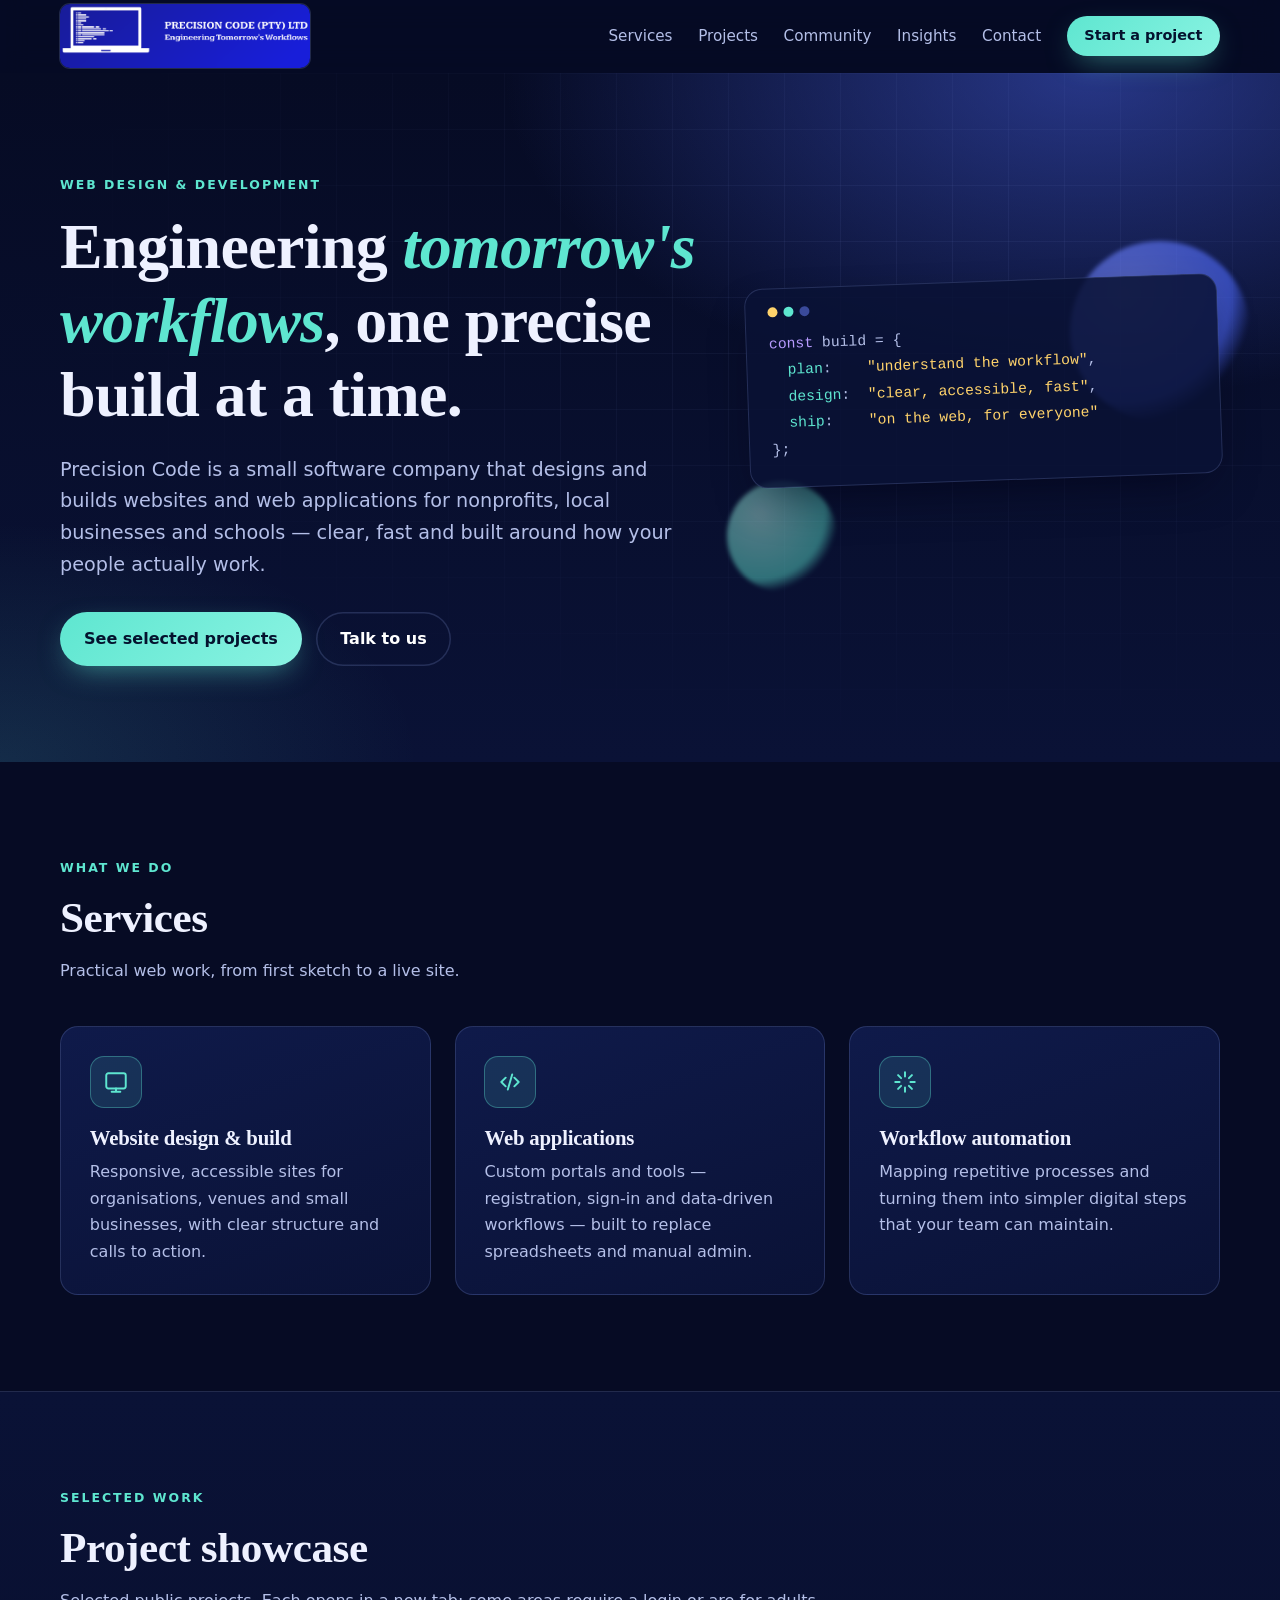
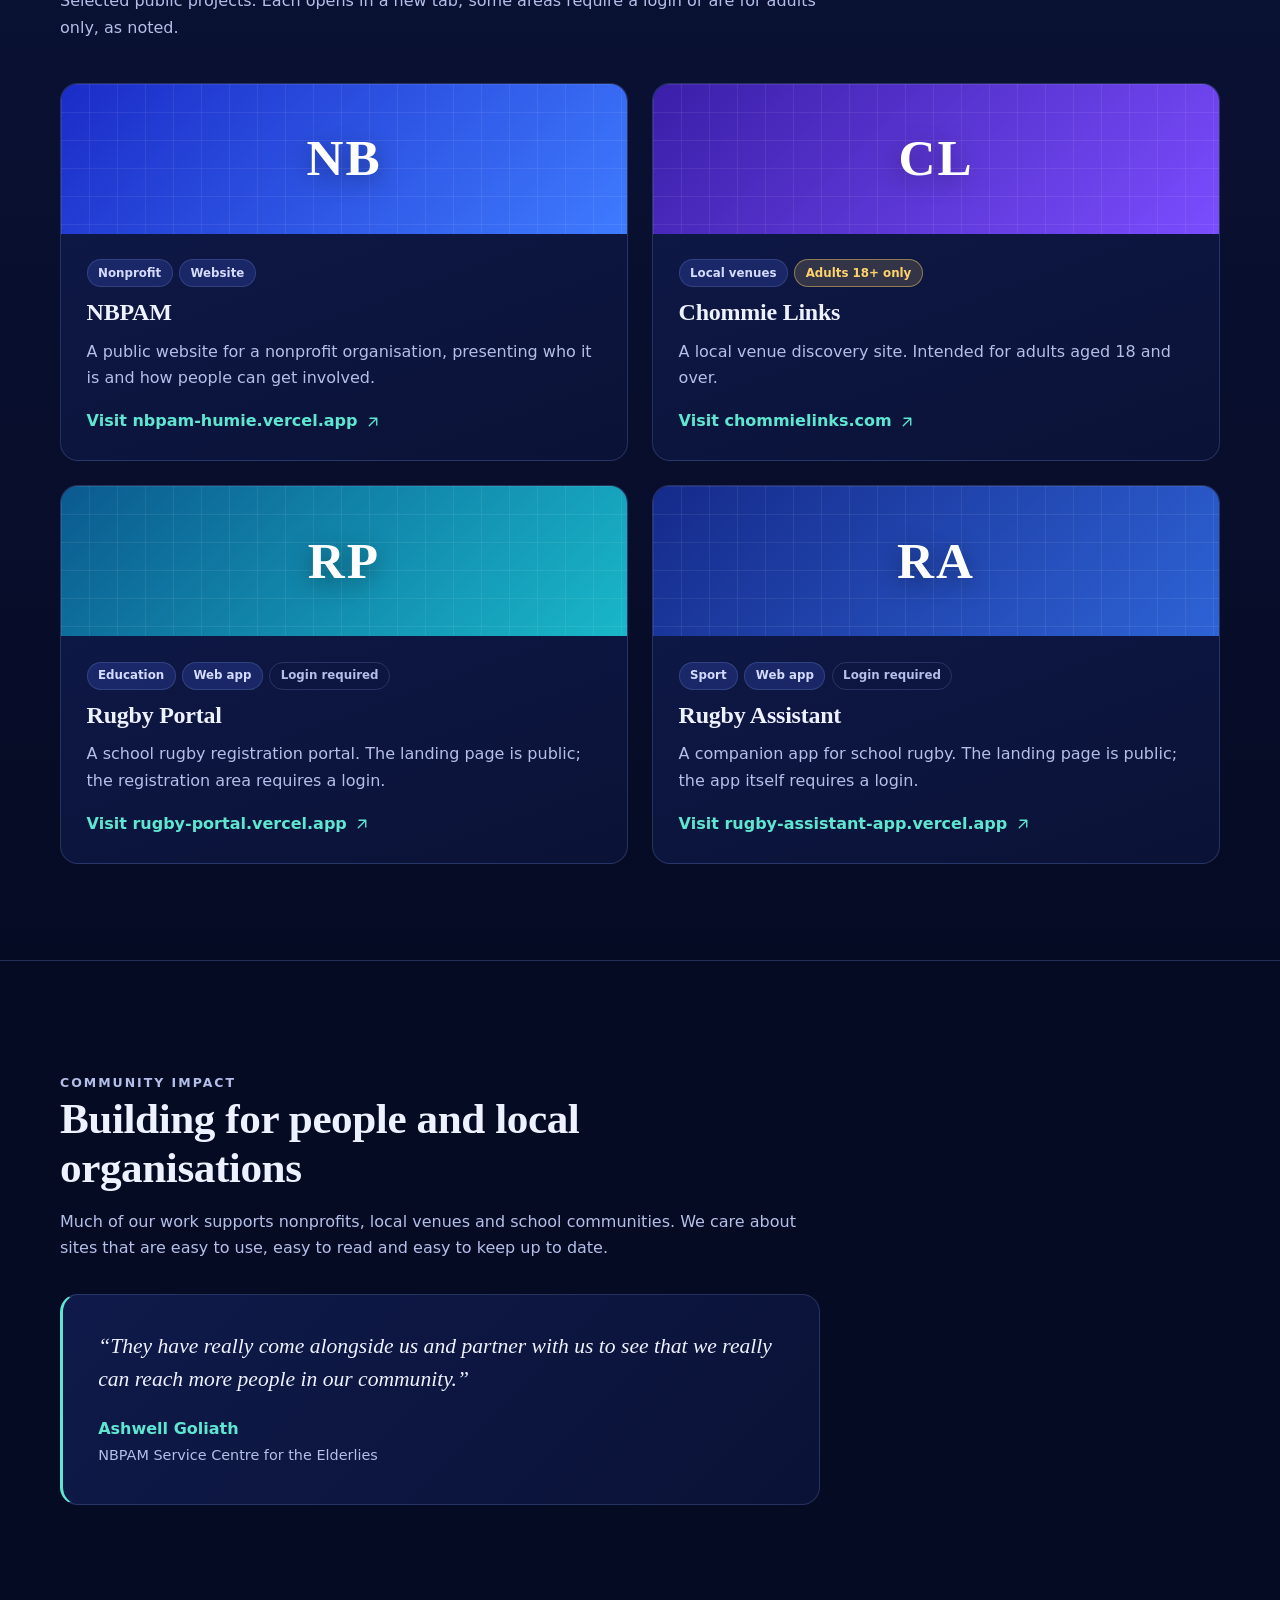
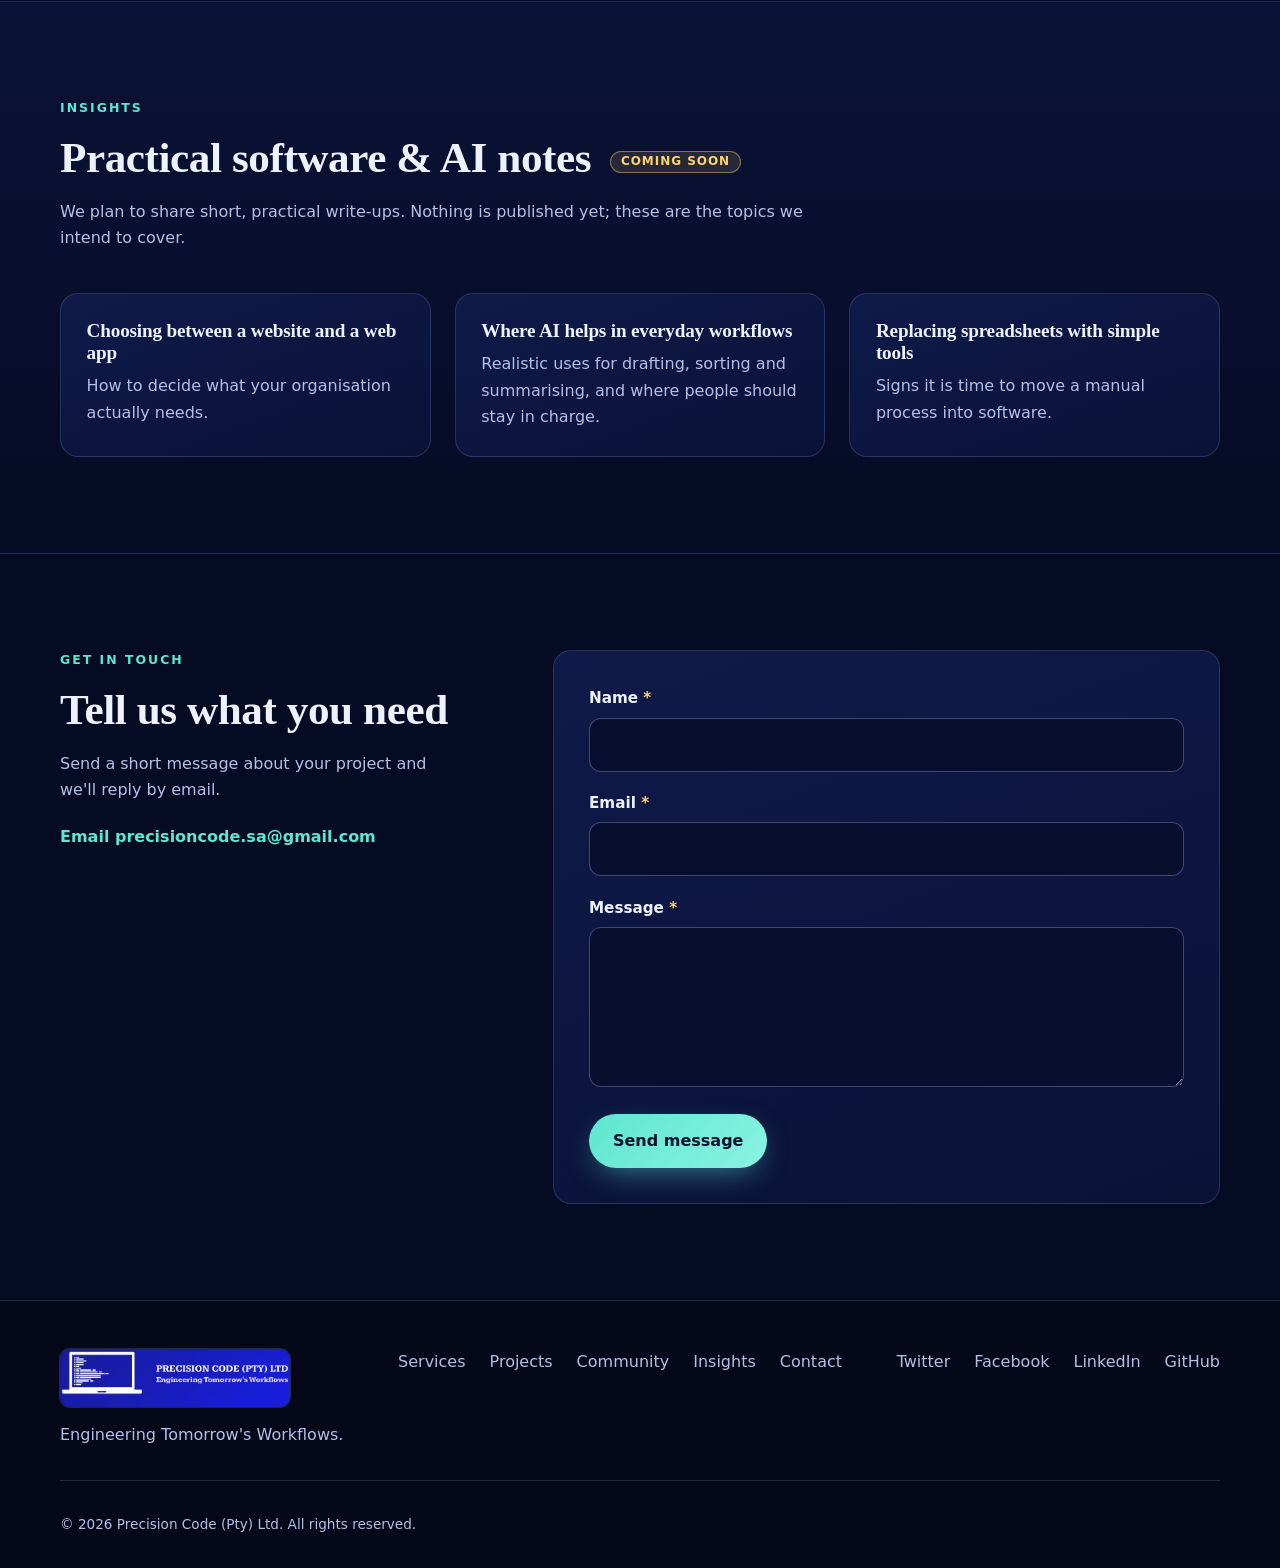
<file: index.html>
<!DOCTYPE html>
<html lang="en">
<head>
  <meta charset="utf-8">
  <meta name="viewport" content="width=device-width, initial-scale=1">
  <title>Precision Code (Pty) Ltd — Engineering Tomorrow's Workflows</title>
  <meta name="description" content="Precision Code builds websites and web apps for organisations, venues and schools. Browse selected public projects.">
  <meta name="theme-color" content="#060b24">
  <link rel="icon" href="logo.png">
  <link rel="stylesheet" href="styles.css">
</head>
<body>
  <a class="skip" href="#main">Skip to content</a>

  <header class="site-header" id="top">
    <div class="wrap nav-bar">
      <a class="brand" href="#top" aria-label="Precision Code (Pty) Ltd — home">
        <span class="brand-crop"><img src="logo.png" alt="Precision Code (Pty) Ltd — Engineering Tomorrow's Workflows"></span>
      </a>
      <button class="nav-toggle" aria-expanded="false" aria-controls="site-nav" aria-label="Open menu">
        <span></span><span></span><span></span>
      </button>
      <nav id="site-nav" class="site-nav" aria-label="Primary">
        <ul>
          <li><a href="#services">Services</a></li>
          <li><a href="#projects">Projects</a></li>
          <li><a href="#community">Community</a></li>
          <li><a href="#insights">Insights</a></li>
          <li><a href="#contact">Contact</a></li>
          <li><a class="btn btn-small" href="#contact">Start a project</a></li>
        </ul>
      </nav>
    </div>
  </header>

  <main id="main">
    <section class="hero">
      <div class="wrap hero-grid">
        <div class="hero-copy">
          <p class="eyebrow">Web design &amp; development</p>
          <h1>Engineering <span class="accent">tomorrow's workflows</span>, one precise build at a time.</h1>
          <p class="lead">Precision Code is a small software company that designs and builds websites and web applications for nonprofits, local businesses and schools — clear, fast and built around how your people actually work.</p>
          <div class="cta-row">
            <a class="btn" href="#projects">See selected projects</a>
            <a class="btn btn-ghost" href="#contact">Talk to us</a>
          </div>
        </div>
        <div class="hero-visual" aria-hidden="true">
          <div class="code-card">
            <div class="code-dots"><i></i><i></i><i></i></div>
            <pre><code><span class="c-k">const</span> build = {
  <span class="c-p">plan</span>:    <span class="c-s">"understand the workflow"</span>,
  <span class="c-p">design</span>:  <span class="c-s">"clear, accessible, fast"</span>,
  <span class="c-p">ship</span>:    <span class="c-s">"on the web, for everyone"</span>
};</code></pre>
          </div>
          <div class="orb orb-1"></div>
          <div class="orb orb-2"></div>
        </div>
      </div>
    </section>

    <section class="section" id="services" aria-labelledby="services-h">
      <div class="wrap">
        <header class="section-head">
          <p class="eyebrow">What we do</p>
          <h2 id="services-h">Services</h2>
          <p class="section-sub">Practical web work, from first sketch to a live site.</p>
        </header>
        <div class="grid grid-3">
          <article class="card service">
            <span class="icon" aria-hidden="true"><svg viewBox="0 0 24 24"><rect x="3" y="4" width="18" height="14" rx="2"/><path d="M8 21h8M12 18v3"/></svg></span>
            <h3>Website design &amp; build</h3>
            <p>Responsive, accessible sites for organisations, venues and small businesses, with clear structure and calls to action.</p>
          </article>
          <article class="card service">
            <span class="icon" aria-hidden="true"><svg viewBox="0 0 24 24"><path d="m8 8-4 4 4 4M16 8l4 4-4 4M14 5l-4 14"/></svg></span>
            <h3>Web applications</h3>
            <p>Custom portals and tools — registration, sign-in and data-driven workflows — built to replace spreadsheets and manual admin.</p>
          </article>
          <article class="card service">
            <span class="icon" aria-hidden="true"><svg viewBox="0 0 24 24"><path d="M12 3v4M12 17v4M3 12h4M17 12h4M5.6 5.6l2.8 2.8M15.6 15.6l2.8 2.8M18.4 5.6l-2.8 2.8M8.4 15.6l-2.8 2.8"/></svg></span>
            <h3>Workflow automation</h3>
            <p>Mapping repetitive processes and turning them into simpler digital steps that your team can maintain.</p>
          </article>
        </div>
      </div>
    </section>

    <section class="section section-alt" id="projects" aria-labelledby="projects-h">
      <div class="wrap">
        <header class="section-head">
          <p class="eyebrow">Selected work</p>
          <h2 id="projects-h">Project showcase</h2>
          <p class="section-sub">Selected public projects. Each opens in a new tab; some areas require a login or are for adults only, as noted.</p>
        </header>

        <div class="grid grid-2">
          <article class="card project">
            <div class="thumb thumb-a" aria-hidden="true"><span>NB</span></div>
            <div class="card-body">
              <ul class="tags"><li>Nonprofit</li><li>Website</li></ul>
              <h3>NBPAM</h3>
              <p>A public website for a nonprofit organisation, presenting who it is and how people can get involved.</p>
              <a class="link" href="https://nbpam-humie.vercel.app/" target="_blank" rel="noopener noreferrer">Visit nbpam-humie.vercel.app <span class="sr">(opens in a new tab)</span><svg aria-hidden="true" viewBox="0 0 24 24"><path d="M7 17 17 7M8 7h9v9"/></svg></a>
            </div>
          </article>

          <article class="card project">
            <div class="thumb thumb-b" aria-hidden="true"><span>CL</span></div>
            <div class="card-body">
              <ul class="tags"><li>Local venues</li><li class="tag-warn">Adults 18+ only</li></ul>
              <h3>Chommie Links</h3>
              <p>A local venue discovery site. Intended for adults aged 18 and over.</p>
              <a class="link" href="https://www.chommielinks.com/" target="_blank" rel="noopener noreferrer">Visit chommielinks.com <span class="sr">(adults 18+ only, opens in a new tab)</span><svg aria-hidden="true" viewBox="0 0 24 24"><path d="M7 17 17 7M8 7h9v9"/></svg></a>
            </div>
          </article>

          <article class="card project">
            <div class="thumb thumb-c" aria-hidden="true"><span>RP</span></div>
            <div class="card-body">
              <ul class="tags"><li>Education</li><li>Web app</li><li class="tag-note">Login required</li></ul>
              <h3>Rugby Portal</h3>
              <p>A school rugby registration portal. The landing page is public; the registration area requires a login.</p>
              <a class="link" href="https://rugby-portal.vercel.app/" target="_blank" rel="noopener noreferrer">Visit rugby-portal.vercel.app <span class="sr">(opens in a new tab)</span><svg aria-hidden="true" viewBox="0 0 24 24"><path d="M7 17 17 7M8 7h9v9"/></svg></a>
            </div>
          </article>

          <article class="card project">
            <div class="thumb thumb-d" aria-hidden="true"><span>RA</span></div>
            <div class="card-body">
              <ul class="tags"><li>Sport</li><li>Web app</li><li class="tag-note">Login required</li></ul>
              <h3>Rugby Assistant</h3>
              <p>A companion app for school rugby. The landing page is public; the app itself requires a login.</p>
              <a class="link" href="https://rugby-assistant-app.vercel.app/" target="_blank" rel="noopener noreferrer">Visit rugby-assistant-app.vercel.app <span class="sr">(opens in a new tab)</span><svg aria-hidden="true" viewBox="0 0 24 24"><path d="M7 17 17 7M8 7h9v9"/></svg></a>
            </div>
          </article>
        </div>
      </div>
    </section>

    <section class="section" id="community" aria-labelledby="community-h">
      <div class="wrap">
        <div class="impact single">
          <div>
            <p class="eyebrow">Community impact</p>
            <h2 id="community-h">Building for people and local organisations</h2>
            <p>Much of our work supports nonprofits, local venues and school communities. We care about sites that are easy to use, easy to read and easy to keep up to date.</p>
            <figure class="testimonial">
              <blockquote>“They have really come alongside us and partner with us to see that we really can reach more people in our community.”</blockquote>
              <figcaption><strong>Ashwell Goliath</strong><br><span>NBPAM Service Centre for the Elderlies</span></figcaption>
            </figure>
          </div>
        </div>
      </div>
    </section>

    <section class="section section-alt" id="insights" aria-labelledby="insights-h">
      <div class="wrap">
        <header class="section-head">
          <p class="eyebrow">Insights</p>
          <h2 id="insights-h">Practical software &amp; AI notes <span class="soon">Coming soon</span></h2>
          <p class="section-sub">We plan to share short, practical write-ups. Nothing is published yet; these are the topics we intend to cover.</p>
        </header>
        <ul class="grid grid-3 topics">
          <li class="card topic"><h3>Choosing between a website and a web app</h3><p>How to decide what your organisation actually needs.</p></li>
          <li class="card topic"><h3>Where AI helps in everyday workflows</h3><p>Realistic uses for drafting, sorting and summarising, and where people should stay in charge.</p></li>
          <li class="card topic"><h3>Replacing spreadsheets with simple tools</h3><p>Signs it is time to move a manual process into software.</p></li>
        </ul>
      </div>
    </section>

    <section class="section" id="contact" aria-labelledby="contact-h">
      <div class="wrap contact-grid">
        <div>
          <p class="eyebrow">Get in touch</p>
          <h2 id="contact-h">Tell us what you need</h2>
          <p class="section-sub left">Send a short message about your project and we'll reply by email.</p>
          <p class="section-sub left"><a class="link" href="mailto:precisioncode.sa@gmail.com">Email precisioncode.sa@gmail.com</a></p>
        </div>
        <form class="card form" action="https://formspree.io/f/xnjbdkpy" method="POST">
          <div class="field">
            <label for="name">Name <span class="req" aria-hidden="true">*</span></label>
            <input id="name" name="name" type="text" autocomplete="name" required>
          </div>
          <div class="field">
            <label for="email">Email <span class="req" aria-hidden="true">*</span></label>
            <input id="email" name="email" type="email" autocomplete="email" required>
          </div>
          <div class="field">
            <label for="message">Message <span class="req" aria-hidden="true">*</span></label>
            <textarea id="message" name="message" rows="5" required></textarea>
          </div>
          <button class="btn" type="submit">Send message</button>
        </form>
      </div>
    </section>
  </main>

  <footer class="site-footer">
    <div class="wrap footer-grid">
      <div>
        <span class="brand-crop small"><img src="logo.png" alt="Precision Code (Pty) Ltd"></span>
        <p class="foot-note">Engineering Tomorrow's Workflows.</p>
      </div>
      <nav aria-label="Footer">
        <ul>
          <li><a href="#services">Services</a></li>
          <li><a href="#projects">Projects</a></li>
          <li><a href="#community">Community</a></li>
          <li><a href="#insights">Insights</a></li>
          <li><a href="#contact">Contact</a></li>
        </ul>
      </nav>
      <nav aria-label="Social media">
        <ul>
          <li><a href="https://twitter.com/code_preci3893" target="_blank" rel="noopener noreferrer">Twitter<span class="sr"> (opens in a new tab)</span></a></li>
          <li><a href="https://web.facebook.com/profile.php?id=61568138102892" target="_blank" rel="noopener noreferrer">Facebook<span class="sr"> (opens in a new tab)</span></a></li>
          <li><a href="https://www.linkedin.com/in/adrian-kettledas" target="_blank" rel="noopener noreferrer">LinkedIn<span class="sr"> (opens in a new tab)</span></a></li>
          <li><a href="https://github.com/TheWritingDoc" target="_blank" rel="noopener noreferrer">GitHub<span class="sr"> (opens in a new tab)</span></a></li>
        </ul>
      </nav>
    </div>
    <div class="wrap legal">© <span id="year">2026</span> Precision Code (Pty) Ltd. All rights reserved.</div>
  </footer>

  <script src="script.js"></script>
</body>
</html>
</file>
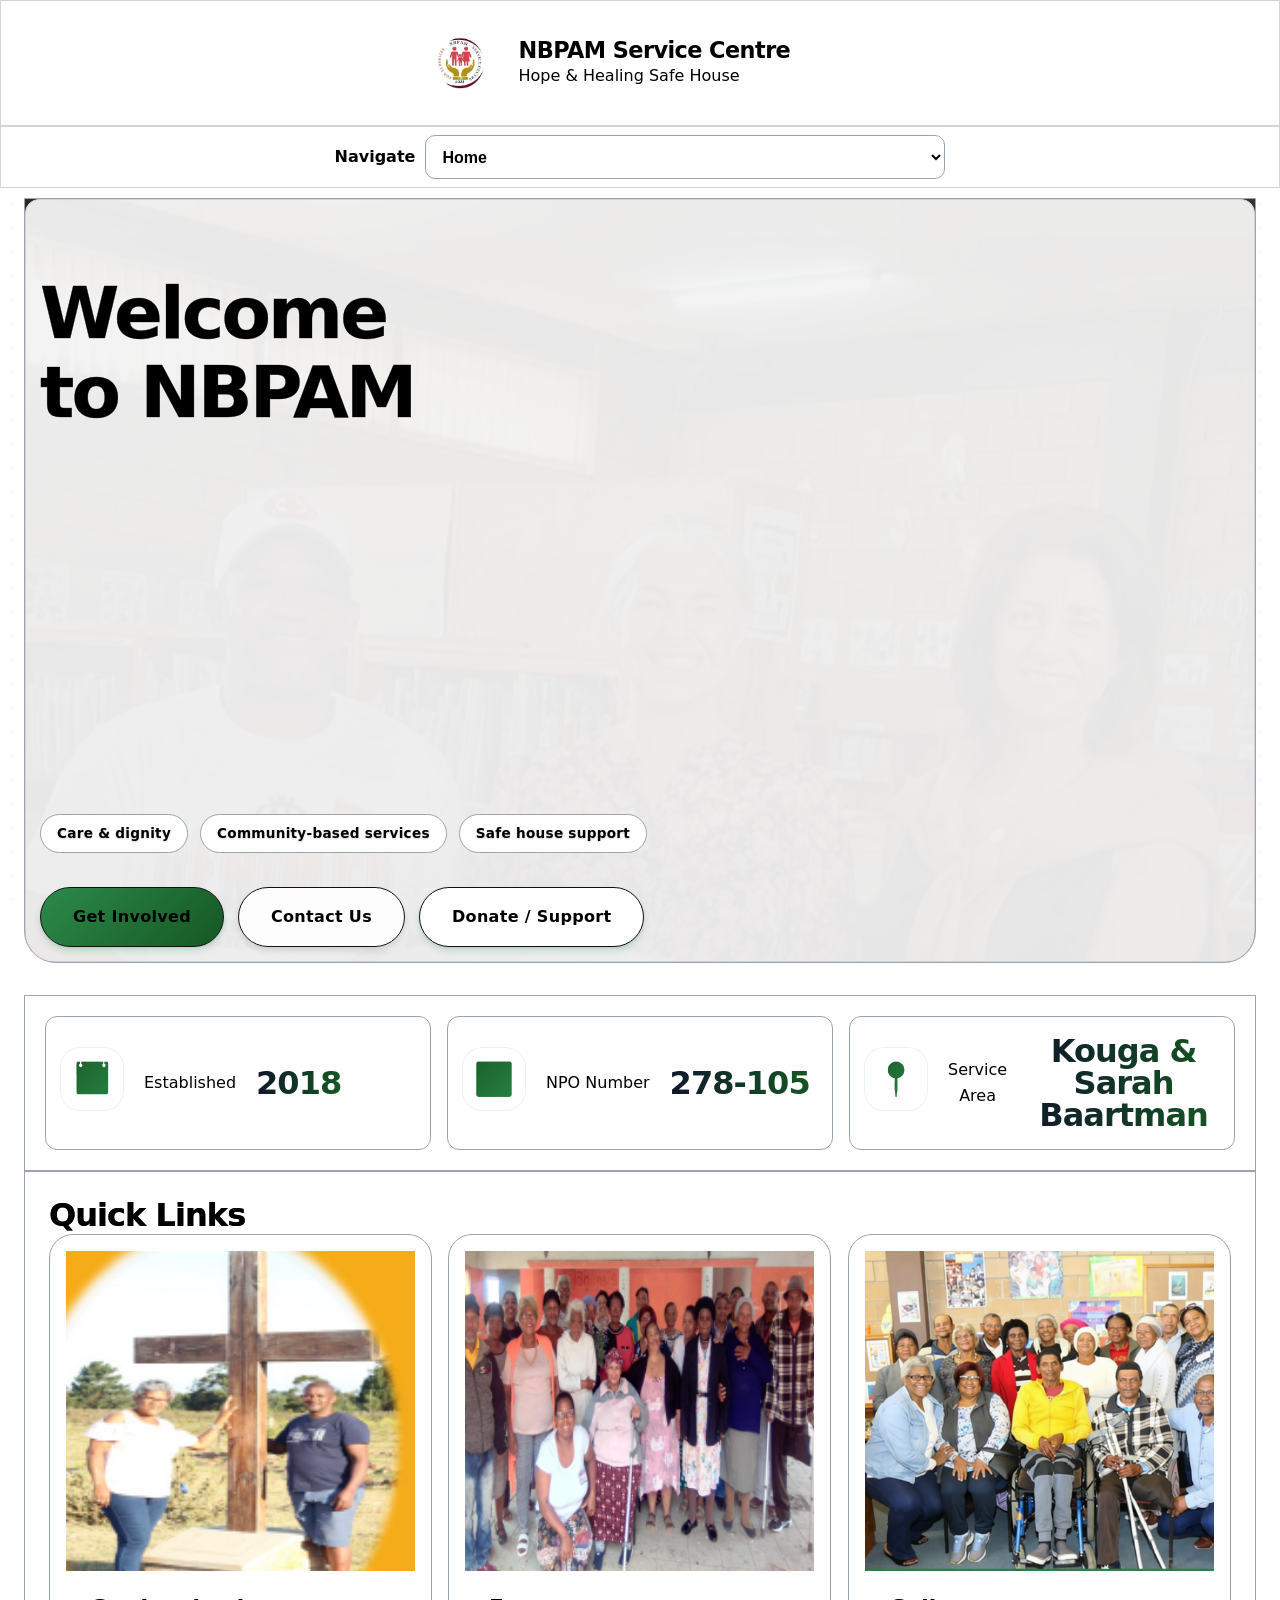
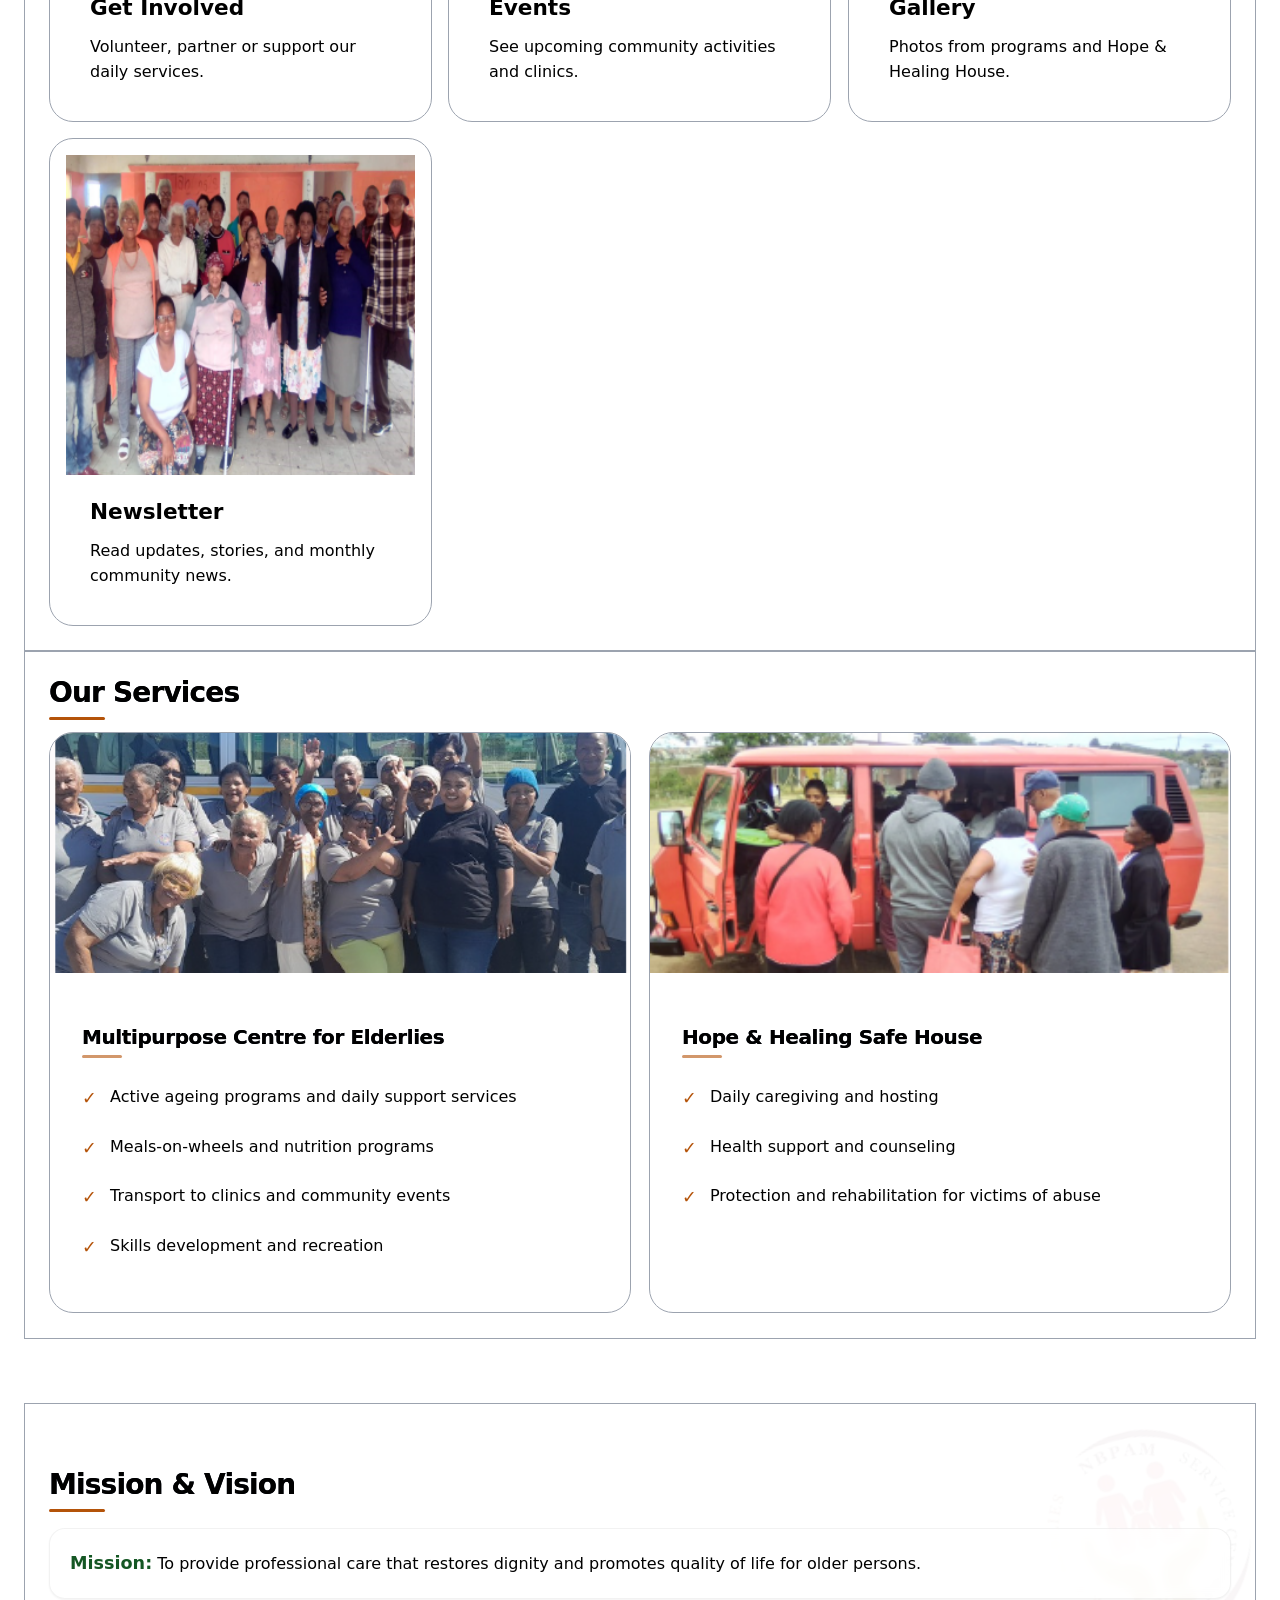
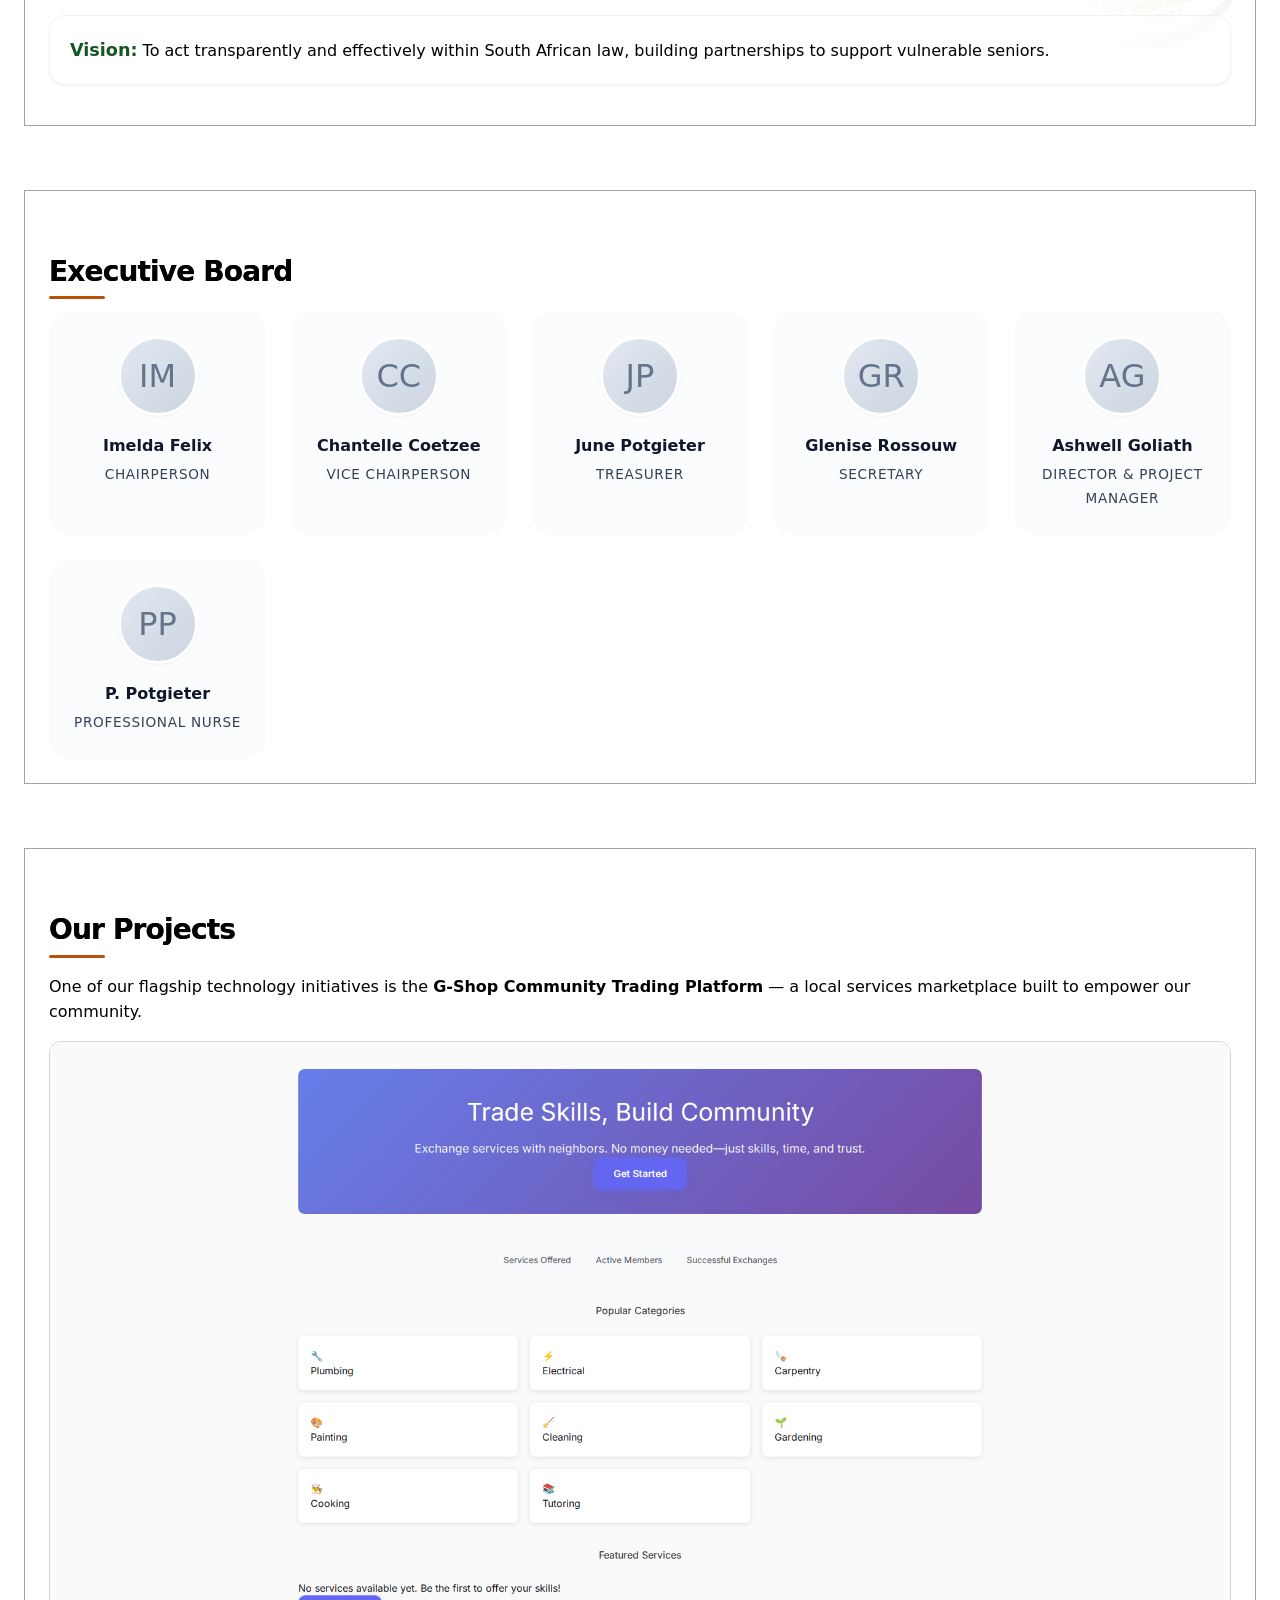
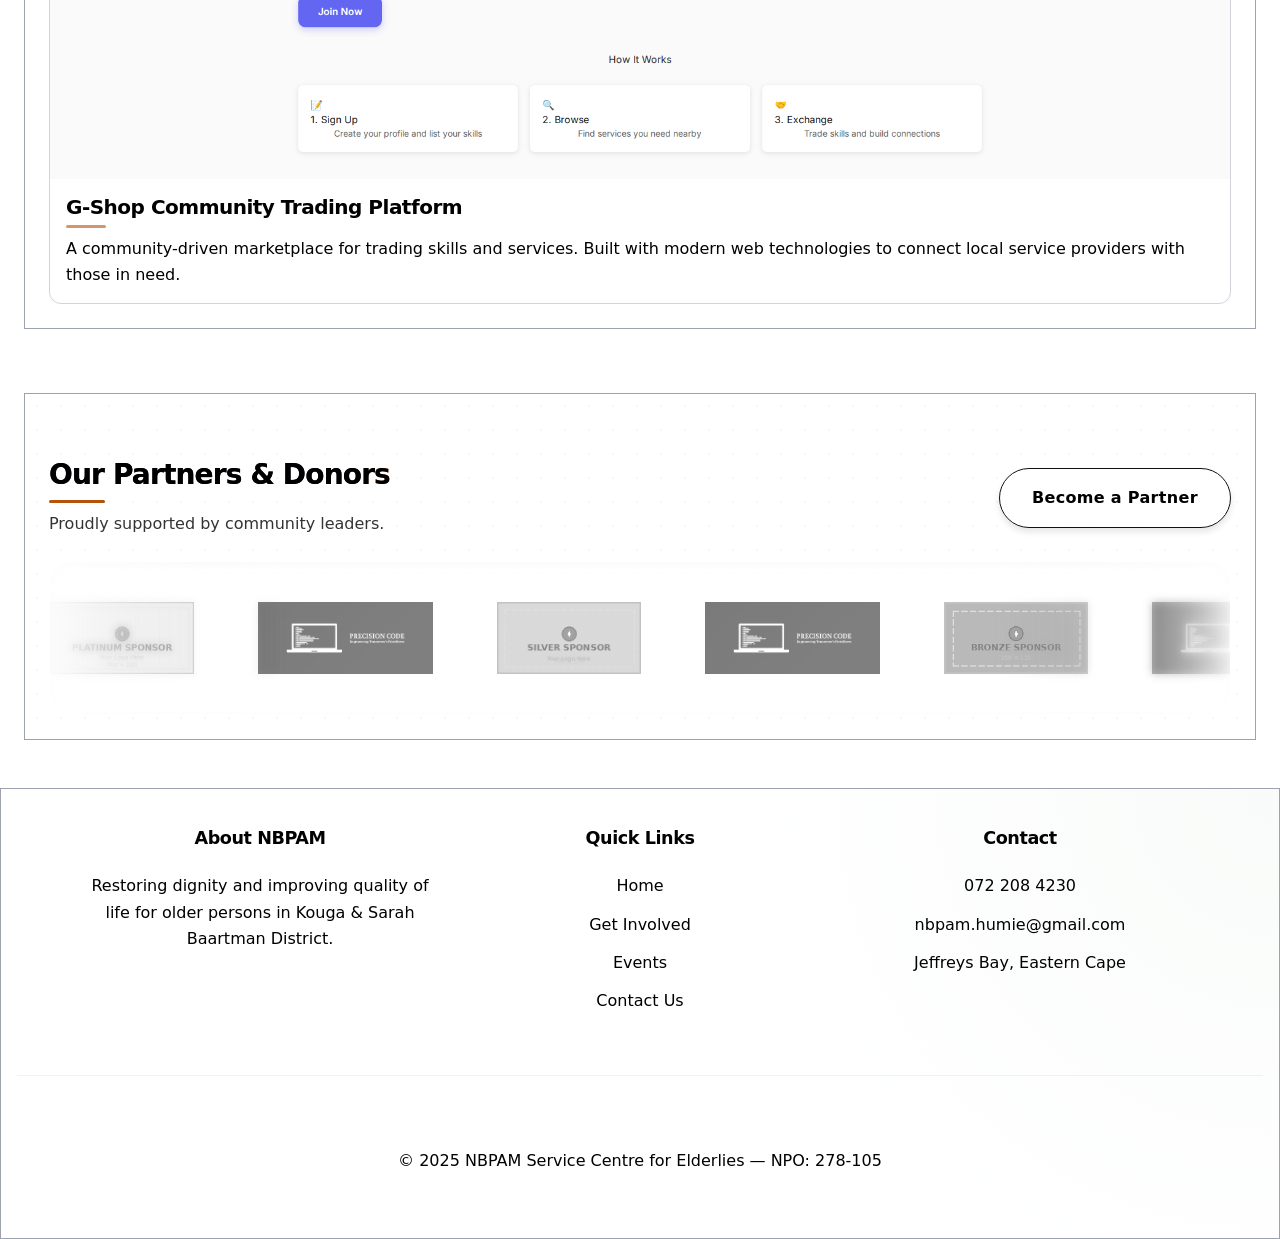
<file: ashwell/index.html>
<!doctype html><html lang='en'><head>
<meta charset='utf-8'><meta name='viewport' content='width=device-width,initial-scale=1'>
<title>NBPAM Service Centre</title><link rel='stylesheet' href='styles-v4.css'></head>
<body>
<header class='site-header'>
<div class='container header-flex'>
  <div class='logo-title'>
    <button class='menu-toggle' aria-label='Toggle navigation'>☰</button>
    <img src='assets/logo_1.png' alt='NBPAM Logo' class='logo' decoding='async'>
    <div><h1>NBPAM Service Centre</h1>
    <p class='sub'>Hope & Healing Safe House</p></div>
  </div>
  <a class='btn btn-secondary header-cta btn-pulse' href='get-involved.html'>Donate / Support</a>
</div>
</header>


<main class='container'>
  <div class='quick-access-bar fade-in'>
    <a href='index.html' class='btn btn-sm btn-secondary'>Home</a>
    <a href='get-involved.html' class='btn btn-sm btn-secondary'>Get Involved</a>
    <a href='events.html' class='btn btn-sm btn-secondary'>Events</a>
    <a href='contact.html' class='btn btn-sm btn-secondary'>Contact Us</a>
    <a href='gallery.html' class='btn btn-sm btn-secondary'>Gallery</a>
    <a href='newsletter.html' class='btn btn-sm btn-secondary'>Newsletter</a>
  </div>
  <section class='card hero photo-hero fade-in'>
    <div class='hero-slideshow' aria-hidden='true'>
      <img src='assets/HOME/IMG-20251217-WA0001.jpg' alt='' class='slide active' loading='eager' decoding='async'>
      <img src='assets/HOME/IMG-20251217-WA0005.jpg' alt='' class='slide' loading='lazy' decoding='async'>
      <img src='assets/HOME/IMG-20251217-WA0007.jpg' alt='' class='slide' loading='lazy' decoding='async'>
      <img src='assets/HOME/IMG-20251217-WA0025.jpg' alt='' class='slide' loading='lazy' decoding='async'>
      <img src='assets/HOME/group_photo.png' alt='' class='slide' loading='lazy' decoding='async'>
    </div>
    <div class='hero-content'>
      <div class='hero-top'>
        <h1 class='hero-title'>Welcome to NBPAM</h1>
        <p class='hero-sub'>NBPAM (Nation Builders Prophetic Apostolic Movement) provides care, support and a safe haven for elderly persons in the Kouga & Sarah Baartman District. Established in 2018, our mission is to restore dignity and improve quality of life for older persons through community-based services.</p>
      </div>
      <div class='hero-bottom'>
        <div class='chips'>
          <span class='chip'>Care & dignity</span>
          <span class='chip'>Community-based services</span>
          <span class='chip'>Safe house support</span>
        </div>
        <div class='hero-actions' role='group' aria-label='Primary actions'>
          <a class='btn' href='get-involved.html'>Get Involved</a>
          <a class='btn btn-outline' href='contact.html'>Contact Us</a>
          <a class='btn btn-secondary' href='get-involved.html'>Donate / Support</a>
        </div>
      </div>
    </div>
  </section>
  <script>
    (function(){
      const hero=document.querySelector('.photo-hero');
      const slides=[...document.querySelectorAll('.hero-slideshow .slide')];
      if(!hero||slides.length===0)return;
      let i=0,paused=false,timer;
      function show(n){slides[i].classList.remove('active');i=(n+slides.length)%slides.length;slides[i].classList.add('active');}
      function next(){show(i+1)}
      function start(){timer=setInterval(next,5000)}
      function stop(){clearInterval(timer)}
      start();
      hero.addEventListener('click',e=>{if(e.button===0)next()});
      hero.addEventListener('mousedown',e=>{if(e.button===0){paused=true;stop()}});
      hero.addEventListener('mouseup',()=>{if(paused){paused=false;start()}});
      hero.addEventListener('mouseleave',()=>{if(paused){paused=false;start()}});
      document.addEventListener('visibilitychange',()=>{if(document.hidden)stop();else start()});
    })();
  </script>
  <section class='card stats-bar reveal-up' aria-label='Key highlights'>
    <div class='stats-grid'>
      <div class='stat'>
        <div class='stat-icon'>📅</div>
        <div class='stat-title'>Established</div>
        <div class='stat-value'>2018</div>
      </div>
      <div class='stat'>
        <div class='stat-icon'>🆔</div>
        <div class='stat-title'>NPO Number</div>
        <div class='stat-value'>278-105</div>
      </div>
      <div class='stat'>
        <div class='stat-icon'>📍</div>
        <div class='stat-title'>Service Area</div>
        <div class='stat-value'>Kouga & Sarah Baartman</div>
      </div>
    </div>
  </section>
  <section class='card quick-links reveal-up stagger-1'>
    <h2 class='section-title heading-animate'>Quick Links</h2>
    <div class='section-body grid-3'>
      <a class='link-card' href='get-involved.html' aria-label='Get Involved'>
        <div class='link-card-img'><img src='assets/image_2.png' alt='' loading='lazy'></div>
        <div class='link-card-content'>
          <div class='link-card-title'>Get Involved</div>
          <div class='link-card-desc'>Volunteer, partner or support our daily services.</div>
        </div>
      </a>
      <a class='link-card' href='events.html' aria-label='Events'>
        <div class='link-card-img'><img src='assets/image_1.png' alt='' loading='lazy'></div>
        <div class='link-card-content'>
          <div class='link-card-title'>Events</div>
          <div class='link-card-desc'>See upcoming community activities and clinics.</div>
        </div>
      </a>
      <a class='link-card' href='gallery.html' aria-label='Gallery'>
        <div class='link-card-img'><img src='assets/HOME/group_photo.png' alt='' loading='lazy'></div>
        <div class='link-card-content'>
          <div class='link-card-title'>Gallery</div>
          <div class='link-card-desc'>Photos from programs and Hope & Healing House.</div>
        </div>
      </a>
      <a class='link-card' href='newsletter.html' aria-label='Newsletter'>
        <div class='link-card-img'><img src='assets/image_1.png' alt='' loading='lazy'></div>
        <div class='link-card-content'>
          <div class='link-card-title'>Newsletter</div>
          <div class='link-card-desc'>Read updates, stories, and monthly community news.</div>
        </div>
      </a>
    </div>
  </section>
  <section id='services' class='card modern-section reveal-up stagger-2'>
    <h2 class='section-title heading-animate'>Our Services</h2>
    <div class='section-body two-col'>
      <div class='service-card'>
        <img src='assets/image_3.png' alt='Meals and Support' class='service-img' loading='lazy'>
        <div class='service-content'>
          <h3 class='heading-animate'>Multipurpose Centre for Elderlies</h3>
          <ul>
            <li>Active ageing programs and daily support services</li>
            <li>Meals-on-wheels and nutrition programs</li>
            <li>Transport to clinics and community events</li>
            <li>Skills development and recreation</li>
          </ul>
        </div>
      </div>
      <div class='service-card'>
        <img src='assets/image_5.png' alt='Hope and Healing House' class='service-img' loading='lazy'>
        <div class='service-content'>
          <h3 class='heading-animate'>Hope &amp; Healing Safe House</h3>
          <ul>
            <li>Daily caregiving and hosting</li>
            <li>Health support and counseling</li>
            <li>Protection and rehabilitation for victims of abuse</li>
          </ul>
        </div>
      </div>
    </div>
  </section>
  <section id='mission' class='card modern-section reveal-up stagger-3 mission-bg'>
    <h2 class='section-title heading-animate'>Mission &amp; Vision</h2>
    <div class='section-body'>
      <p><strong>Mission:</strong> To provide professional care that restores dignity and promotes quality of life for older persons.</p>
      <p><strong>Vision:</strong> To act transparently and effectively within South African law, building partnerships to support vulnerable seniors.</p>
    </div>
  </section>
  
  <section id='board' class='card modern-section reveal-up'>
    <h2 class='section-title heading-animate'>Executive Board</h2>
    <div class='section-body board-grid'>
      <div class='board-card'>
        <div class='board-avatar'>IM</div>
        <div class='board-name'>Imelda Felix</div>
        <div class='board-role'>Chairperson</div>
      </div>
      <div class='board-card'>
        <div class='board-avatar'>CC</div>
        <div class='board-name'>Chantelle Coetzee</div>
        <div class='board-role'>Vice Chairperson</div>
      </div>
      <div class='board-card'>
        <div class='board-avatar'>JP</div>
        <div class='board-name'>June Potgieter</div>
        <div class='board-role'>Treasurer</div>
      </div>
      <div class='board-card'>
        <div class='board-avatar'>GR</div>
        <div class='board-name'>Glenise Rossouw</div>
        <div class='board-role'>Secretary</div>
      </div>
      <div class='board-card'>
        <div class='board-avatar'>AG</div>
        <div class='board-name'>Ashwell Goliath</div>
        <div class='board-role'>Director &amp; Project Manager</div>
      </div>
      <div class='board-card'>
        <div class='board-avatar'>PP</div>
        <div class='board-name'>P. Potgieter</div>
        <div class='board-role'>Professional Nurse</div>
      </div>
    </div>
  </section>
  
  <!-- Projects Section -->
  <section id='projects' class='card modern-section reveal-up'>
    <h2 class='section-title heading-animate'>Our Projects</h2>
    <div class='section-body'>
      <p style='margin-bottom:1rem;'>One of our flagship technology initiatives is the <strong>G-Shop Community Trading Platform</strong> — a local services marketplace built to empower our community.</p>
      <div class='project-showcase' style='border:1px solid #d1d5db; border-radius:12px; overflow:hidden; background:#ffffff;'>
        <img src='images/projects/gshop-screenshot.png' alt='G-Shop Community Trading Platform Screenshot' style='width:100%; height:auto; display:block;' loading='lazy'>
        <div style='padding:1rem;'>
          <h3 style='margin:0 0 0.5rem; color:#000000;'>G-Shop Community Trading Platform</h3>
          <p style='margin:0; color:#374151;'>A community-driven marketplace for trading skills and services. Built with modern web technologies to connect local service providers with those in need.</p>
        </div>
      </div>
    </div>
  </section>

  <!-- Sponsors & Donors - Infinite Loop -->
  <section class="card modern-section reveal-up enhanced-sponsor-section">
    <div class="sponsors-header" style="display:flex; justify-content:space-between; align-items:center; margin-bottom:24px; flex-wrap:wrap; gap:16px;">
      <div>
         <h2 class="section-title heading-animate" style="margin-bottom:8px">Our Partners & Donors</h2>
         <p style="margin:0; opacity:0.8">Proudly supported by community leaders.</p>
      </div>
      <a href="contact.html?subject=Partner" class="btn btn-sm btn-outline" style="color:var(--primary); border-color:var(--primary);">Become a Partner</a>
    </div>
    
    <div class="logo-loop-container">
      <div class="logo-loop-track">
        <!-- Original Set -->
        <img src="ADS%20IMAGES/sponsor-platinum-400x200.png" alt="Sponsor Platinum" class="sponsor-logo" loading="lazy">
        <img src="ADS%20IMAGES/sponsor-gold-350x175.png" alt="Sponsor Gold" class="sponsor-logo" loading="lazy">
        <img src="ADS%20IMAGES/sponsor-silver-300x150.png" alt="Sponsor Silver" class="sponsor-logo" loading="lazy">
        <img src="ADS%20IMAGES/donor-large-300x150.png" alt="Donor Large" class="sponsor-logo" loading="lazy">
        <img src="ADS%20IMAGES/sponsor-bronze-250x125.png" alt="Sponsor Bronze" class="sponsor-logo" loading="lazy">
        <img src="assets/sponsors/Precision%20Code.png" alt="Precision Code" class="sponsor-logo" loading="lazy">
        <!-- Duplicated Set for Seamless Loop -->
        <img src="ADS%20IMAGES/sponsor-platinum-400x200.png" alt="Sponsor Platinum" class="sponsor-logo" aria-hidden="true">
        <img src="ADS%20IMAGES/sponsor-gold-350x175.png" alt="Sponsor Gold" class="sponsor-logo" aria-hidden="true">
        <img src="ADS%20IMAGES/sponsor-silver-300x150.png" alt="Sponsor Silver" class="sponsor-logo" aria-hidden="true">
        <img src="ADS%20IMAGES/donor-large-300x150.png" alt="Donor Large" class="sponsor-logo" aria-hidden="true">
        <img src="ADS%20IMAGES/sponsor-bronze-250x125.png" alt="Sponsor Bronze" class="sponsor-logo" aria-hidden="true">
        <img src="assets/sponsors/Precision%20Code.png" alt="Precision Code" class="sponsor-logo" aria-hidden="true">
      </div>
    </div>
  </section>
</main>

<footer class='site-footer'>
  <div class='footer-grid'>
    <div class='footer-col'>
      <h4>About NBPAM</h4>
      <p>Restoring dignity and improving quality of life for older persons in Kouga & Sarah Baartman District.</p>
    </div>
    <div class='footer-col'>
      <h4>Quick Links</h4>
      <ul class='footer-links'>
        <li><a href='index.html'>Home</a></li>
        <li><a href='get-involved.html'>Get Involved</a></li>
        <li><a href='events.html'>Events</a></li>
        <li><a href='contact.html'>Contact Us</a></li>
      </ul>
    </div>
    <div class='footer-col'>
      <h4>Contact</h4>
      <ul class='footer-links'>
        <li><a href='tel:+27722084230'>072 208 4230</a></li>
        <li><a href='mailto:nbpam.humie@gmail.com'>nbpam.humie@gmail.com</a></li>
        <li>Jeffreys Bay, Eastern Cape</li>
      </ul>
    </div>
  </div>
  <div class='footer-bottom'>
    <div class='container'>
      <p>&copy; 2025 NBPAM Service Centre for Elderlies — NPO: 278-105</p>
    </div>
  </div>
</footer>
<script src="ui.js"></script>
<script src="splash-cursor.js"></script>
<script>
/* CACHE_CLEANUP_V1 */
if ("serviceWorker" in navigator) {
  navigator.serviceWorker.getRegistrations().then(rs => rs.forEach(r => r.unregister()));
}
if (window.caches && caches.keys) {
  caches.keys().then(keys => Promise.all(keys.map(k => caches.delete(k))));
}
</script>
</body></html>
</file>
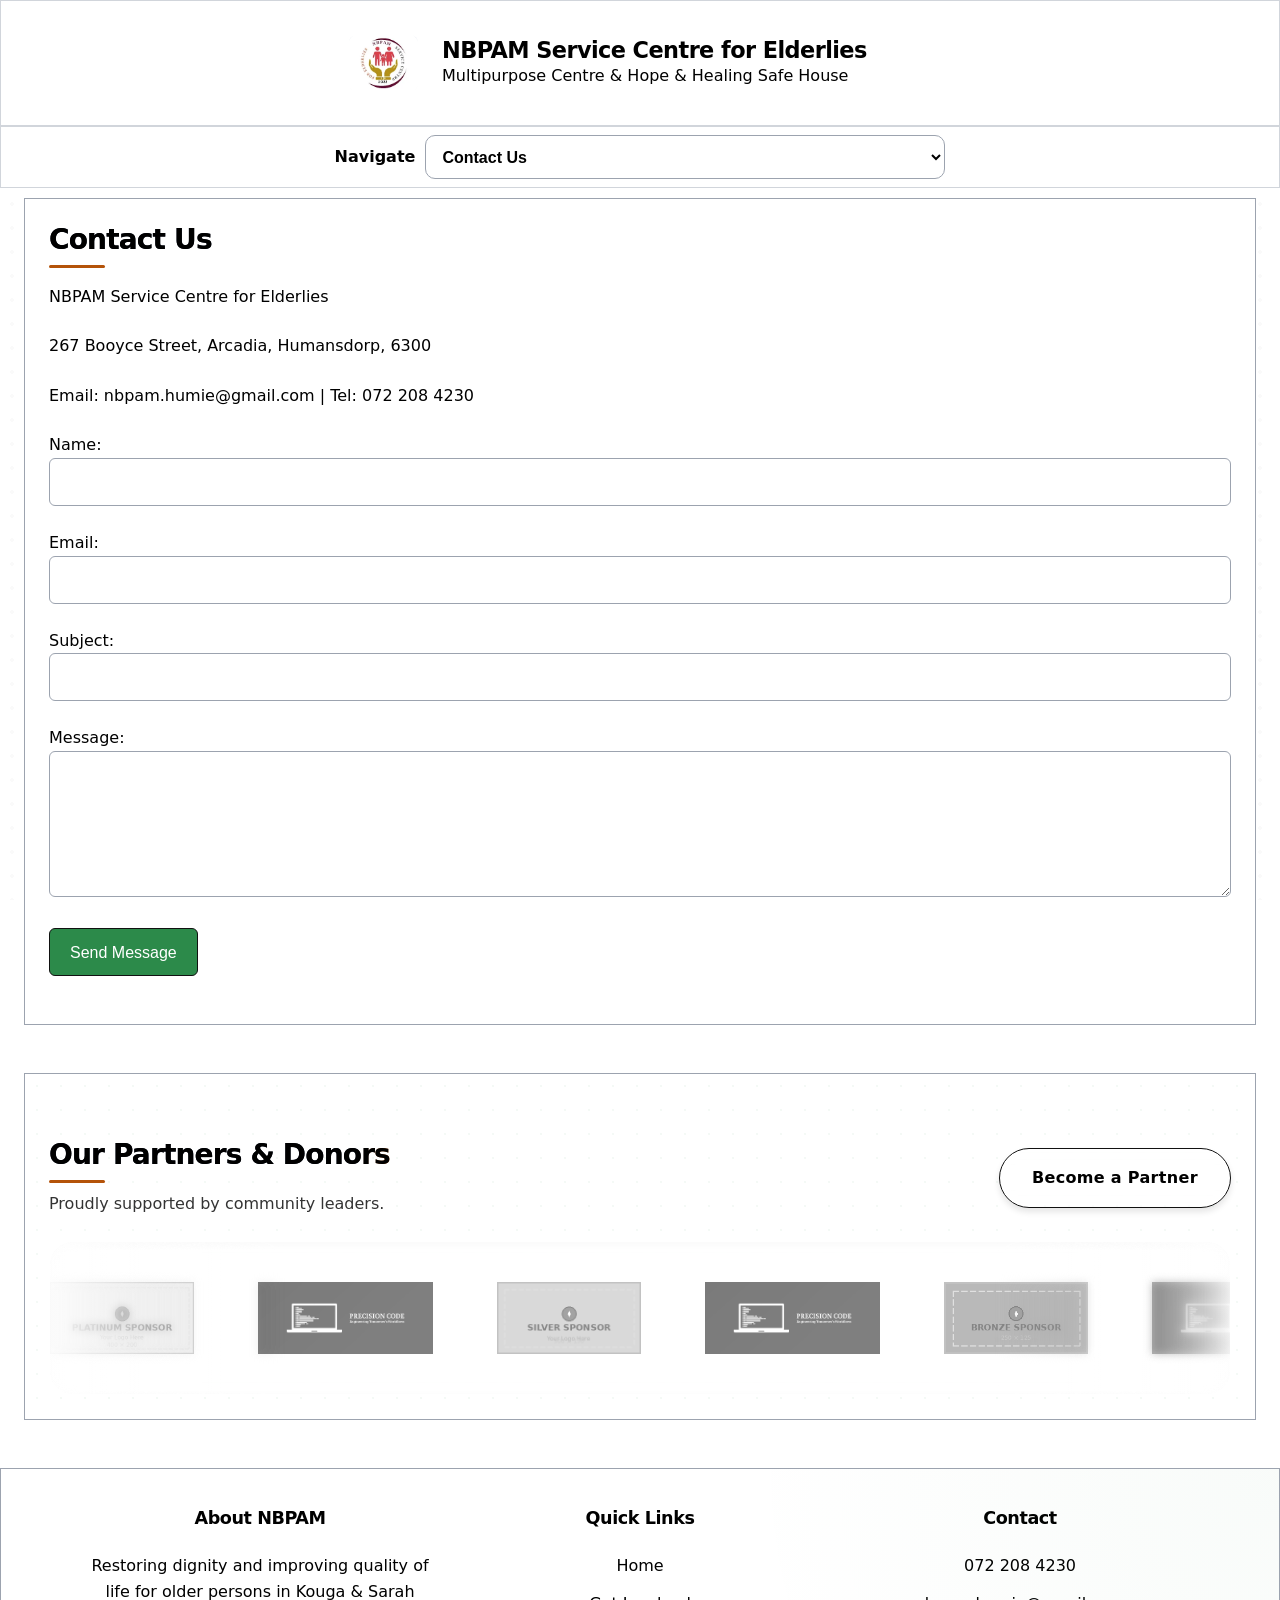
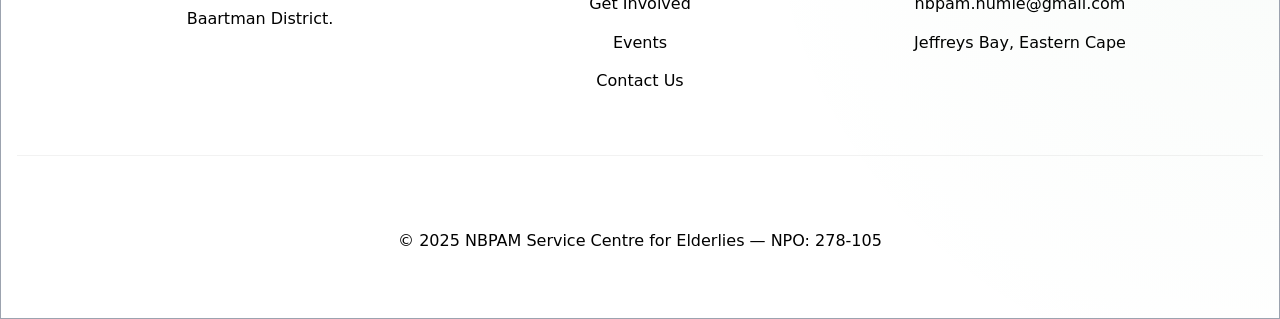
<file: ashwell/contact.html>
<!doctype html><html lang='en'><head>
<meta charset='utf-8'><meta name='viewport' content='width=device-width,initial-scale=1'>
<title>NBPAM Service Centre</title><link rel='stylesheet' href='styles-v4.css'></head>
<body>
<header class='site-header'>
<div class='container header-flex'>
  <div class='logo-title'>
    <button class='menu-toggle' aria-label='Toggle navigation'>☰</button>
    <img src='assets/logo_1.png' alt='NBPAM Logo' class='logo'>
    <div><h1>NBPAM Service Centre for Elderlies</h1>
    <p class='sub'>Multipurpose Centre & Hope & Healing Safe House</p></div>
  </div>
  <a class='btn btn-secondary header-cta' href='get-involved.html'>Donate / Support</a>
</div>
</header>


<main class='container'>
    <div class='quick-access-bar fade-in'>
      <a href='index.html' class='btn btn-sm btn-secondary'>Home</a>
      <a href='get-involved.html' class='btn btn-sm btn-secondary'>Get Involved</a>
      <a href='events.html' class='btn btn-sm btn-secondary'>Events</a>
      <a href='contact.html' class='btn btn-sm btn-secondary'>Contact Us</a>
    <a href='gallery.html' class='btn btn-sm btn-secondary'>Gallery</a>
    <a href='newsletter.html' class='btn btn-sm btn-secondary'>Newsletter</a>
    </div>
    <section class='card modern-section fade-in hover-lift'>
      <h2 class='section-title heading-animate'>Contact Us</h2>
      <div class='section-body'>
        <p>NBPAM Service Centre for Elderlies</p>
        <p>267 Booyce Street, Arcadia, Humansdorp, 6300</p>
        <p>Email: nbpam.humie@gmail.com | Tel: 072 208 4230</p>
        <section id='email-section'>
          <form id='email-form' novalidate>
            <input type='text' name='hp_website' id='hp_website' autocomplete='off' tabindex='-1' aria-hidden='true' style='position:absolute;left:-9999px;height:0;width:0;padding:0;border:0;'>
            <p><label>Name: <input type='text' name='name' id='name' required></label></p>
            <p><label>Email: <input type='email' name='email' id='email' required></label></p>
            <p><label>Subject: <input type='text' name='subject' id='subject' required></label></p>
            <p><label>Message:<br><textarea name='message' id='message' rows='5' required></textarea></label></p>
            <p><button type='submit' id='submit-btn'>Send Message</button></p>
            <p id='form-status' class='form-status' role='alert' aria-live='polite'></p>
          </form>
        </section>
      </div>
    </section>

    <!-- Sponsors & Donors -->
    <section class="card modern-section reveal-up enhanced-sponsor-section" style="margin-top:48px">
      <div class="sponsors-header" style="display:flex; justify-content:space-between; align-items:center; margin-bottom:24px; flex-wrap:wrap; gap:16px;">
        <div>
           <h2 class="section-title heading-animate" style="margin-bottom:8px">Our Partners & Donors</h2>
           <p style="margin:0; opacity:0.8">Proudly supported by community leaders.</p>
        </div>
        <a href="contact.html" class="btn btn-sm btn-outline" style="color:var(--primary); border-color:var(--primary);">Become a Partner</a>
      </div>
      
      <div class="logo-loop-container">
        <div class="logo-loop-track">
          <!-- Original Set -->
          <img src="ADS%20IMAGES/sponsor-platinum-400x200.png" alt="Sponsor Platinum" class="sponsor-logo" loading="lazy">
          <img src="ADS%20IMAGES/sponsor-gold-350x175.png" alt="Sponsor Gold" class="sponsor-logo" loading="lazy">
          <img src="ADS%20IMAGES/sponsor-silver-300x150.png" alt="Sponsor Silver" class="sponsor-logo" loading="lazy">
          <img src="ADS%20IMAGES/donor-large-300x150.png" alt="Donor Large" class="sponsor-logo" loading="lazy">
          <img src="ADS%20IMAGES/sponsor-bronze-250x125.png" alt="Sponsor Bronze" class="sponsor-logo" loading="lazy">
          <img src="assets/sponsors/Precision%20Code.png" alt="Precision Code" class="sponsor-logo" loading="lazy">
          <!-- Duplicated Set for Seamless Loop -->
          <img src="ADS%20IMAGES/sponsor-platinum-400x200.png" alt="Sponsor Platinum" class="sponsor-logo" aria-hidden="true">
          <img src="ADS%20IMAGES/sponsor-gold-350x175.png" alt="Sponsor Gold" class="sponsor-logo" aria-hidden="true">
          <img src="ADS%20IMAGES/sponsor-silver-300x150.png" alt="Sponsor Silver" class="sponsor-logo" aria-hidden="true">
          <img src="ADS%20IMAGES/donor-large-300x150.png" alt="Donor Large" class="sponsor-logo" aria-hidden="true">
          <img src="ADS%20IMAGES/sponsor-bronze-250x125.png" alt="Sponsor Bronze" class="sponsor-logo" aria-hidden="true">
          <img src="assets/sponsors/Precision%20Code.png" alt="Precision Code" class="sponsor-logo" aria-hidden="true">
        </div>
      </div>
    </section>
    </main>
<footer class='site-footer'>
  <div class='footer-grid'>
    <div class='footer-col'>
      <h4>About NBPAM</h4>
      <p>Restoring dignity and improving quality of life for older persons in Kouga & Sarah Baartman District.</p>
    </div>
    <div class='footer-col'>
      <h4>Quick Links</h4>
      <ul class='footer-links'>
        <li><a href='index.html'>Home</a></li>
        <li><a href='get-involved.html'>Get Involved</a></li>
        <li><a href='events.html'>Events</a></li>
        <li><a href='contact.html'>Contact Us</a></li>
      </ul>
    </div>
    <div class='footer-col'>
      <h4>Contact</h4>
      <ul class='footer-links'>
        <li><a href='tel:+27722084230'>072 208 4230</a></li>
        <li><a href='mailto:nbpam.humie@gmail.com'>nbpam.humie@gmail.com</a></li>
        <li>Jeffreys Bay, Eastern Cape</li>
      </ul>
    </div>
  </div>
  <div class='footer-bottom'>
    <div class='container'>
      <p>&copy; 2025 NBPAM Service Centre for Elderlies — NPO: 278-105</p>
    </div>
  </div>
</footer>
<script src="ui.js"></script>
<script src="splash-cursor.js"></script>
<script>
    (function(){
      const form = document.getElementById('email-form');
      const statusEl = document.getElementById('form-status');
      const submitBtn = document.getElementById('submit-btn');

      // Auto-fill subject from URL parameter
      const urlParams = new URLSearchParams(window.location.search);
      const subjectParam = urlParams.get('subject');
      if (subjectParam) {
        document.getElementById('subject').value = subjectParam;
      }

      let formStart = Date.now();

      function showStatus(msg, type){
        statusEl.textContent = msg;
        statusEl.className = 'form-status ' + (type || '');
      }

      function isValidEmail(email){
        return /^[^\s@]+@[^\s@]+\.[^\s@]+$/.test(email);
      }

      form.addEventListener('submit', async function(e){
        e.preventDefault();
        showStatus('', '');

        // Honeypot check
        if (document.getElementById('hp_website').value) {
          showStatus('Submission blocked: suspected spam.', 'error');
          return;
        }

        // Basic throttle: require at least 3 seconds between load and submit
        if (Date.now() - formStart < 3000) {
          showStatus('Please take a moment to complete the form.', 'error');
          return;
        }

        const name = document.getElementById('name').value.trim();
        const email = document.getElementById('email').value.trim();
        const subject = document.getElementById('subject').value.trim();
        const message = document.getElementById('message').value.trim();

        // Client-side validations
        if (!name || name.length < 2) {
          showStatus('Please enter your name (at least 2 characters).', 'error');
          return;
        }
        if (!isValidEmail(email)) {
          showStatus('Please enter a valid email address.', 'error');
          return;
        }
        if (!subject || subject.length < 3) {
          showStatus('Please enter a subject (at least 3 characters).', 'error');
          return;
        }
        if (!message || message.length < 10) {
          showStatus('Please provide a longer message (at least 10 characters).', 'error');
          return;
        }

        submitBtn.disabled = true;
        showStatus('Sending...', 'info');

        try {
          const res = await fetch('http://localhost:8787/api/send', {
            method: 'POST',
            headers: { 'Content-Type': 'application/json' },
            body: JSON.stringify({ name, email, subject, message, formStarted: formStart })
          });
          const data = await res.json().catch(()=>({ ok:false, message:'Invalid server response' }));
          if (res.ok && data.ok) {
            showStatus('Thank you for reaching out to NBPAM. Your message was sent successfully — we appreciate your support and will respond shortly.', 'success');
            form.reset();
            formStart = Date.now();
          } else {
            const msg = (data && data.message) ? data.message : 'Failed to send. Please try again later.';
            showStatus(msg, 'error');
          }
        } catch (err) {
          showStatus('Network error. Please check your connection and try again.', 'error');
        } finally {
          submitBtn.disabled = false;
        }
      });
    })();
  </script>
<script>
/* CACHE_CLEANUP_V1 */
if ("serviceWorker" in navigator) {
  navigator.serviceWorker.getRegistrations().then(rs => rs.forEach(r => r.unregister()));
}
if (window.caches && caches.keys) {
  caches.keys().then(keys => Promise.all(keys.map(k => caches.delete(k))));
}
</script>
</body></html>
</file>
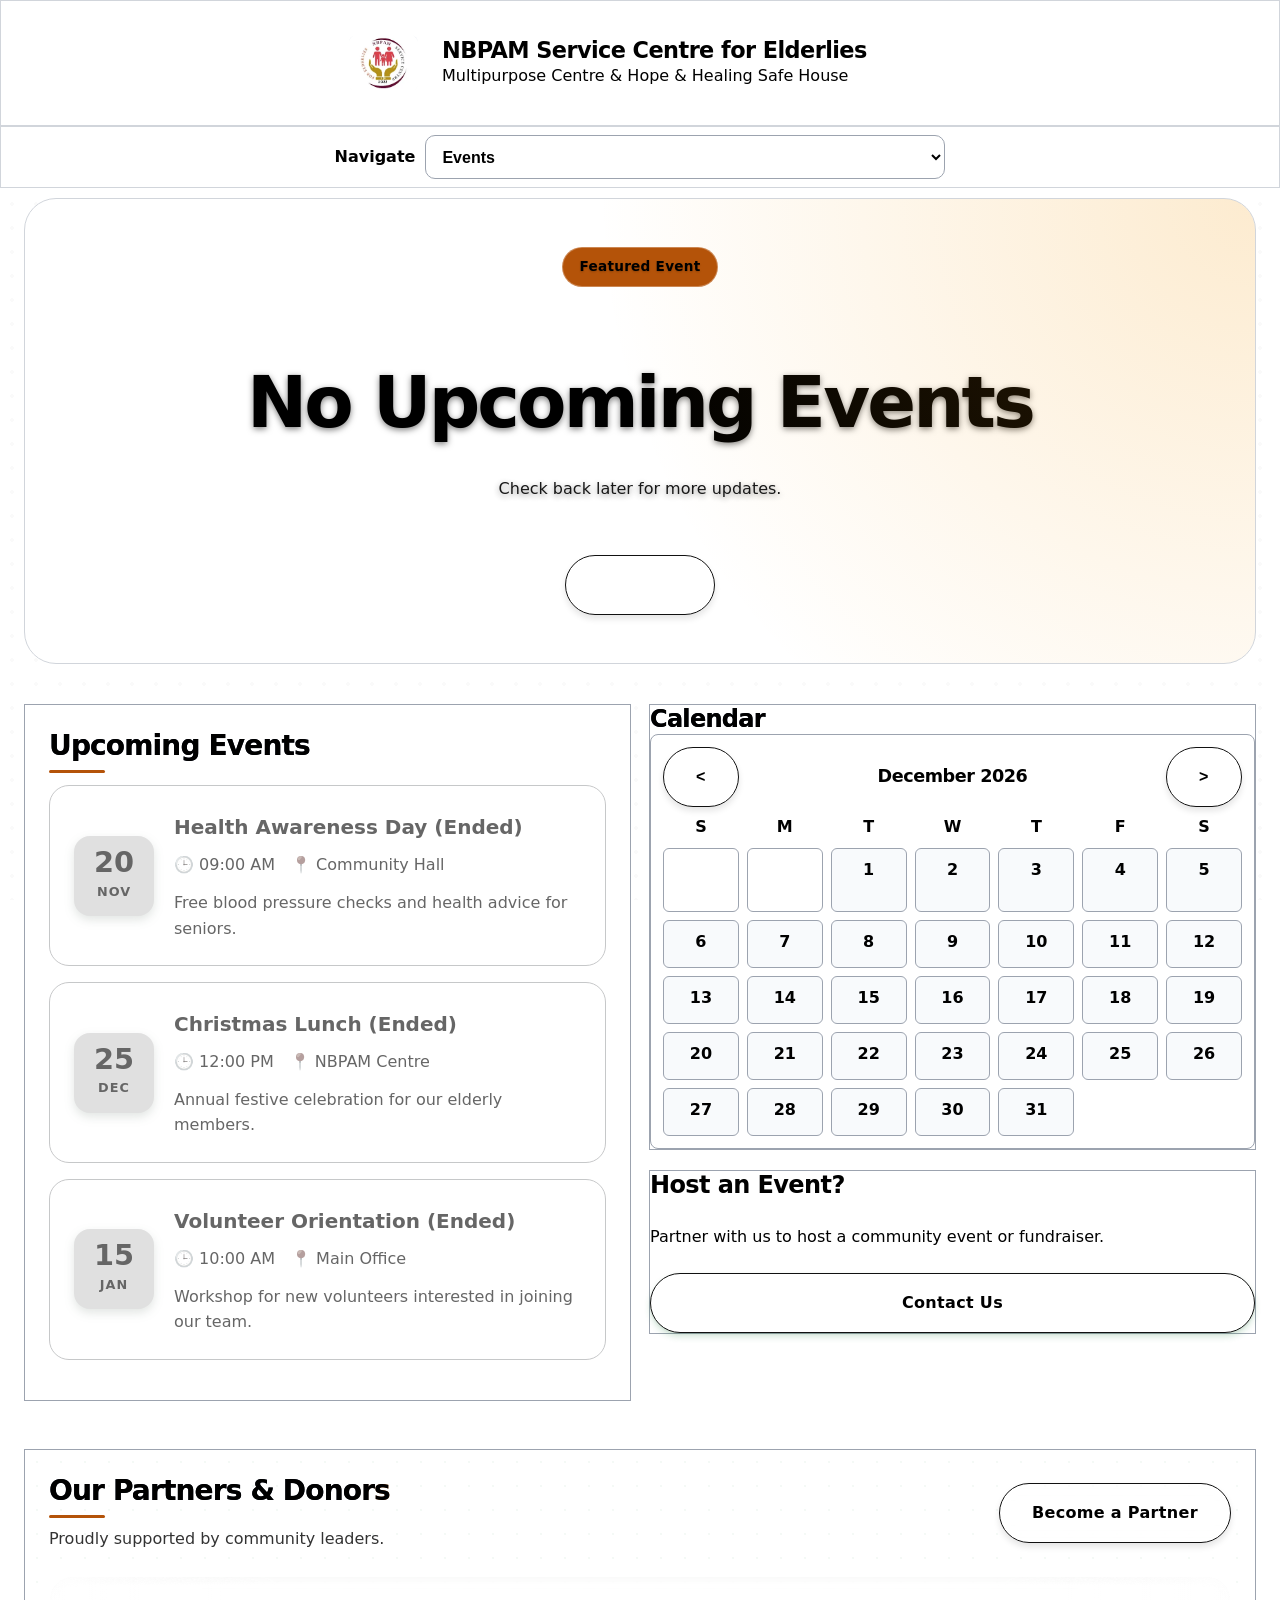
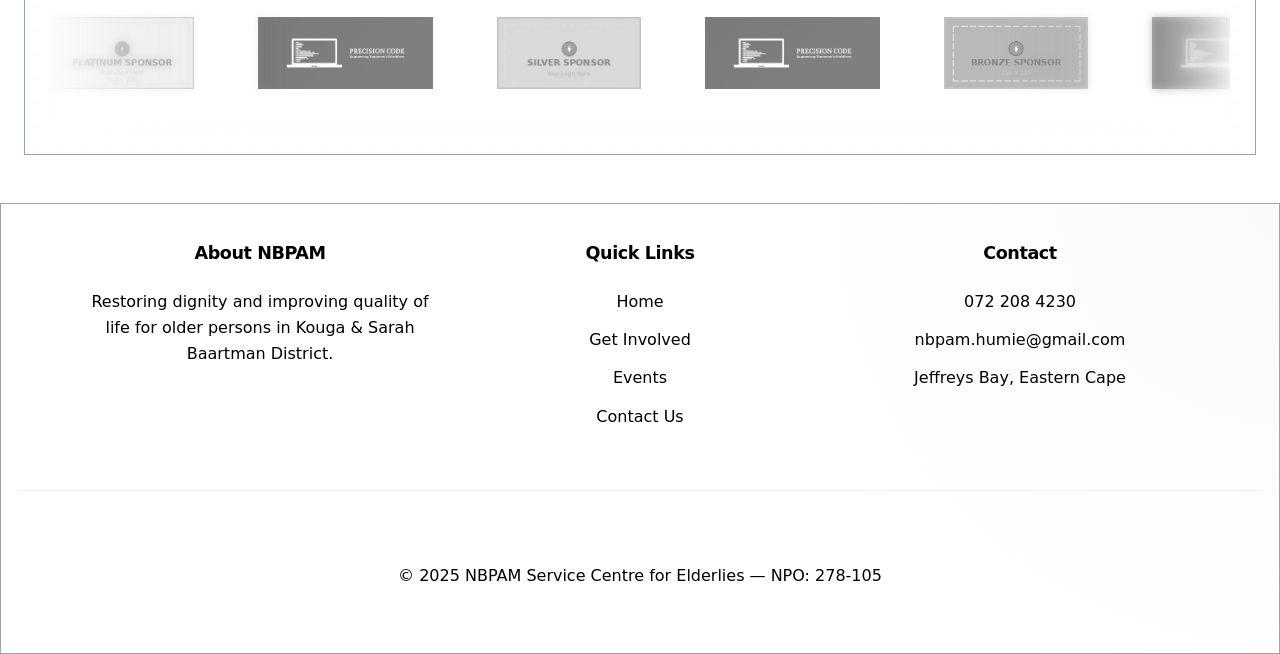
<file: ashwell/events.html>
<!doctype html><html lang='en'><head>
<meta charset='utf-8'><meta name='viewport' content='width=device-width,initial-scale=1'>
<title>Events - NBPAM Service Centre</title><link rel='stylesheet' href='styles-v4.css'></head>
<body>
<header class='site-header'>
<div class='container header-flex'>
  <div class='logo-title'>
    <button class='menu-toggle' aria-label='Toggle navigation'>☰</button>
    <img src='assets/logo_1.png' alt='NBPAM Logo' class='logo'>
    <div><h1>NBPAM Service Centre for Elderlies</h1>
    <p class='sub'>Multipurpose Centre & Hope & Healing Safe House</p></div>
  </div>
  <a class='btn btn-secondary header-cta' href='get-involved.html'>Donate / Support</a>
</div>
</header>


<main class='container'>
    <div class='quick-access-bar fade-in'>
      <a href='index.html' class='btn btn-sm btn-secondary'>Home</a>
      <a href='get-involved.html' class='btn btn-sm btn-secondary'>Get Involved</a>
      <a href='events.html' class='btn btn-sm btn-secondary'>Events</a>
      <a href='contact.html' class='btn btn-sm btn-secondary'>Contact Us</a>
    <a href='gallery.html' class='btn btn-sm btn-secondary'>Gallery</a>
    <a href='newsletter.html' class='btn btn-sm btn-secondary'>Newsletter</a>
    </div>

    <!-- Featured Event Hero -->
    <section class='featured-event-hero fade-in hover-lift'>
      <span class='chip' style='background:var(--accent); color:white; margin-bottom:16px'>Featured Event</span>
      <h1 class='hero-title' style='margin-bottom:8px' id='hero-title'>Upcoming Community Event</h1>
      <p class='hero-sub' style='opacity:0.9' id='hero-desc'>Join us for our next NBPAM gathering and support programme.</p>
      
      <div class='countdown-grid' id='countdown-grid'>
        <div class='countdown-item'>
          <span class='countdown-val' id='cd-days'>00</span>
          <span class='countdown-label'>Days</span>
        </div>
        <div class='countdown-item'>
          <span class='countdown-val' id='cd-hours'>00</span>
          <span class='countdown-label'>Hours</span>
        </div>
        <div class='countdown-item'>
          <span class='countdown-val' id='cd-mins'>00</span>
          <span class='countdown-label'>Mins</span>
        </div>
        <div class='countdown-item'>
          <span class='countdown-val' id='cd-secs'>00</span>
          <span class='countdown-label'>Secs</span>
        </div>
      </div>
      
      <div style='margin-top:32px'>
        <button class='btn btn-outline' onclick="document.getElementById('rsvp-modal').style.display='flex'">RSVP Now</button>
      </div>
    </section>

    <div class='two-col'>
      <!-- Upcoming Events List -->
      <section class='card modern-section fade-in hover-lift' style='height:100%'>
        <h2 class='section-title heading-animate'>Upcoming Events</h2>
        <div class='section-body' id='events-list'>
          <!-- Rendered by JS -->
        </div>
      </section>

      <!-- Calendar & Inquire -->
      <div style='display:flex; flex-direction:column; gap:20px'>
        <section class='card'>
          <h2 class='section-title heading-animate' style='font-size:1.5rem'>Calendar</h2>
          <div class='calendar'>
            <div class='calendar-header'>
              <div style='display:flex;justify-content:space-between;align-items:center;gap:8px'>
                <button id='prev-month' class='btn btn-sm btn-outline' style='color:var(--text); border-color:#ccc'>&lt;</button>
                <h3 id='cal-month' class='cal-title' style='margin:0; font-size:1.1rem'></h3>
                <button id='next-month' class='btn btn-sm btn-outline' style='color:var(--text); border-color:#ccc'>&gt;</button>
              </div>
              <div class='weekday-row'>
                <span>S</span><span>M</span><span>T</span><span>W</span><span>T</span><span>F</span><span>S</span>
              </div>
            </div>
            <div class='calendar-grid' id='calendar-grid' aria-label='Calendar grid'></div>
          </div>
        </section>

        <section class='card' style='background:linear-gradient(135deg, var(--accent), #e67e22); color:white'>
          <h3 style='margin-top:0; font-size:1.5rem'>Host an Event?</h3>
          <p style='color:rgba(255,255,255,0.9)'>Partner with us to host a community event or fundraiser.</p>
          <a href='contact.html?subject=Host an Event' class='btn' style='background:white; color:var(--accent); width:100%'>Contact Us</a>
        </section>
      </div>
    </div>
    
    <!-- Simple RSVP Modal -->
    <div id='rsvp-modal' class='lightbox'>
      <div class='card' style='max-width:500px; width:90%; position:relative'>
        <button class='lightbox-close' onclick="document.getElementById('rsvp-modal').style.display='none'">×</button>
        <h3 style='margin-top:0'>RSVP for Event</h3>
        <form id="rsvp-form">
          <div class='form-group'>
            <label class='form-label'>Event</label>
            <select id="rsvp-event" class='form-input'>
              <option>Health Awareness Day (Nov 20)</option>
              <option>Christmas Lunch (Dec 25)</option>
              <option>Volunteer Orientation (Jan 15)</option>
            </select>
          </div>
          <div class='form-group'>
            <label class='form-label'>Your Name</label>
            <input type='text' id="rsvp-name" class='form-input' required>
          </div>
          <div class='form-group'>
            <label class='form-label'>Email / Phone</label>
            <input type='text' id="rsvp-contact" class='form-input' required>
          </div>
          <div class='form-group'>
            <label class='form-label'>Number of Guests</label>
            <input type='number' id="rsvp-guests" class='form-input' min='1' value='1'>
          </div>
          <button type='submit' class='btn' style='width:100%'>Confirm RSVP</button>
          <p id="rsvp-status" class="form-status"></p>
        </form>
      </div>
    </div>

    <!-- Sponsors & Donors -->
    <section class="card modern-section reveal-up enhanced-sponsor-section" style="margin-top:48px">
      <div class="sponsors-header" style="display:flex; justify-content:space-between; align-items:center; margin-bottom:24px; flex-wrap:wrap; gap:16px;">
        <div>
           <h2 class="section-title heading-animate" style="margin-bottom:8px">Our Partners & Donors</h2>
           <p style="margin:0; opacity:0.8">Proudly supported by community leaders.</p>
        </div>
        <a href="contact.html?subject=Partner" class="btn btn-sm btn-outline" style="color:var(--primary); border-color:var(--primary);">Become a Partner</a>
      </div>
      
      <div class="logo-loop-container">
        <div class="logo-loop-track">
          <!-- Original Set -->
          <img src="ADS%20IMAGES/sponsor-platinum-400x200.png" alt="Sponsor Platinum" class="sponsor-logo" loading="lazy">
          <img src="ADS%20IMAGES/sponsor-gold-350x175.png" alt="Sponsor Gold" class="sponsor-logo" loading="lazy">
          <img src="ADS%20IMAGES/sponsor-silver-300x150.png" alt="Sponsor Silver" class="sponsor-logo" loading="lazy">
          <img src="ADS%20IMAGES/donor-large-300x150.png" alt="Donor Large" class="sponsor-logo" loading="lazy">
          <img src="ADS%20IMAGES/sponsor-bronze-250x125.png" alt="Sponsor Bronze" class="sponsor-logo" loading="lazy">
          <img src="assets/sponsors/Precision%20Code.png" alt="Precision Code" class="sponsor-logo" loading="lazy">
          <!-- Duplicated Set for Seamless Loop -->
          <img src="ADS%20IMAGES/sponsor-platinum-400x200.png" alt="Sponsor Platinum" class="sponsor-logo" aria-hidden="true">
          <img src="ADS%20IMAGES/sponsor-gold-350x175.png" alt="Sponsor Gold" class="sponsor-logo" aria-hidden="true">
          <img src="ADS%20IMAGES/sponsor-silver-300x150.png" alt="Sponsor Silver" class="sponsor-logo" aria-hidden="true">
          <img src="ADS%20IMAGES/donor-large-300x150.png" alt="Donor Large" class="sponsor-logo" aria-hidden="true">
          <img src="ADS%20IMAGES/sponsor-bronze-250x125.png" alt="Sponsor Bronze" class="sponsor-logo" aria-hidden="true">
          <img src="assets/sponsors/Precision%20Code.png" alt="Precision Code" class="sponsor-logo" aria-hidden="true">
        </div>
      </div>
    </section>

    </main>
<footer class='site-footer'>
  <div class='footer-grid'>
    <div class='footer-col'>
      <h4>About NBPAM</h4>
      <p>Restoring dignity and improving quality of life for older persons in Kouga & Sarah Baartman District.</p>
    </div>
    <div class='footer-col'>
      <h4>Quick Links</h4>
      <ul class='footer-links'>
        <li><a href='index.html'>Home</a></li>
        <li><a href='get-involved.html'>Get Involved</a></li>
        <li><a href='events.html'>Events</a></li>
        <li><a href='contact.html'>Contact Us</a></li>
      </ul>
    </div>
    <div class='footer-col'>
      <h4>Contact</h4>
      <ul class='footer-links'>
        <li><a href='tel:+27722084230'>072 208 4230</a></li>
        <li><a href='mailto:nbpam.humie@gmail.com'>nbpam.humie@gmail.com</a></li>
        <li>Jeffreys Bay, Eastern Cape</li>
      </ul>
    </div>
  </div>
  <div class='footer-bottom'>
    <div class='container'>
      <p>&copy; 2025 NBPAM Service Centre for Elderlies — NPO: 278-105</p>
    </div>
  </div>
</footer>
<script src="ui.js"></script>
<script src="splash-cursor.js"></script>
<script>
    (function(){
      // Events Data
      const events = [
        { date: '2025-11-20', name: 'Health Awareness Day', time: '09:00 AM', loc: 'Community Hall', desc: 'Free blood pressure checks and health advice for seniors.' },
        { date: '2025-12-25', name: 'Christmas Lunch', time: '12:00 PM', loc: 'NBPAM Centre', desc: 'Annual festive celebration for our elderly members.' },
        { date: '2026-01-15', name: 'Volunteer Orientation', time: '10:00 AM', loc: 'Main Office', desc: 'Workshop for new volunteers interested in joining our team.' },
      ];

      function parseLocalDate(dateStr){
        const [y,m,d] = dateStr.split('-').map(Number);
        return new Date(y, m - 1, d);
      }

      // Sort by date (local-safe, avoids timezone month/day shifts)
      events.sort((a,b) => parseLocalDate(a.date) - parseLocalDate(b.date));

      const now = new Date();
      
      // Render Events List
      const listEl = document.getElementById('events-list');
      const monthNames = ['Jan','Feb','Mar','Apr','May','Jun','Jul','Aug','Sep','Oct','Nov','Dec'];

      events.forEach(e => {
        const d = parseLocalDate(e.date);
        const day = d.getDate();
        const month = monthNames[d.getMonth()];
        const isPast = d < now && d.toDateString() !== now.toDateString(); // Keep today as active

        const card = document.createElement('div');
        card.className = 'event-card';
        if (isPast) {
            card.style.opacity = '0.6';
            card.style.filter = 'grayscale(0.8)';
        }

        card.innerHTML = `
            <div class='event-date-badge' style='${isPast ? 'background:#ccc' : ''}'>
              <span class='event-date-day'>${day}</span>
              <span class='event-date-month'>${month}</span>
            </div>
            <div class='event-details'>
              <div class='event-title'>${e.name} ${isPast ? '(Ended)' : ''}</div>
              <div class='event-meta'>
                <span>🕒 ${e.time}</span>
                <span>📍 ${e.loc}</span>
              </div>
              <p style='margin:0; font-size:0.9rem'>${e.desc}</p>
            </div>
        `;
        listEl.appendChild(card);
      });

      // Find Next Event for Countdown
      // We assume event time is roughly 9AM if we just parse the date string (which is UTC midnight usually)
      // To be precise, let's append the time string for parsing or just assume 9AM for the countdown target
      
      const nextEvent = events.find(e => {
         // Create a comparable date object. '2025-11-20' + 'T09:00:00'
         // We'll approximate the time parsing
         let timePart = '09:00:00'; // default
         if(e.time.includes('12:00 PM')) timePart = '12:00:00';
         if(e.time.includes('10:00 AM')) timePart = '10:00:00';
         
         const local = parseLocalDate(e.date);
         const [hh, mm, ss] = timePart.split(':').map(Number);
         const target = new Date(local.getFullYear(), local.getMonth(), local.getDate(), hh, mm, ss || 0);
         return target > now;
      });

      let targetDate;
      if (nextEvent) {
         let timePart = '09:00:00'; 
         if(nextEvent.time.includes('12:00 PM')) timePart = '12:00:00';
         if(nextEvent.time.includes('10:00 AM')) timePart = '10:00:00';
         const local = parseLocalDate(nextEvent.date);
        const [hh, mm, ss] = timePart.split(':').map(Number);
        targetDate = new Date(local.getFullYear(), local.getMonth(), local.getDate(), hh, mm, ss || 0);

         // Update Hero
         document.getElementById('hero-title').textContent = nextEvent.name;
         document.getElementById('hero-desc').textContent = nextEvent.desc;
      } else {
         document.getElementById('hero-title').textContent = "No Upcoming Events";
         document.getElementById('hero-desc').textContent = "Check back later for more updates.";
         document.getElementById('countdown-grid').style.display = 'none';
      }

      // Countdown Logic
      function updateCountdown(){
        if (!targetDate) return;
        
        const current = new Date();
        const diff = targetDate - current;
        
        if (diff <= 0) {
          // Zero out
           document.getElementById('cd-days').textContent = '00';
           document.getElementById('cd-hours').textContent = '00';
           document.getElementById('cd-mins').textContent = '00';
           document.getElementById('cd-secs').textContent = '00';
          return;
        }
        
        const d = Math.floor(diff / (1000 * 60 * 60 * 24));
        const h = Math.floor((diff % (1000 * 60 * 60 * 24)) / (1000 * 60 * 60));
        const m = Math.floor((diff % (1000 * 60 * 60)) / (1000 * 60));
        const s = Math.floor((diff % (1000 * 60)) / 1000);
        
        document.getElementById('cd-days').textContent = d.toString().padStart(2, '0');
        document.getElementById('cd-hours').textContent = h.toString().padStart(2, '0');
        document.getElementById('cd-mins').textContent = m.toString().padStart(2, '0');
        document.getElementById('cd-secs').textContent = s.toString().padStart(2, '0');
      }
      
      setInterval(updateCountdown, 1000);
      updateCountdown();

      // Calendar Logic
      const state = { ref: new Date() };
      const prevBtn = document.getElementById('prev-month');
      const nextBtn = document.getElementById('next-month');
      
      function renderCalendar(refDate, events){
        const year = refDate.getFullYear();
        const month = refDate.getMonth();
        const first = new Date(year, month, 1);
        const daysInMonth = new Date(year, month+1, 0).getDate();
        const startWeekday = first.getDay(); // 0=Sun
        const monthNames = ['January','February','March','April','May','June','July','August','September','October','November','December'];
        document.getElementById('cal-month').textContent = `${monthNames[month]} ${year}`;

        const grid = document.getElementById('calendar-grid');
        grid.innerHTML = '';
        for (let i=0;i<startWeekday;i++) {
          const pad = document.createElement('div');
          pad.className = 'calendar-cell empty';
          pad.style.background = 'transparent';
          pad.style.border = 'none';
          grid.appendChild(pad);
        }

        const eventsByDay = new Map();
        events.forEach(e => {
          const d = parseLocalDate(e.date);
          if (d.getFullYear()===year && d.getMonth()===month) {
            eventsByDay.set(d.getDate(), e.name);
          }
        });

        for (let day=1; day<=daysInMonth; day++){
          const cell = document.createElement('div');
          const isEvent = eventsByDay.has(day);
          cell.className = 'calendar-cell' + (isEvent ? ' event' : '');
          // Keep cells readable and touch-friendly on mobile
          cell.style.minHeight = '48px';
          
          const num = document.createElement('div');
          num.className = 'day-num';
          num.textContent = day;
          cell.appendChild(num);
          
          if (isEvent){
            // Dot indicator instead of full text for small calendar
            const dot = document.createElement('div');
            dot.style.width = '6px';
            dot.style.height = '6px';
            dot.style.background = 'var(--accent)';
            dot.style.borderRadius = '50%';
            dot.style.marginTop = '4px';
            cell.appendChild(dot);
            cell.title = eventsByDay.get(day); // Tooltip
          }
          grid.appendChild(cell);
        }
      }

      renderCalendar(state.ref, events);

      prevBtn.addEventListener('click', () => {
        const d = new Date(state.ref);
        d.setMonth(d.getMonth() - 1);
        state.ref = d;
        renderCalendar(state.ref, events);
      });
      nextBtn.addEventListener('click', () => {
        const d = new Date(state.ref);
        d.setMonth(d.getMonth() + 1);
        state.ref = d;
        renderCalendar(state.ref, events);
      });

    })();
  </script>
  <script>
    document.addEventListener('DOMContentLoaded', () => {
       console.log('Attaching RSVP listener');
       const rsvpForm = document.getElementById('rsvp-form');
       if (!rsvpForm) { console.error('RSVP Form not found'); return; }
       
       rsvpForm.addEventListener('submit', async (e) => {
         e.preventDefault();
         console.log('RSVP Submit triggered');
         const statusEl = document.getElementById('rsvp-status');
         const submitBtn = rsvpForm.querySelector('button[type="submit"]');
         
         const eventName = document.getElementById('rsvp-event').value;
         const name = document.getElementById('rsvp-name').value;
         const contact = document.getElementById('rsvp-contact').value;
         const guests = document.getElementById('rsvp-guests').value;
         
         statusEl.textContent = 'Sending RSVP...';
         statusEl.className = 'form-status info';
         submitBtn.disabled = true;
 
         try {
           const res = await fetch('http://localhost:8787/api/send', {
             method: 'POST',
             headers: { 'Content-Type': 'application/json' },
             body: JSON.stringify({
               name: name,
               email: contact.includes('@') ? contact : 'no-email@provided.com',
               subject: `RSVP: ${eventName}`,
               message: `New RSVP Request.\n\nEvent: ${eventName}\nGuest Name: ${name}\nContact Info: ${contact}\nNumber of Guests: ${guests}\n\nPlease confirm availability with the guest.`
             })
           });
           
           const data = await res.json();
           if (res.ok && data.ok) {
             statusEl.textContent = 'RSVP Sent! We look forward to seeing you.';
             statusEl.className = 'form-status success';
             setTimeout(() => {
                 document.getElementById('rsvp-modal').style.display = 'none';
                 rsvpForm.reset();
                 statusEl.textContent = '';
                 submitBtn.disabled = false;
             }, 2000);
           } else {
             throw new Error(data.message || 'Failed to send');
           }
         } catch (err) {
           console.error(err);
           statusEl.textContent = 'Error sending RSVP. Please try again.';
           statusEl.className = 'form-status error';
           submitBtn.disabled = false;
         }
       });
    });
   </script>
 <script>
/* CACHE_CLEANUP_V1 */
if ("serviceWorker" in navigator) {
  navigator.serviceWorker.getRegistrations().then(rs => rs.forEach(r => r.unregister()));
}
if (window.caches && caches.keys) {
  caches.keys().then(keys => Promise.all(keys.map(k => caches.delete(k))));
}
</script>
</body></html>
</file>
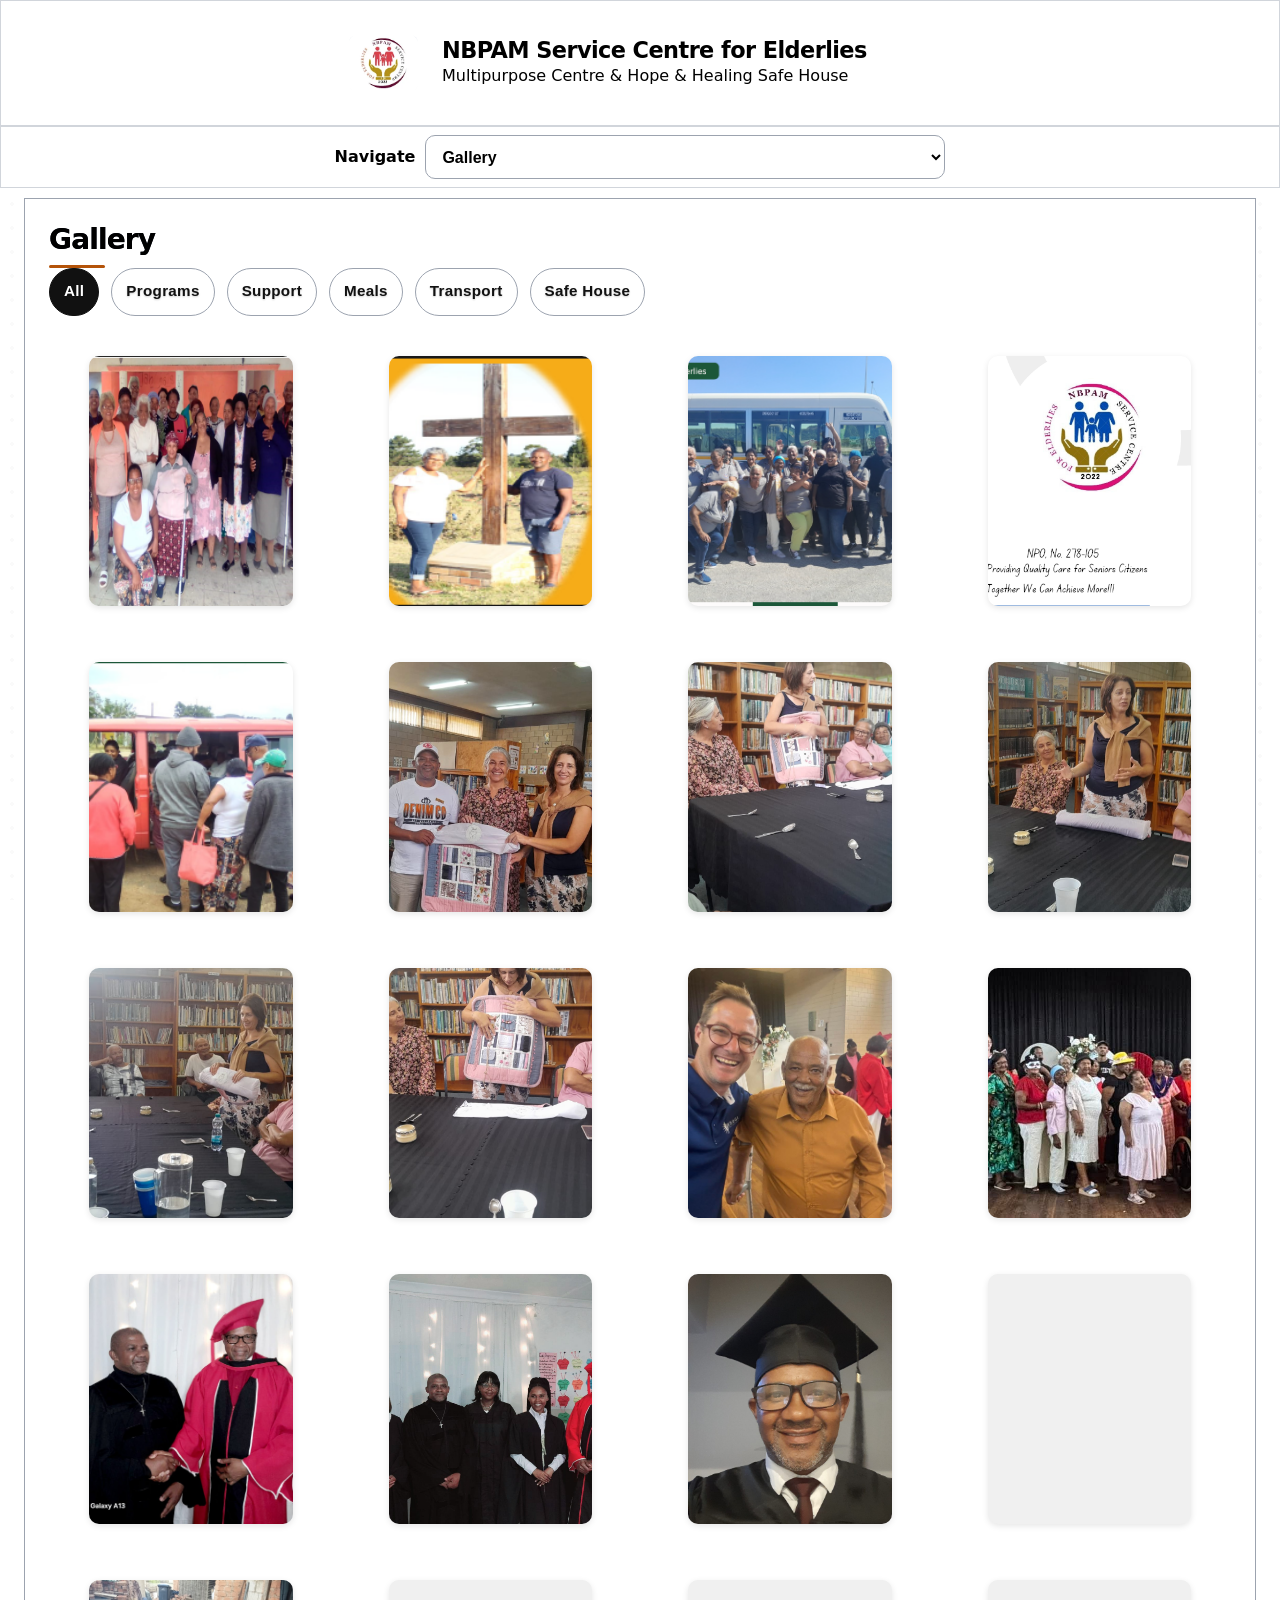
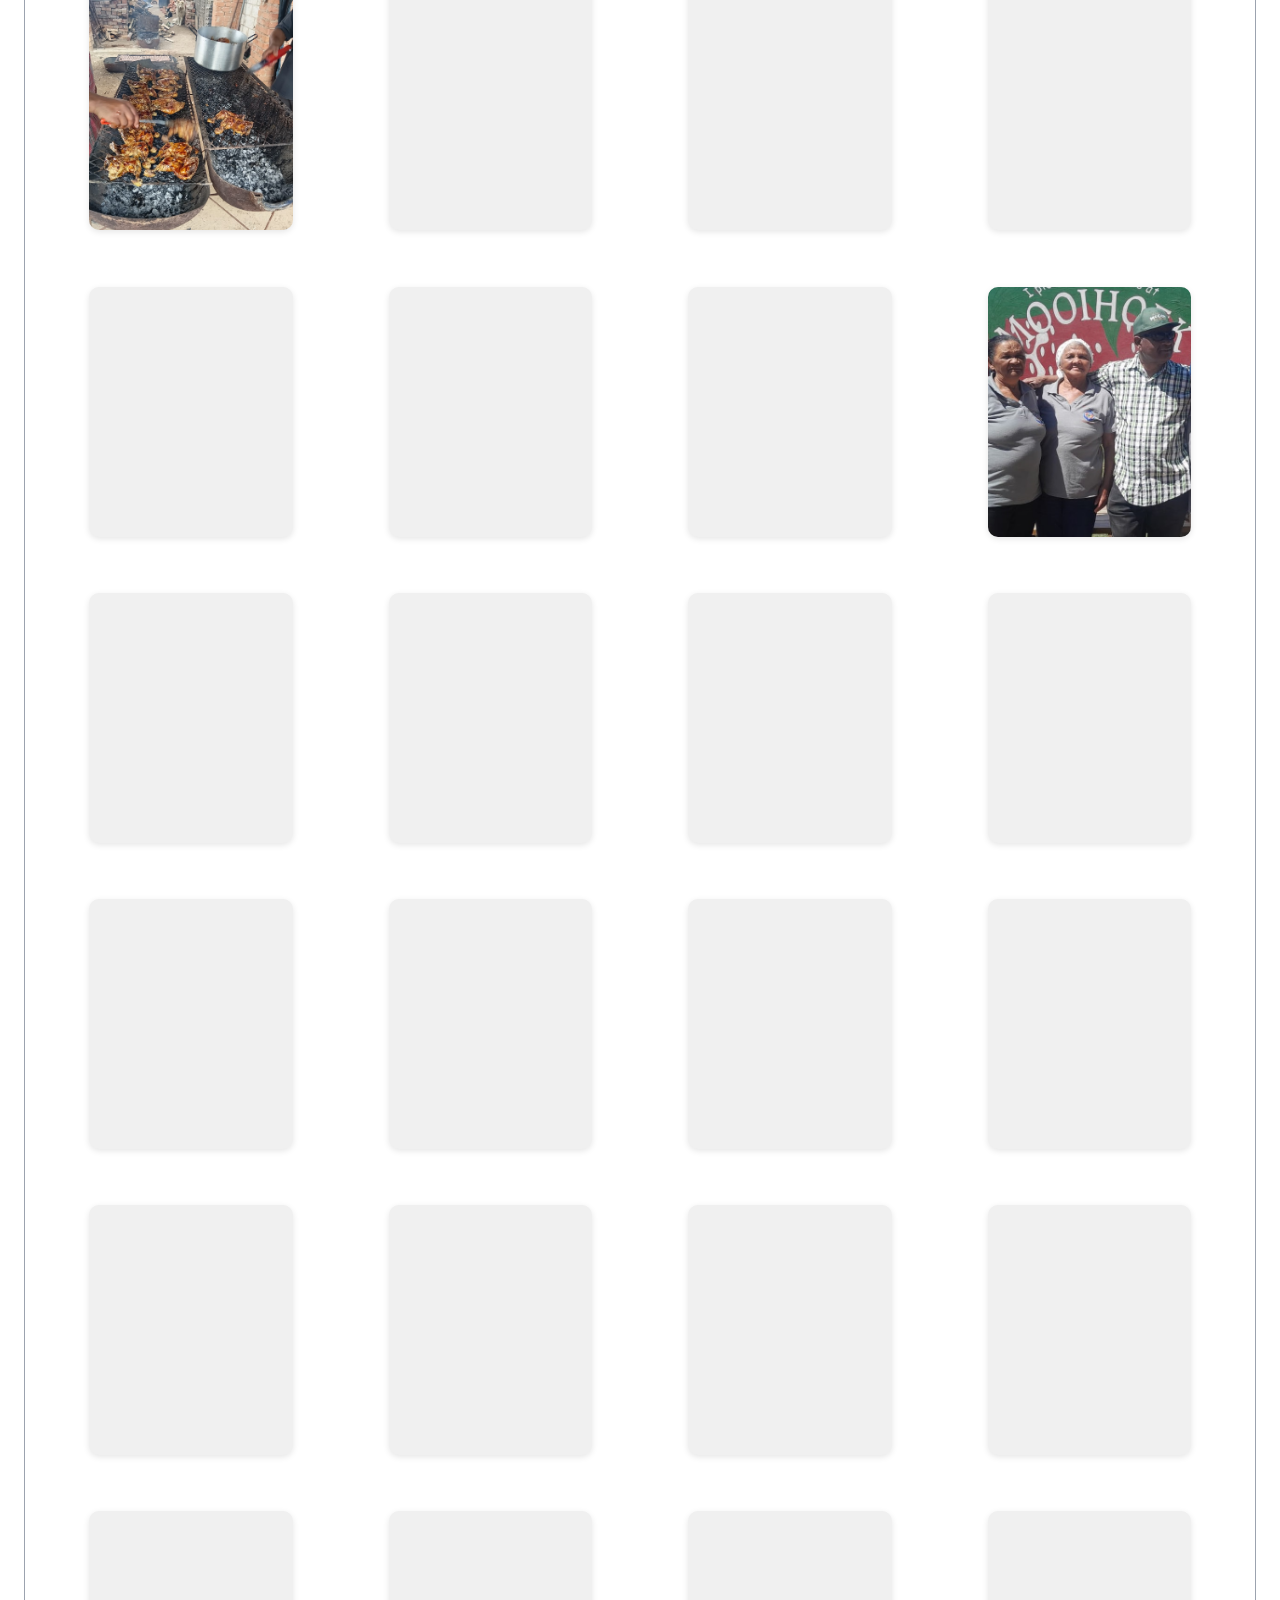
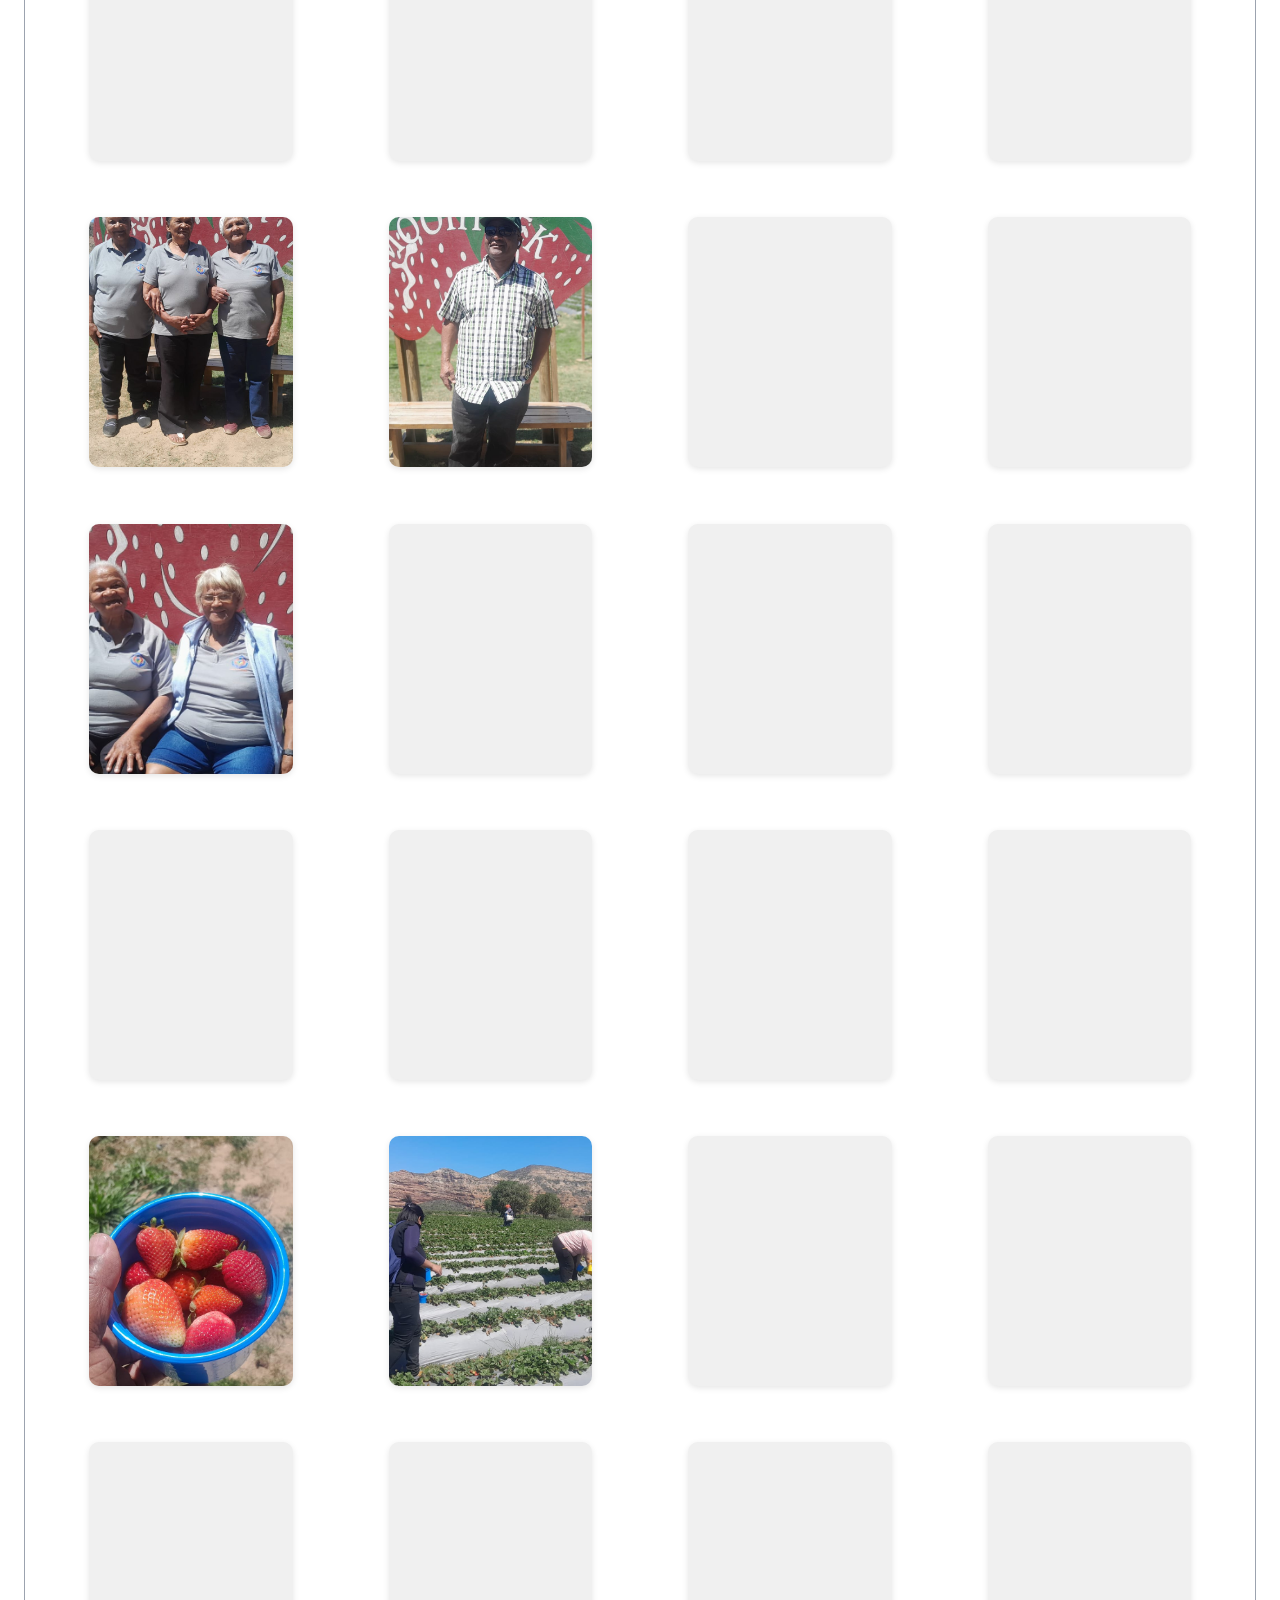
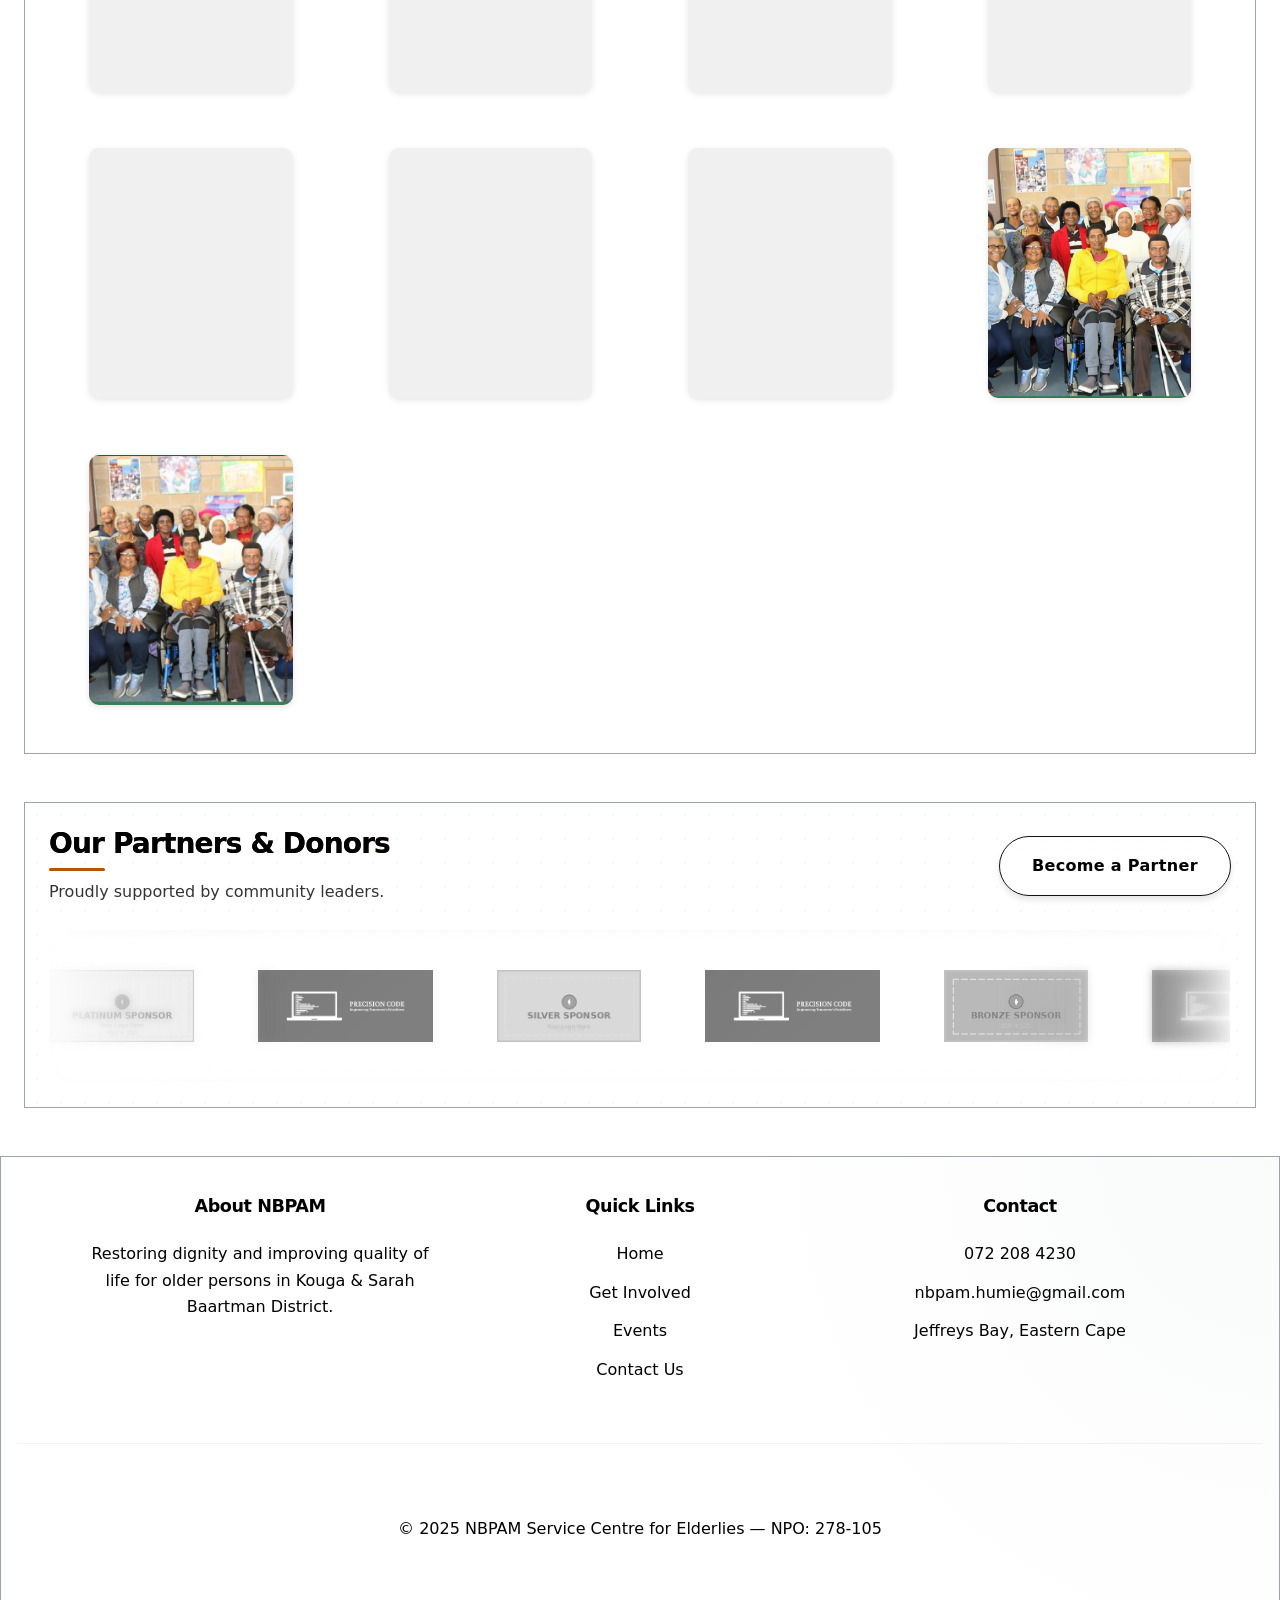
<file: ashwell/gallery.html>
<!doctype html><html lang='en'><head>
<meta charset='utf-8'><meta name='viewport' content='width=device-width,initial-scale=1'>
<title>NBPAM Service Centre</title><link rel='stylesheet' href='styles-v4.css'></head>
<body>
<header class='site-header'>
<div class='container header-flex'>
  <div class='logo-title'>
    <button class='menu-toggle' aria-label='Toggle navigation'>☰</button>
    <img src='assets/logo_1.png' alt='NBPAM Logo' class='logo'>
    <div><h1>NBPAM Service Centre for Elderlies</h1>
    <p class='sub'>Multipurpose Centre & Hope & Healing Safe House</p></div>
  </div>
  <a class='btn btn-secondary header-cta' href='get-involved.html'>Donate / Support</a>
</div>
</header>


<main class='container'>
    <div class='quick-access-bar fade-in'>
      <a href='index.html' class='btn btn-sm btn-secondary'>Home</a>
      <a href='get-involved.html' class='btn btn-sm btn-secondary'>Get Involved</a>
      <a href='events.html' class='btn btn-sm btn-secondary'>Events</a>
      <a href='contact.html' class='btn btn-sm btn-secondary'>Contact Us</a>
    <a href='gallery.html' class='btn btn-sm btn-secondary'>Gallery</a>
    <a href='newsletter.html' class='btn btn-sm btn-secondary'>Newsletter</a>
    </div>
    <section class='card modern-section fade-in hover-lift'>
      <h2 class='section-title heading-animate'>Gallery</h2>
      <div class='chips' id='gallery-filters' role='tablist' aria-label='Filter gallery'>
        <button class='chip active' role='tab' aria-selected='true' data-filter='all'>All</button>
        <button class='chip' role='tab' aria-selected='false' data-filter='program'>Programs</button>
        <button class='chip' role='tab' aria-selected='false' data-filter='support'>Support</button>
        <button class='chip' role='tab' aria-selected='false' data-filter='meals'>Meals</button>
        <button class='chip' role='tab' aria-selected='false' data-filter='transport'>Transport</button>
        <button class='chip' role='tab' aria-selected='false' data-filter='safehouse'>Safe House</button>
      </div>
      <div class='section-body'>
        <div class='gallery-grid'>
          <figure class='gallery-item' data-category='program'>
            <img src='assets/image_1.png' alt='Community program' loading='lazy' decoding='async'>
            <figcaption>Community program</figcaption>
          </figure>
          <figure class='gallery-item' data-category='support'>
            <img src='assets/image_2.png' alt='Daily support' loading='lazy' decoding='async'>
            <figcaption>Daily support</figcaption>
          </figure>
          <figure class='gallery-item' data-category='meals'>
            <img src='assets/image_3.png' alt='Meals-on-wheels' loading='lazy' decoding='async'>
            <figcaption>Meals-on-wheels</figcaption>
          </figure>
          <figure class='gallery-item' data-category='transport'>
            <img src='assets/image_4.png' alt='Transport to clinic' loading='lazy' decoding='async'>
            <figcaption>Transport to clinic</figcaption>
          </figure>
          <figure class='gallery-item' data-category='safehouse'>
            <img src='assets/image_5.png' alt='Hope & Healing House' loading='lazy' decoding='async'>
            <figcaption>Hope & Healing House</figcaption>
          </figure>
          <figure class='gallery-item' data-category='program'>
            <img src='assets/HOME/IMG-20251217-WA0001.jpg' alt='Community program activity' loading='lazy' decoding='async'>
            <figcaption>Community program activity</figcaption>
          </figure>

          <figure class='gallery-item' data-category='support'>
            <img src='assets/IMG-20251217-WA0003.jpg' alt='Daily support and care' loading='lazy' decoding='async'>
            <figcaption>Daily support and care</figcaption>
          </figure>
          <figure class='gallery-item' data-category='meals'>
            <img src='assets/IMG-20251217-WA0004.jpg' alt='Meals-on-wheels prep' loading='lazy' decoding='async'>
            <figcaption>Meals-on-wheels prep</figcaption>
          </figure>
          <figure class='gallery-item' data-category='transport'>
            <img src='assets/IMG-20251217-WA0005.jpg' alt='Transport service' loading='lazy' decoding='async'>
            <figcaption>Transport service</figcaption>
          </figure>
          <figure class='gallery-item' data-category='safehouse'>
            <img src='assets/IMG-20251217-WA0006.jpg' alt='Hope & Healing House support' loading='lazy' decoding='async'>
            <figcaption>Hope & Healing House support</figcaption>
          </figure>
          <figure class='gallery-item' data-category='program'>
            <img src='assets/IMG-20251217-WA0007.jpg' alt='Program workshop' loading='lazy' decoding='async'>
            <figcaption>Program workshop</figcaption>
          </figure>
          <figure class='gallery-item' data-category='support'>
            <img src='assets/IMG-20251217-WA0008.jpg' alt='Community support moment' loading='lazy' decoding='async'>
            <figcaption>Community support moment</figcaption>
          </figure>
          <figure class='gallery-item' data-category='transport'>
            <img src='assets/IMG-20251217-WA0009.jpg' alt='Clinic transport' loading='lazy' decoding='async'>
            <figcaption>Clinic transport</figcaption>
          </figure>
          <figure class='gallery-item' data-category='meals'>
            <img src='assets/IMG-20251217-WA0010.jpg' alt='Meal service' loading='lazy' decoding='async'>
            <figcaption>Meal service</figcaption>
          </figure>
          <figure class='gallery-item' data-category='support'>
            <img src='assets/IMG-20251217-WA0011.jpg' alt='Care and counseling' loading='lazy' decoding='async'>
            <figcaption>Care and counseling</figcaption>
          </figure>
          <figure class='gallery-item' data-category='transport'>
            <img src='assets/IMG-20251217-WA0012.jpg' alt='Community transport' loading='lazy' decoding='async'>
            <figcaption>Community transport</figcaption>
          </figure>
          <figure class='gallery-item' data-category='program'>
            <img src='assets/IMG-20251217-WA0013.jpg' alt='Gallery image 13' loading='lazy' decoding='async'>
            <figcaption>Gallery image 13</figcaption>
          </figure>
          <figure class='gallery-item' data-category='support'>
            <img src='assets/IMG-20251217-WA0014.jpg' alt='Gallery image 14' loading='lazy' decoding='async'>
            <figcaption>Gallery image 14</figcaption>
          </figure>
          <figure class='gallery-item' data-category='meals'>
            <img src='assets/IMG-20251217-WA0015.jpg' alt='Gallery image 15' loading='lazy' decoding='async'>
            <figcaption>Gallery image 15</figcaption>
          </figure>
          <figure class='gallery-item' data-category='transport'>
            <img src='assets/IMG-20251217-WA0016.jpg' alt='Gallery image 16' loading='lazy' decoding='async'>
            <figcaption>Gallery image 16</figcaption>
          </figure>
          <figure class='gallery-item' data-category='safehouse'>
            <img src='assets/IMG-20251217-WA0017.jpg' alt='Gallery image 17' loading='lazy' decoding='async'>
            <figcaption>Gallery image 17</figcaption>
          </figure>
          <figure class='gallery-item' data-category='program'>
            <img src='assets/IMG-20251217-WA0018.jpg' alt='Gallery image 18' loading='lazy' decoding='async'>
            <figcaption>Gallery image 18</figcaption>
          </figure>
          <figure class='gallery-item' data-category='support'>
            <img src='assets/IMG-20251217-WA0019.jpg' alt='Gallery image 19' loading='lazy' decoding='async'>
            <figcaption>Gallery image 19</figcaption>
          </figure>
          <figure class='gallery-item' data-category='meals'>
            <img src='assets/IMG-20251217-WA0020.jpg' alt='Gallery image 20' loading='lazy' decoding='async'>
            <figcaption>Gallery image 20</figcaption>
          </figure>
          <figure class='gallery-item' data-category='transport'>
            <img src='assets/IMG-20251217-WA0021.jpg' alt='Gallery image 21' loading='lazy' decoding='async'>
            <figcaption>Gallery image 21</figcaption>
          </figure>
          <figure class='gallery-item' data-category='safehouse'>
            <img src='assets/IMG-20251217-WA0022.jpg' alt='Gallery image 22' loading='lazy' decoding='async'>
            <figcaption>Gallery image 22</figcaption>
          </figure>
          <figure class='gallery-item' data-category='program'>
            <img src='assets/IMG-20251217-WA0023.jpg' alt='Gallery image 23' loading='lazy' decoding='async'>
            <figcaption>Gallery image 23</figcaption>
          </figure>
          <figure class='gallery-item' data-category='support'>
            <img src='assets/IMG-20251217-WA0024.jpg' alt='Gallery image 24' loading='lazy' decoding='async'>
            <figcaption>Gallery image 24</figcaption>
          </figure>
          <figure class='gallery-item' data-category='meals'>
            <img src='assets/HOME/IMG-20251217-WA0025.jpg' alt='Gallery image 25' loading='lazy' decoding='async'>
            <figcaption>Gallery image 25</figcaption>
          </figure>
          <figure class='gallery-item' data-category='transport'>
            <img src='assets/IMG-20251217-WA0026.jpg' alt='Gallery image 26' loading='lazy' decoding='async'>
            <figcaption>Gallery image 26</figcaption>
          </figure>
          <figure class='gallery-item' data-category='safehouse'>
            <img src='assets/IMG-20251217-WA0027.jpg' alt='Gallery image 27' loading='lazy' decoding='async'>
            <figcaption>Gallery image 27</figcaption>
          </figure>
          <figure class='gallery-item' data-category='program'>
            <img src='assets/IMG-20251217-WA0028.jpg' alt='Gallery image 28' loading='lazy' decoding='async'>
            <figcaption>Gallery image 28</figcaption>
          </figure>
          <figure class='gallery-item' data-category='support'>
            <img src='assets/IMG-20251217-WA0029.jpg' alt='Gallery image 29' loading='lazy' decoding='async'>
            <figcaption>Gallery image 29</figcaption>
          </figure>
          <figure class='gallery-item' data-category='meals'>
            <img src='assets/IMG-20251217-WA0030.jpg' alt='Gallery image 30' loading='lazy' decoding='async'>
            <figcaption>Gallery image 30</figcaption>
          </figure>
          <figure class='gallery-item' data-category='transport'>
            <img src='assets/IMG-20251217-WA0031.jpg' alt='Gallery image 31' loading='lazy' decoding='async'>
            <figcaption>Gallery image 31</figcaption>
          </figure>
          <figure class='gallery-item' data-category='safehouse'>
            <img src='assets/IMG-20251217-WA0032.jpg' alt='Gallery image 32' loading='lazy' decoding='async'>
            <figcaption>Gallery image 32</figcaption>
          </figure>
          <figure class='gallery-item' data-category='program'>
            <img src='assets/IMG-20251217-WA0033.jpg' alt='Gallery image 33' loading='lazy' decoding='async'>
            <figcaption>Gallery image 33</figcaption>
          </figure>
          <figure class='gallery-item' data-category='support'>
            <img src='assets/IMG-20251217-WA0034.jpg' alt='Gallery image 34' loading='lazy' decoding='async'>
            <figcaption>Gallery image 34</figcaption>
          </figure>
          <figure class='gallery-item' data-category='meals'>
            <img src='assets/IMG-20251217-WA0035.jpg' alt='Gallery image 35' loading='lazy' decoding='async'>
            <figcaption>Gallery image 35</figcaption>
          </figure>
          <figure class='gallery-item' data-category='transport'>
            <img src='assets/IMG-20251217-WA0036.jpg' alt='Gallery image 36' loading='lazy' decoding='async'>
            <figcaption>Gallery image 36</figcaption>
          </figure>
          <figure class='gallery-item' data-category='safehouse'>
            <img src='assets/IMG-20251217-WA0037.jpg' alt='Gallery image 37' loading='lazy' decoding='async'>
            <figcaption>Gallery image 37</figcaption>
          </figure>
          <figure class='gallery-item' data-category='program'>
            <img src='assets/IMG-20251217-WA0038.jpg' alt='Gallery image 38' loading='lazy' decoding='async'>
            <figcaption>Gallery image 38</figcaption>
          </figure>
          <figure class='gallery-item' data-category='support'>
            <img src='assets/IMG-20251217-WA0039.jpg' alt='Gallery image 39' loading='lazy' decoding='async'>
            <figcaption>Gallery image 39</figcaption>
          </figure>
          <figure class='gallery-item' data-category='meals'>
            <img src='assets/IMG-20251217-WA0040.jpg' alt='Gallery image 40' loading='lazy' decoding='async'>
            <figcaption>Gallery image 40</figcaption>
          </figure>
          <figure class='gallery-item' data-category='transport'>
            <img src='assets/IMG-20251217-WA0041.jpg' alt='Gallery image 41' loading='lazy' decoding='async'>
            <figcaption>Gallery image 41</figcaption>
          </figure>
          <figure class='gallery-item' data-category='safehouse'>
            <img src='assets/IMG-20251217-WA0042.jpg' alt='Gallery image 42' loading='lazy' decoding='async'>
            <figcaption>Gallery image 42</figcaption>
          </figure>
          <figure class='gallery-item' data-category='program'>
            <img src='assets/IMG-20251217-WA0043.jpg' alt='Gallery image 43' loading='lazy' decoding='async'>
            <figcaption>Gallery image 43</figcaption>
          </figure>
          <figure class='gallery-item' data-category='support'>
            <img src='assets/IMG-20251217-WA0044.jpg' alt='Gallery image 44' loading='lazy' decoding='async'>
            <figcaption>Gallery image 44</figcaption>
          </figure>
          <figure class='gallery-item' data-category='meals'>
            <img src='assets/IMG-20251217-WA0045.jpg' alt='Gallery image 45' loading='lazy' decoding='async'>
            <figcaption>Gallery image 45</figcaption>
          </figure>
          <figure class='gallery-item' data-category='transport'>
            <img src='assets/IMG-20251217-WA0046.jpg' alt='Gallery image 46' loading='lazy' decoding='async'>
            <figcaption>Gallery image 46</figcaption>
          </figure>
          <figure class='gallery-item' data-category='safehouse'>
            <img src='assets/IMG-20251217-WA0047.jpg' alt='Gallery image 47' loading='lazy' decoding='async'>
            <figcaption>Gallery image 47</figcaption>
          </figure>
          <figure class='gallery-item' data-category='program'>
            <img src='assets/IMG-20251217-WA0048.jpg' alt='Gallery image 48' loading='lazy' decoding='async'>
            <figcaption>Gallery image 48</figcaption>
          </figure>
          <figure class='gallery-item' data-category='support'>
            <img src='assets/IMG-20251217-WA0049.jpg' alt='Gallery image 49' loading='lazy' decoding='async'>
            <figcaption>Gallery image 49</figcaption>
          </figure>
          <figure class='gallery-item' data-category='meals'>
            <img src='assets/IMG-20251217-WA0050.jpg' alt='Gallery image 50' loading='lazy' decoding='async'>
            <figcaption>Gallery image 50</figcaption>
          </figure>
          <figure class='gallery-item' data-category='transport'>
            <img src='assets/IMG-20251217-WA0051.jpg' alt='Gallery image 51' loading='lazy' decoding='async'>
            <figcaption>Gallery image 51</figcaption>
          </figure>
          <figure class='gallery-item' data-category='safehouse'>
            <img src='assets/IMG-20251217-WA0052.jpg' alt='Gallery image 52' loading='lazy' decoding='async'>
            <figcaption>Gallery image 52</figcaption>
          </figure>
          <figure class='gallery-item' data-category='program'>
            <img src='assets/IMG-20251217-WA0053.jpg' alt='Gallery image 53' loading='lazy' decoding='async'>
            <figcaption>Gallery image 53</figcaption>
          </figure>
          <figure class='gallery-item' data-category='support'>
            <img src='assets/IMG-20251217-WA0054.jpg' alt='Gallery image 54' loading='lazy' decoding='async'>
            <figcaption>Gallery image 54</figcaption>
          </figure>
          <figure class='gallery-item' data-category='meals'>
            <img src='assets/IMG-20251217-WA0055.jpg' alt='Gallery image 55' loading='lazy' decoding='async'>
            <figcaption>Gallery image 55</figcaption>
          </figure>
          <figure class='gallery-item' data-category='transport'>
            <img src='assets/IMG-20251217-WA0056.jpg' alt='Gallery image 56' loading='lazy' decoding='async'>
            <figcaption>Gallery image 56</figcaption>
          </figure>
          <figure class='gallery-item' data-category='safehouse'>
            <img src='assets/IMG-20251217-WA0057.jpg' alt='Gallery image 57' loading='lazy' decoding='async'>
            <figcaption>Gallery image 57</figcaption>
          </figure>
          <figure class='gallery-item' data-category='program'>
            <img src='assets/IMG-20251217-WA0058.jpg' alt='Gallery image 58' loading='lazy' decoding='async'>
            <figcaption>Gallery image 58</figcaption>
          </figure>
          <figure class='gallery-item' data-category='support'>
            <img src='assets/IMG-20251217-WA0059.jpg' alt='Gallery image 59' loading='lazy' decoding='async'>
            <figcaption>Gallery image 59</figcaption>
          </figure>
          <figure class='gallery-item' data-category='program'>
            <img src='assets/HOME/group_photo.png' alt='Group Photo Main' loading='lazy' decoding='async'>
            <figcaption>Group Photo Main</figcaption>
          </figure>
          <figure class='gallery-item' data-category='program'>
            <img src='assets/group_photo1.png' alt='Group Photo Alternate' loading='lazy' decoding='async'>
            <figcaption>Group Photo Alternate</figcaption>
          </figure>

        </div>
      </div>
    </section>
    <div id='lightbox' class='lightbox' aria-hidden='true' role='dialog' aria-modal='true'>
      <button class='lightbox-close' aria-label='Close'>×</button>
      <button class='lightbox-prev' aria-label='Previous'>‹</button>
      <img class='lightbox-image' alt=''>
      <button class='lightbox-next' aria-label='Next'>›</button>
      <div class='lightbox-caption'></div>
    </div>

    <!-- Sponsors & Donors -->
    <section class="card modern-section reveal-up enhanced-sponsor-section" style="margin-top:48px">
      <div class="sponsors-header" style="display:flex; justify-content:space-between; align-items:center; margin-bottom:24px; flex-wrap:wrap; gap:16px;">
        <div>
           <h2 class="section-title heading-animate" style="margin-bottom:8px">Our Partners & Donors</h2>
           <p style="margin:0; opacity:0.8">Proudly supported by community leaders.</p>
        </div>
        <a href="contact.html" class="btn btn-sm btn-outline" style="color:var(--primary); border-color:var(--primary);">Become a Partner</a>
      </div>
      
      <div class="logo-loop-container">
        <div class="logo-loop-track">
          <!-- Original Set -->
          <img src="ADS%20IMAGES/sponsor-platinum-400x200.png" alt="Sponsor Platinum" class="sponsor-logo" loading="lazy">
          <img src="ADS%20IMAGES/sponsor-gold-350x175.png" alt="Sponsor Gold" class="sponsor-logo" loading="lazy">
          <img src="ADS%20IMAGES/sponsor-silver-300x150.png" alt="Sponsor Silver" class="sponsor-logo" loading="lazy">
          <img src="ADS%20IMAGES/donor-large-300x150.png" alt="Donor Large" class="sponsor-logo" loading="lazy">
          <img src="ADS%20IMAGES/sponsor-bronze-250x125.png" alt="Sponsor Bronze" class="sponsor-logo" loading="lazy">
          <img src="assets/sponsors/Precision%20Code.png" alt="Precision Code" class="sponsor-logo" loading="lazy">
          <!-- Duplicated Set for Seamless Loop -->
          <img src="ADS%20IMAGES/sponsor-platinum-400x200.png" alt="Sponsor Platinum" class="sponsor-logo" aria-hidden="true">
          <img src="ADS%20IMAGES/sponsor-gold-350x175.png" alt="Sponsor Gold" class="sponsor-logo" aria-hidden="true">
          <img src="ADS%20IMAGES/sponsor-silver-300x150.png" alt="Sponsor Silver" class="sponsor-logo" aria-hidden="true">
          <img src="ADS%20IMAGES/donor-large-300x150.png" alt="Donor Large" class="sponsor-logo" aria-hidden="true">
          <img src="ADS%20IMAGES/sponsor-bronze-250x125.png" alt="Sponsor Bronze" class="sponsor-logo" aria-hidden="true">
          <img src="assets/sponsors/Precision%20Code.png" alt="Precision Code" class="sponsor-logo" aria-hidden="true">
        </div>
      </div>
    </section>
    <script>
      const lb=document.getElementById('lightbox');
      const lbImg=lb.querySelector('.lightbox-image');
      const lbCap=lb.querySelector('.lightbox-caption');
      const closeBtn=lb.querySelector('.lightbox-close');
      const prevBtn=lb.querySelector('.lightbox-prev');
      const nextBtn=lb.querySelector('.lightbox-next');
      const items=[...document.querySelectorAll('.gallery-item img')];
      let idx=-1;
      document.querySelectorAll('.gallery-item img').forEach(img=>{
        img.addEventListener('click',()=>{
          idx=items.indexOf(img);
          lbImg.src=img.src;
          lbImg.alt=img.alt||'';
          lbCap.textContent=img.alt||'';
          lb.classList.add('active');
          lb.setAttribute('aria-hidden','false');
          closeBtn.focus();
          document.body.style.overflow='hidden';
        });
      });
      function close(){lb.classList.remove('active');lb.setAttribute('aria-hidden','true');lbImg.src='';}
      lb.addEventListener('click',e=>{if(e.target===lb)close();});
      closeBtn.addEventListener('click',()=>{close();document.body.style.overflow='';});
      function show(i){if(i<0||i>=items.length)return;idx=i;const img=items[idx];lbImg.src=img.src;lbImg.alt=img.alt||'';lbCap.textContent=img.alt||'';}
      prevBtn.addEventListener('click',()=>show((idx-1+items.length)%items.length));
      nextBtn.addEventListener('click',()=>show((idx+1)%items.length));
      document.addEventListener('keydown',e=>{if(lb.classList.contains('active')){if(e.key==='Escape'){close();document.body.style.overflow='';}else if(e.key==='ArrowLeft'){prevBtn.click();}else if(e.key==='ArrowRight'){nextBtn.click();}}});

      const filterBar=document.getElementById('gallery-filters');
      const figures=[...document.querySelectorAll('.gallery-item')];
      filterBar.addEventListener('click',e=>{
        const b=e.target.closest('.chip');
        if(!b)return;
        filterBar.querySelectorAll('.chip').forEach(c=>{c.classList.remove('active');c.setAttribute('aria-selected','false');});
        b.classList.add('active');
        b.setAttribute('aria-selected','true');
        const f=b.dataset.filter;
        figures.forEach(fig=>{
          const cat=fig.dataset.category;
          const show=f==='all'||cat===f;
          fig.style.display=show?'block':'none';
        });
      });
    </script>
    </main>
<footer class='site-footer'>
  <div class='footer-grid'>
    <div class='footer-col'>
      <h4>About NBPAM</h4>
      <p>Restoring dignity and improving quality of life for older persons in Kouga & Sarah Baartman District.</p>
    </div>
    <div class='footer-col'>
      <h4>Quick Links</h4>
      <ul class='footer-links'>
        <li><a href='index.html'>Home</a></li>
        <li><a href='get-involved.html'>Get Involved</a></li>
        <li><a href='events.html'>Events</a></li>
        <li><a href='contact.html'>Contact Us</a></li>
      </ul>
    </div>
    <div class='footer-col'>
      <h4>Contact</h4>
      <ul class='footer-links'>
        <li><a href='tel:+27722084230'>072 208 4230</a></li>
        <li><a href='mailto:nbpam.humie@gmail.com'>nbpam.humie@gmail.com</a></li>
        <li>Jeffreys Bay, Eastern Cape</li>
      </ul>
    </div>
  </div>
  <div class='footer-bottom'>
    <div class='container'>
      <p>&copy; 2025 NBPAM Service Centre for Elderlies — NPO: 278-105</p>
    </div>
  </div>
</footer>
<script src="ui.js"></script>
<script src="splash-cursor.js"></script>
<script>
/* CACHE_CLEANUP_V1 */
if ("serviceWorker" in navigator) {
  navigator.serviceWorker.getRegistrations().then(rs => rs.forEach(r => r.unregister()));
}
if (window.caches && caches.keys) {
  caches.keys().then(keys => Promise.all(keys.map(k => caches.delete(k))));
}
</script>
</body></html>
</file>
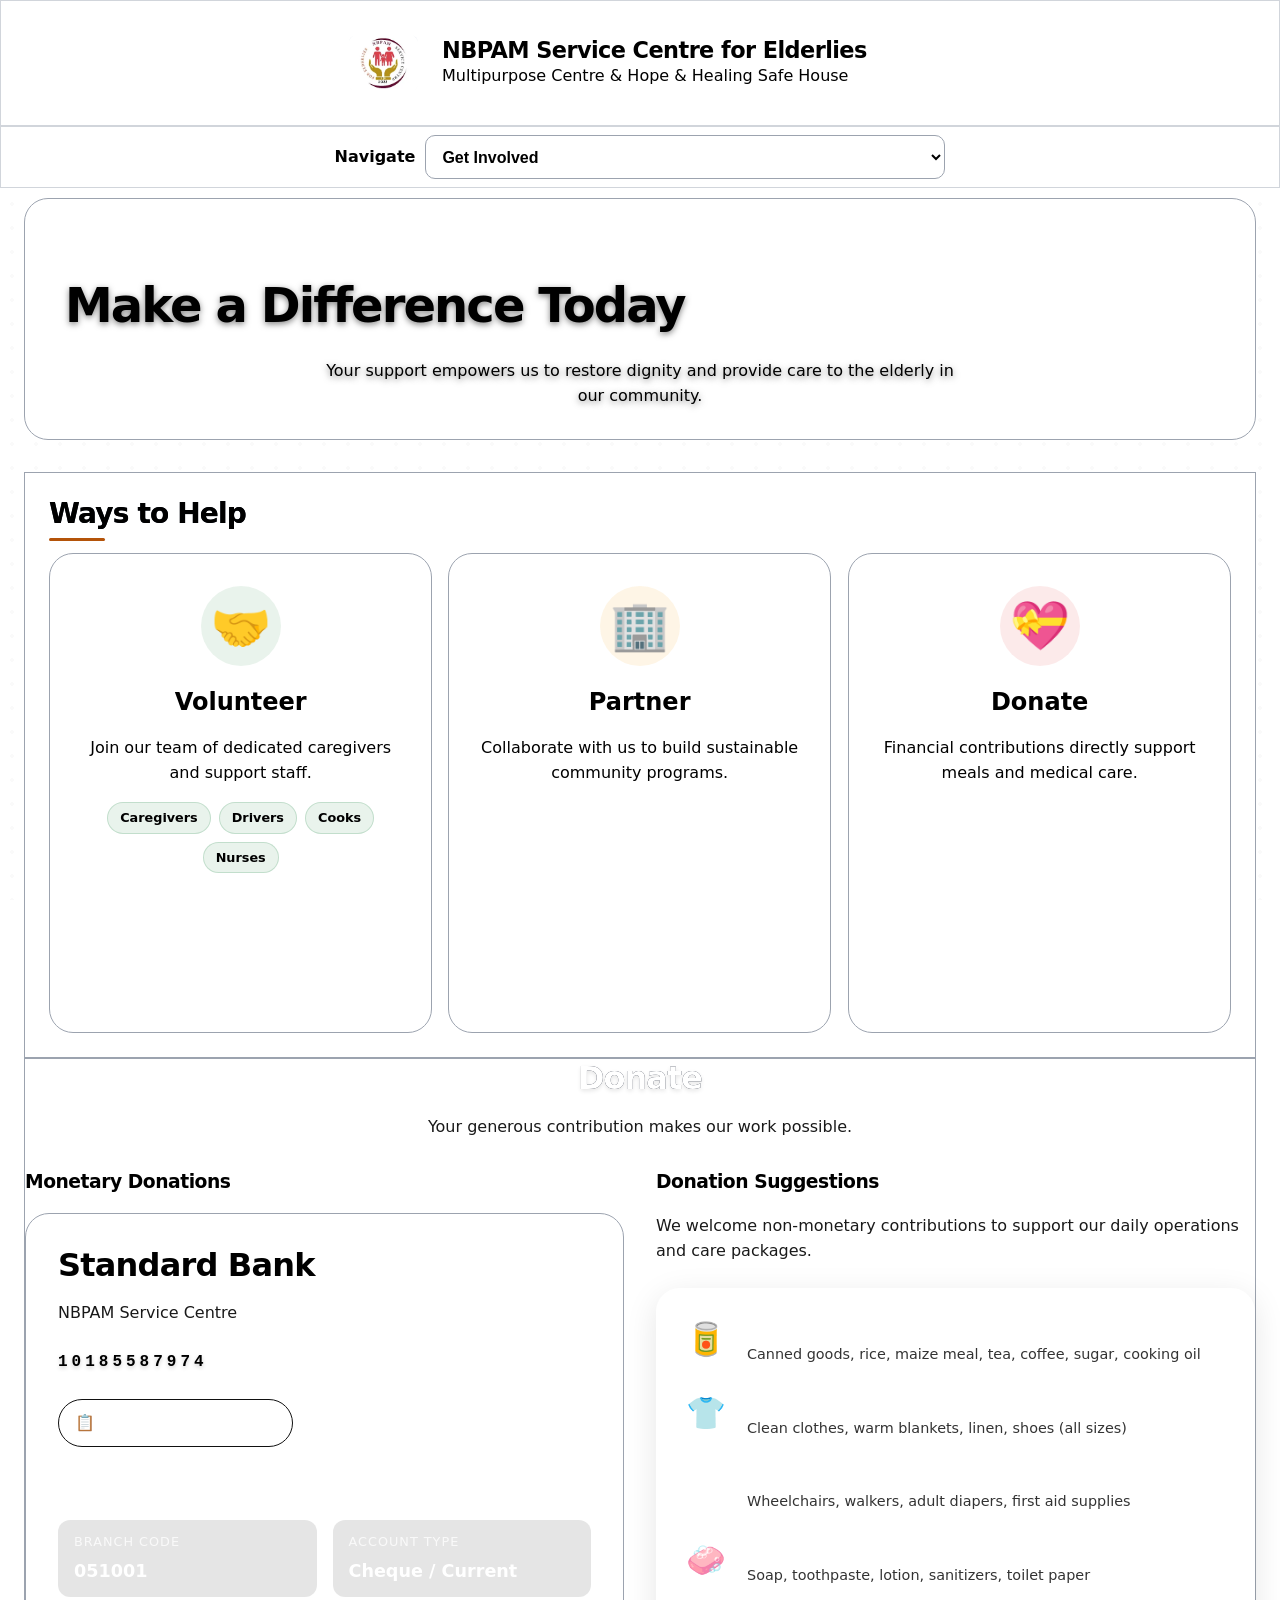
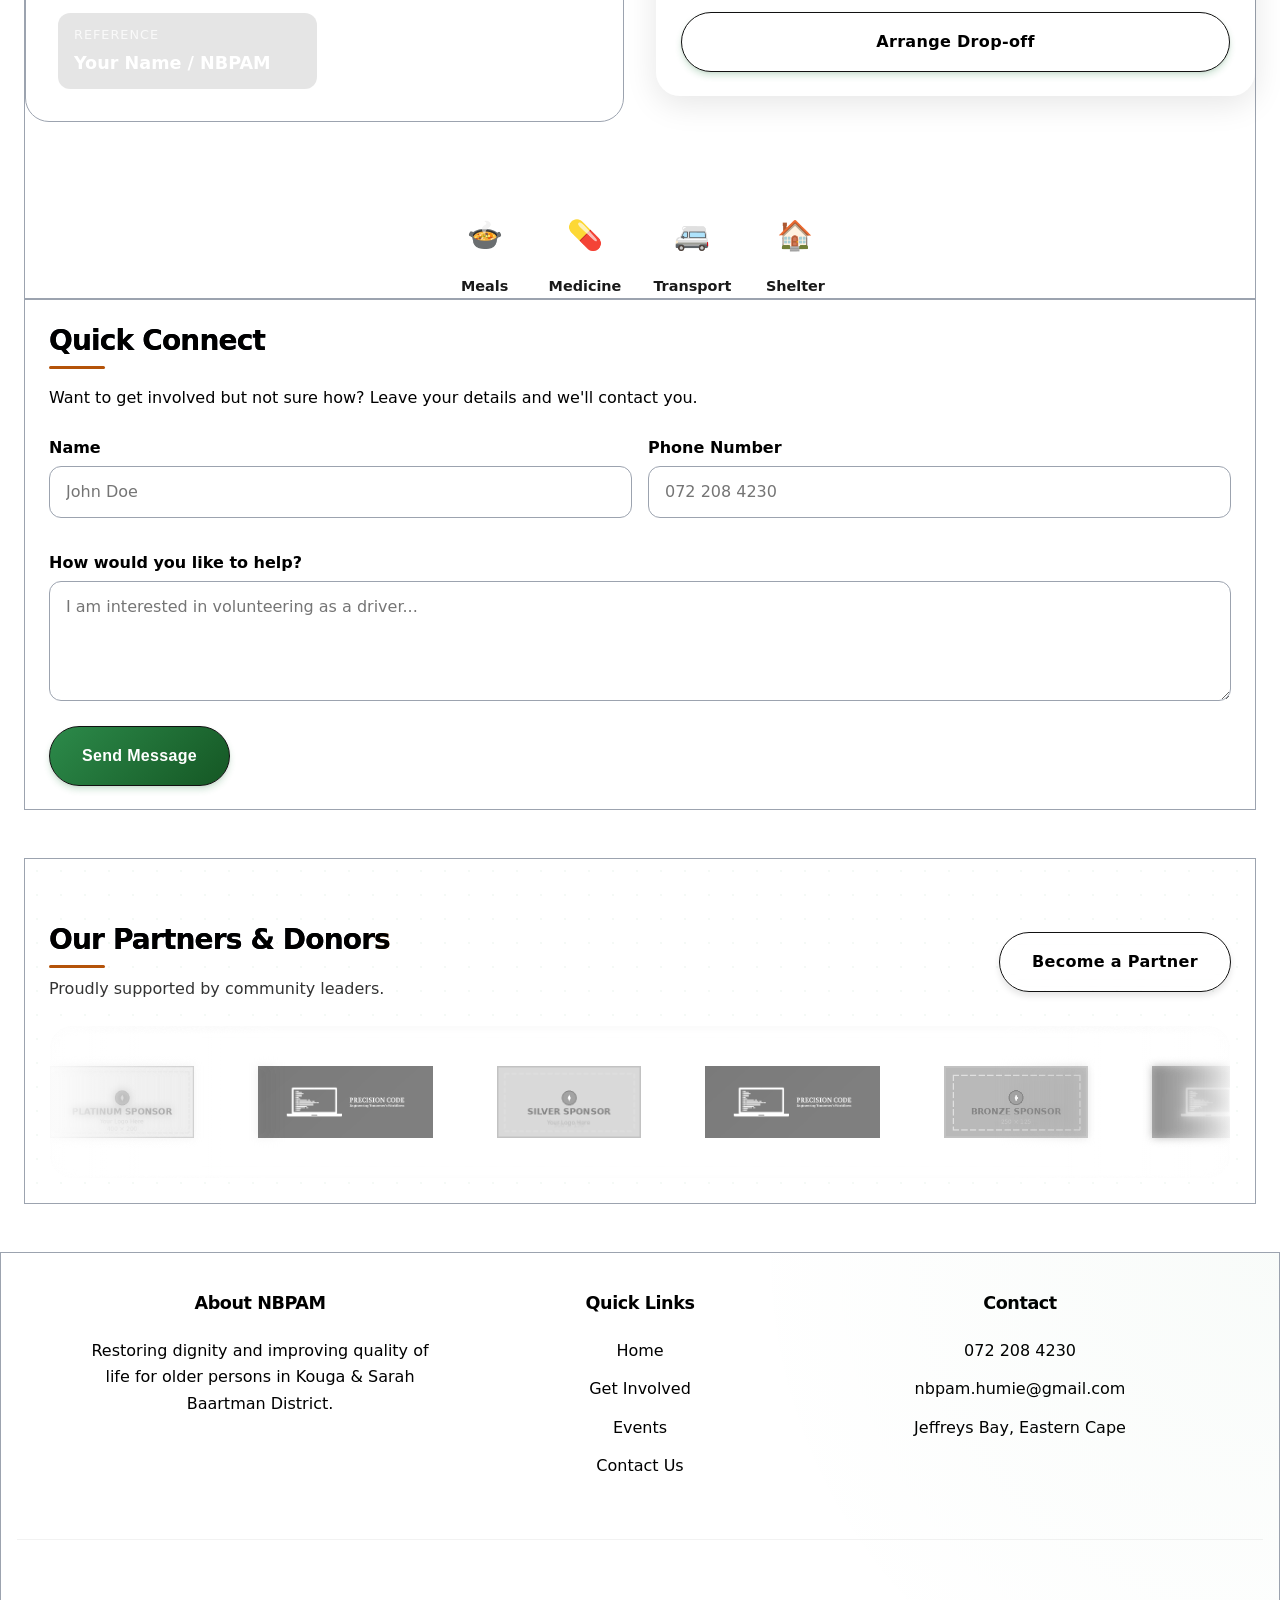
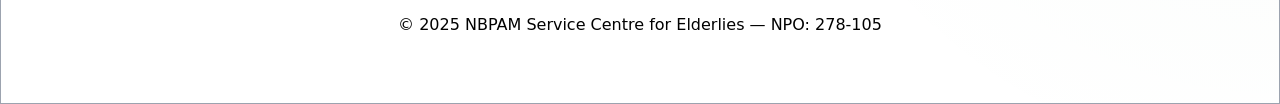
<file: ashwell/get-involved.html>
<!doctype html><html lang='en'><head>
<meta charset='utf-8'><meta name='viewport' content='width=device-width,initial-scale=1'>
<title>NBPAM Service Centre</title><link rel='stylesheet' href='styles-v4.css'></head>
<body>
<header class='site-header'>
<div class='container header-flex'>
  <div class='logo-title'>
    <button class='menu-toggle' aria-label='Toggle navigation'>☰</button>
    <img src='assets/logo_1.png' alt='NBPAM Logo' class='logo'>
    <div><h1>NBPAM Service Centre for Elderlies</h1>
    <p class='sub'>Multipurpose Centre & Hope & Healing Safe House</p></div>
  </div>
  <a class='btn btn-secondary header-cta' href='get-involved.html'>Donate / Support</a>
</div>
</header>


<main class='container'>
    <div class='quick-access-bar fade-in'>
      <a href='index.html' class='btn btn-sm btn-secondary'>Home</a>
      <a href='get-involved.html' class='btn btn-sm btn-secondary'>Get Involved</a>
      <a href='events.html' class='btn btn-sm btn-secondary'>Events</a>
      <a href='contact.html' class='btn btn-sm btn-secondary'>Contact Us</a>
    <a href='gallery.html' class='btn btn-sm btn-secondary'>Gallery</a>
    <a href='newsletter.html' class='btn btn-sm btn-secondary'>Newsletter</a>
    </div>
    <section class='card hero-small' style='background: linear-gradient(135deg, rgba(44,138,74,0.1), rgba(243,156,18,0.1)); padding: 40px; border-radius: 24px; text-align: center; margin-bottom: 32px;'>
      <h1 class='hero-title' style='color: var(--primary-dark); font-size: clamp(2rem, 5vw, 3rem); margin-bottom: 16px;'>Make a Difference Today</h1>
      <p class='hero-sub' style='color: var(--text); max-width: 700px; margin: 0 auto; font-size: 1.1rem; opacity: 1;'>Your support empowers us to restore dignity and provide care to the elderly in our community.</p>
    </section>

    <section class='card modern-section fade-in hover-lift'>
      <h2 class='section-title heading-animate'>Ways to Help</h2>
      <div class='section-body'>
        <div class='grid-3'>
          <a class='link-card service-card' href='contact.html?subject=Volunteer' aria-label='Volunteer with NBPAM' style='text-align: center; align-items: center; padding: 32px;'>
            <div class='card-icon' style='font-size: 3rem; margin-bottom: 1rem; background: rgba(44,138,74,0.1); width: 80px; height: 80px; display: flex; align-items: center; justify-content: center; border-radius: 50%;'>🤝</div>
            <div class='link-card-title' style='font-size: 1.5rem; margin-bottom: 12px;'>Volunteer</div>
            <div class='link-card-desc'>Join our team of dedicated caregivers and support staff.</div>
            <div class='volunteer-roles'>
              <span class='role-chip'>Caregivers</span>
              <span class='role-chip'>Drivers</span>
              <span class='role-chip'>Cooks</span>
              <span class='role-chip'>Nurses</span>
            </div>
          </a>
          <a class='link-card service-card' href='contact.html?subject=Partner' aria-label='Partner with NBPAM' style='text-align: center; align-items: center; padding: 32px;'>
             <div class='card-icon' style='font-size: 3rem; margin-bottom: 1rem; background: rgba(243,156,18,0.1); width: 80px; height: 80px; display: flex; align-items: center; justify-content: center; border-radius: 50%;'>🏢</div>
            <div class='link-card-title' style='font-size: 1.5rem; margin-bottom: 12px;'>Partner</div>
            <div class='link-card-desc'>Collaborate with us to build sustainable community programs.</div>
          </a>
          <a class='link-card service-card' href='#donate' aria-label='Donate to NBPAM' style='text-align: center; align-items: center; padding: 32px;'>
             <div class='card-icon' style='font-size: 3rem; margin-bottom: 1rem; background: rgba(222, 56, 49, 0.1); width: 80px; height: 80px; display: flex; align-items: center; justify-content: center; border-radius: 50%;'>💝</div>
            <div class='link-card-title' style='font-size: 1.5rem; margin-bottom: 12px;'>Donate</div>
            <div class='link-card-desc'>Financial contributions directly support meals and medical care.</div>
          </a>
        </div>
      </div>
    </section>

    <section id='donate' class='card donation-card reveal-up'>
      <h2 class='section-title heading-animate' style='color:white !important'>Donate</h2>
      <p style='font-size: 1.2rem; opacity: 0.9; color: white; margin-bottom: 32px;'>Your generous contribution makes our work possible.</p>
      
      <div class='two-col' style='gap: 32px; text-align: left;'>
        
        <!-- Column 1: Banking -->
        <div class='donation-info' style='width:100%'>
            <h3 style='color:white; margin-top:0;'>Monetary Donations</h3>
            <div class='bank-details' style='margin-top:16px'>
              <h3 style='margin:0 0 8px 0; font-size: 2rem; color: white;'>Standard Bank</h3>
              <p style='opacity: 0.9; font-size: 1.1rem; margin-bottom: 16px; color: white;'>NBPAM Service Centre</p>
              
              <p class='account-number' id='accNum'>10185587974</p>
              
              <button class='copy-btn' onclick='copyToClipboard()'>
                <span>📋</span> Copy Account Number
              </button>
              
              <div class='bank-grid'>
                <div class='bank-item'>
                  <div class='bank-label'>Branch Code</div>
                  <div class='bank-value'>051001</div>
                </div>
                <div class='bank-item'>
                  <div class='bank-label'>Account Type</div>
                  <div class='bank-value'>Cheque / Current</div>
                </div>
                <div class='bank-item'>
                  <div class='bank-label'>Reference</div>
                  <div class='bank-value'>Your Name / NBPAM</div>
                </div>
              </div>
            </div>
        </div>

        <!-- Column 2: Goods -->
        <div class='goods-donation'>
           <h3 style='color:white; margin-top:0;'>Donation Suggestions</h3>
           <p style='color:white; opacity:0.9'>We welcome non-monetary contributions to support our daily operations and care packages.</p>
           
           <div style='background: rgba(255,255,255,0.15); backdrop-filter: blur(12px); border-radius: 24px; padding: 24px; border: 1px solid rgba(255,255,255,0.3); margin-top: 16px; box-shadow: 0 8px 32px rgba(0,0,0,0.1);'>
               <div style='display:flex; gap:16px; margin-bottom:20px; align-items:center'>
                  <div style='font-size:2rem; background:rgba(255,255,255,0.2); width:50px; height:50px; display:flex; align-items:center; justify-content:center; border-radius:50%; flex-shrink:0;'>🥫</div>
                  <div>
                    <strong style='font-size:1.1rem; display:block'>Non-Perishable Food</strong>
                    <span style='opacity:0.8; font-size:0.9rem'>Canned goods, rice, maize meal, tea, coffee, sugar, cooking oil</span>
                  </div>
               </div>

               <div style='display:flex; gap:16px; margin-bottom:20px; align-items:center'>
                  <div style='font-size:2rem; background:rgba(255,255,255,0.2); width:50px; height:50px; display:flex; align-items:center; justify-content:center; border-radius:50%; flex-shrink:0;'>👕</div>
                  <div>
                    <strong style='font-size:1.1rem; display:block'>Clothing & Bedding</strong>
                    <span style='opacity:0.8; font-size:0.9rem'>Clean clothes, warm blankets, linen, shoes (all sizes)</span>
                  </div>
               </div>

               <div style='display:flex; gap:16px; margin-bottom:20px; align-items:center'>
                  <div style='font-size:2rem; background:rgba(255,255,255,0.2); width:50px; height:50px; display:flex; align-items:center; justify-content:center; border-radius:50%; flex-shrink:0;'>♿</div>
                  <div>
                    <strong style='font-size:1.1rem; display:block'>Medical Equipment</strong>
                    <span style='opacity:0.8; font-size:0.9rem'>Wheelchairs, walkers, adult diapers, first aid supplies</span>
                  </div>
               </div>

               <div style='display:flex; gap:16px; margin-bottom:20px; align-items:center'>
                  <div style='font-size:2rem; background:rgba(255,255,255,0.2); width:50px; height:50px; display:flex; align-items:center; justify-content:center; border-radius:50%; flex-shrink:0;'>🧼</div>
                  <div>
                    <strong style='font-size:1.1rem; display:block'>Toiletries</strong>
                    <span style='opacity:0.8; font-size:0.9rem'>Soap, toothpaste, lotion, sanitizers, toilet paper</span>
                  </div>
               </div>
               
               <div style='text-align:center; margin-top:24px'>
                 <a href='contact.html?subject=Donation Drop-off' class='btn' style='background: white; color: var(--primary); width:100%'>Arrange Drop-off</a>
               </div>
           </div>
        </div>

      </div>

      <div class='impact-breakdown' style='margin-top: 48px; padding-top: 32px; border-top: 1px solid rgba(255,255,255,0.2)'>
        <div class='impact-item' data-tooltip='R50 provides a hot meal'>
          <div class='impact-circle'>🍲</div>
          <span class='impact-label'>Meals</span>
        </div>
        <div class='impact-item' data-tooltip='Support clinic visits'>
          <div class='impact-circle'>💊</div>
          <span class='impact-label'>Medicine</span>
        </div>
        <div class='impact-item' data-tooltip='Fuel for outreach'>
          <div class='impact-circle'>🚐</div>
          <span class='impact-label'>Transport</span>
        </div>
        <div class='impact-item' data-tooltip='Safe house maintenance'>
          <div class='impact-circle'>🏠</div>
          <span class='impact-label'>Shelter</span>
        </div>
      </div>
      <script>
        function copyToClipboard() {
          const accNum = document.getElementById('accNum').innerText;
          navigator.clipboard.writeText(accNum).then(() => {
            const btn = document.querySelector('.copy-btn');
            const originalText = btn.innerHTML;
            btn.innerHTML = '<span>✅</span> Copied!';
            btn.style.background = 'white';
            btn.style.color = '#2c8a4a';
            setTimeout(() => {
              btn.innerHTML = originalText;
              btn.style.background = '';
              btn.style.color = '';
            }, 2000);
          });
        }
      </script>
    </section>

    <section class='card modern-section fade-in' style='border-left: 4px solid var(--primary);'>
      <h2 class='section-title heading-animate'>Quick Connect</h2>
      <div class='section-body'>
        <p>Want to get involved but not sure how? Leave your details and we'll contact you.</p>
        <form onsubmit='event.preventDefault(); alert("Thank you! We will contact you shortly.");'>
          <div class='form-grid'>
            <div class='form-group'>
              <label class='form-label'>Name</label>
              <input type='text' class='form-input' placeholder='John Doe' required>
            </div>
            <div class='form-group'>
              <label class='form-label'>Phone Number</label>
              <input type='tel' class='form-input' placeholder='072 208 4230' required>
            </div>
          </div>
          <div class='form-group'>
            <label class='form-label'>How would you like to help?</label>
            <textarea class='form-textarea' placeholder='I am interested in volunteering as a driver...'></textarea>
          </div>
          <button type='submit' class='btn'>Send Message</button>
        </form>
      </div>
    </section>

    <!-- Sponsors & Donors -->
    <section class="card modern-section reveal-up enhanced-sponsor-section" style="margin-top:48px">
      <div class="sponsors-header" style="display:flex; justify-content:space-between; align-items:center; margin-bottom:24px; flex-wrap:wrap; gap:16px;">
        <div>
           <h2 class="section-title heading-animate" style="margin-bottom:8px">Our Partners & Donors</h2>
           <p style="margin:0; opacity:0.8">Proudly supported by community leaders.</p>
        </div>
        <a href="contact.html?subject=Partner" class="btn btn-sm btn-outline" style="color:var(--primary); border-color:var(--primary);">Become a Partner</a>
      </div>
      
      <div class="logo-loop-container">
        <div class="logo-loop-track">
          <!-- Original Set -->
          <img src="ADS%20IMAGES/sponsor-platinum-400x200.png" alt="Sponsor Platinum" class="sponsor-logo" loading="lazy">
          <img src="ADS%20IMAGES/sponsor-gold-350x175.png" alt="Sponsor Gold" class="sponsor-logo" loading="lazy">
          <img src="ADS%20IMAGES/sponsor-silver-300x150.png" alt="Sponsor Silver" class="sponsor-logo" loading="lazy">
          <img src="ADS%20IMAGES/donor-large-300x150.png" alt="Donor Large" class="sponsor-logo" loading="lazy">
          <img src="ADS%20IMAGES/sponsor-bronze-250x125.png" alt="Sponsor Bronze" class="sponsor-logo" loading="lazy">
          <img src="assets/sponsors/Precision%20Code.png" alt="Precision Code" class="sponsor-logo" loading="lazy">
          <!-- Duplicated Set for Seamless Loop -->
          <img src="ADS%20IMAGES/sponsor-platinum-400x200.png" alt="Sponsor Platinum" class="sponsor-logo" aria-hidden="true">
          <img src="ADS%20IMAGES/sponsor-gold-350x175.png" alt="Sponsor Gold" class="sponsor-logo" aria-hidden="true">
          <img src="ADS%20IMAGES/sponsor-silver-300x150.png" alt="Sponsor Silver" class="sponsor-logo" aria-hidden="true">
          <img src="ADS%20IMAGES/donor-large-300x150.png" alt="Donor Large" class="sponsor-logo" aria-hidden="true">
          <img src="ADS%20IMAGES/sponsor-bronze-250x125.png" alt="Sponsor Bronze" class="sponsor-logo" aria-hidden="true">
          <img src="assets/sponsors/Precision%20Code.png" alt="Precision Code" class="sponsor-logo" aria-hidden="true">
        </div>
      </div>
    </section>
    </main>
<footer class='site-footer'>
  <div class='footer-grid'>
    <div class='footer-col'>
      <h4>About NBPAM</h4>
      <p>Restoring dignity and improving quality of life for older persons in Kouga & Sarah Baartman District.</p>
    </div>
    <div class='footer-col'>
      <h4>Quick Links</h4>
      <ul class='footer-links'>
        <li><a href='index.html'>Home</a></li>
        <li><a href='get-involved.html'>Get Involved</a></li>
        <li><a href='events.html'>Events</a></li>
        <li><a href='contact.html'>Contact Us</a></li>
      </ul>
    </div>
    <div class='footer-col'>
      <h4>Contact</h4>
      <ul class='footer-links'>
        <li><a href='tel:+27722084230'>072 208 4230</a></li>
        <li><a href='mailto:nbpam.humie@gmail.com'>nbpam.humie@gmail.com</a></li>
        <li>Jeffreys Bay, Eastern Cape</li>
      </ul>
    </div>
  </div>
  <div class='footer-bottom'>
    <div class='container'>
      <p>&copy; 2025 NBPAM Service Centre for Elderlies — NPO: 278-105</p>
    </div>
  </div>
</footer>
<script src="ui.js"></script>
<script src="splash-cursor.js"></script>
<script>
/* CACHE_CLEANUP_V1 */
if ("serviceWorker" in navigator) {
  navigator.serviceWorker.getRegistrations().then(rs => rs.forEach(r => r.unregister()));
}
if (window.caches && caches.keys) {
  caches.keys().then(keys => Promise.all(keys.map(k => caches.delete(k))));
}
</script>
</body></html>
</file>
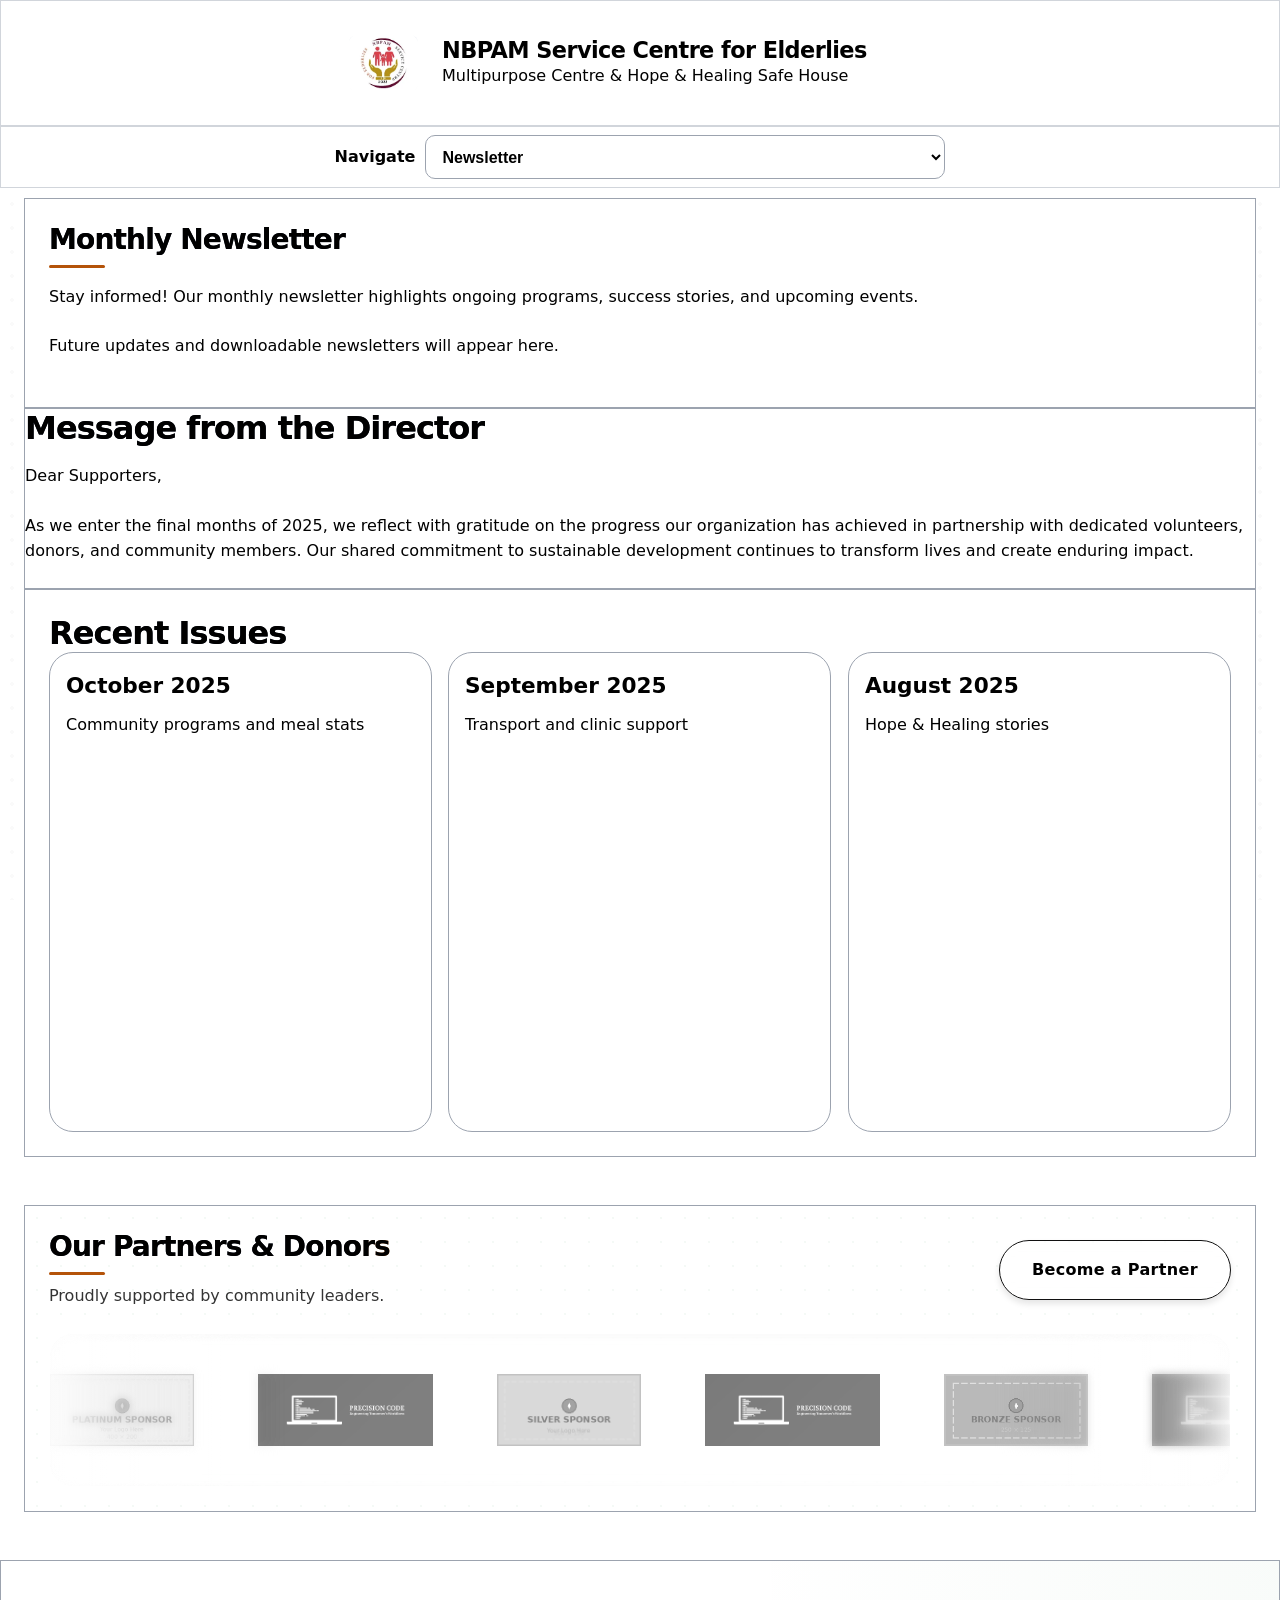
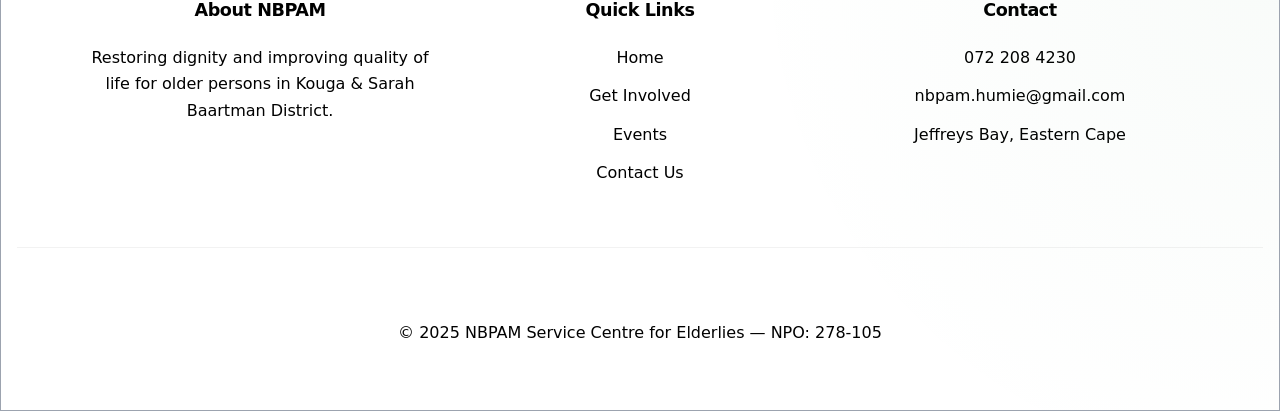
<file: ashwell/newsletter.html>
<!doctype html><html lang='en'><head>
<meta charset='utf-8'><meta name='viewport' content='width=device-width,initial-scale=1'>
<title>NBPAM Service Centre</title><link rel='stylesheet' href='styles-v4.css'></head>
<body>
<header class='site-header'>
<div class='container header-flex'>
  <div class='logo-title'>
    <button class='menu-toggle' aria-label='Toggle navigation'>☰</button>
    <img src='assets/logo_1.png' alt='NBPAM Logo' class='logo'>
    <div><h1>NBPAM Service Centre for Elderlies</h1>
    <p class='sub'>Multipurpose Centre & Hope & Healing Safe House</p></div>
  </div>
  <a class='btn btn-secondary header-cta' href='get-involved.html'>Donate / Support</a>
</div>
</header>


<main class='container'>
    <div class='quick-access-bar fade-in'>
      <a href='index.html' class='btn btn-sm btn-secondary'>Home</a>
      <a href='get-involved.html' class='btn btn-sm btn-secondary'>Get Involved</a>
      <a href='events.html' class='btn btn-sm btn-secondary'>Events</a>
      <a href='contact.html' class='btn btn-sm btn-secondary'>Contact Us</a>
    <a href='gallery.html' class='btn btn-sm btn-secondary'>Gallery</a>
    <a href='newsletter.html' class='btn btn-sm btn-secondary'>Newsletter</a>
    </div>
    <section class='card modern-section fade-in hover-lift'>
      <h2 class='section-title heading-animate'>Monthly Newsletter</h2>
      <div class='section-body'>
        <p>Stay informed! Our monthly newsletter highlights ongoing programs, success stories, and upcoming events.</p>
        <p>Future updates and downloadable newsletters will appear here.</p>
      </div>
    </section>
    <section class='card'>
      <h2 class='section-title heading-animate'>Message from the Director</h2>
      <p>Dear Supporters,</p>
      <p>As we enter the final months of 2025, we reflect with gratitude on the progress our organization has achieved in partnership with dedicated volunteers, donors, and community members. Our shared commitment to sustainable development continues to transform lives and create enduring impact.</p>
    </section>
    <section class='card quick-links fade-in hover-lift'>
      <h2 class='section-title heading-animate'>Recent Issues</h2>
      <div class='section-body grid-3'>
        <a class='link-card' href='#' aria-label='October 2025 newsletter'>
          <div class='link-card-title'>October 2025</div>
          <div class='link-card-desc'>Community programs and meal stats</div>
        </a>
        <a class='link-card' href='#' aria-label='September 2025 newsletter'>
          <div class='link-card-title'>September 2025</div>
          <div class='link-card-desc'>Transport and clinic support</div>
        </a>
        <a class='link-card' href='#' aria-label='August 2025 newsletter'>
          <div class='link-card-title'>August 2025</div>
          <div class='link-card-desc'>Hope & Healing stories</div>
        </a>
      </div>
    </section>

    <!-- Sponsors & Donors -->
    <section class="card modern-section reveal-up enhanced-sponsor-section" style="margin-top:48px">
      <div class="sponsors-header" style="display:flex; justify-content:space-between; align-items:center; margin-bottom:24px; flex-wrap:wrap; gap:16px;">
        <div>
           <h2 class="section-title heading-animate" style="margin-bottom:8px">Our Partners & Donors</h2>
           <p style="margin:0; opacity:0.8">Proudly supported by community leaders.</p>
        </div>
        <a href="contact.html" class="btn btn-sm btn-outline" style="color:var(--primary); border-color:var(--primary);">Become a Partner</a>
      </div>
      
      <div class="logo-loop-container">
        <div class="logo-loop-track">
          <!-- Original Set -->
          <img src="ADS%20IMAGES/sponsor-platinum-400x200.png" alt="Sponsor Platinum" class="sponsor-logo" loading="lazy">
          <img src="ADS%20IMAGES/sponsor-gold-350x175.png" alt="Sponsor Gold" class="sponsor-logo" loading="lazy">
          <img src="ADS%20IMAGES/sponsor-silver-300x150.png" alt="Sponsor Silver" class="sponsor-logo" loading="lazy">
          <img src="ADS%20IMAGES/donor-large-300x150.png" alt="Donor Large" class="sponsor-logo" loading="lazy">
          <img src="ADS%20IMAGES/sponsor-bronze-250x125.png" alt="Sponsor Bronze" class="sponsor-logo" loading="lazy">
          <img src="assets/sponsors/Precision%20Code.png" alt="Precision Code" class="sponsor-logo" loading="lazy">
          <!-- Duplicated Set for Seamless Loop -->
          <img src="ADS%20IMAGES/sponsor-platinum-400x200.png" alt="Sponsor Platinum" class="sponsor-logo" aria-hidden="true">
          <img src="ADS%20IMAGES/sponsor-gold-350x175.png" alt="Sponsor Gold" class="sponsor-logo" aria-hidden="true">
          <img src="ADS%20IMAGES/sponsor-silver-300x150.png" alt="Sponsor Silver" class="sponsor-logo" aria-hidden="true">
          <img src="ADS%20IMAGES/donor-large-300x150.png" alt="Donor Large" class="sponsor-logo" aria-hidden="true">
          <img src="ADS%20IMAGES/sponsor-bronze-250x125.png" alt="Sponsor Bronze" class="sponsor-logo" aria-hidden="true">
          <img src="assets/sponsors/Precision%20Code.png" alt="Precision Code" class="sponsor-logo" aria-hidden="true">
        </div>
      </div>
    </section>
    </main>
<footer class='site-footer'>
  <div class='footer-grid'>
    <div class='footer-col'>
      <h4>About NBPAM</h4>
      <p>Restoring dignity and improving quality of life for older persons in Kouga & Sarah Baartman District.</p>
    </div>
    <div class='footer-col'>
      <h4>Quick Links</h4>
      <ul class='footer-links'>
        <li><a href='index.html'>Home</a></li>
        <li><a href='get-involved.html'>Get Involved</a></li>
        <li><a href='events.html'>Events</a></li>
        <li><a href='contact.html'>Contact Us</a></li>
      </ul>
    </div>
    <div class='footer-col'>
      <h4>Contact</h4>
      <ul class='footer-links'>
        <li><a href='tel:+27722084230'>072 208 4230</a></li>
        <li><a href='mailto:nbpam.humie@gmail.com'>nbpam.humie@gmail.com</a></li>
        <li>Jeffreys Bay, Eastern Cape</li>
      </ul>
    </div>
  </div>
  <div class='footer-bottom'>
    <div class='container'>
      <p>&copy; 2025 NBPAM Service Centre for Elderlies — NPO: 278-105</p>
    </div>
  </div>
</footer>
<script src="ui.js"></script>
<script src="splash-cursor.js"></script>
<script>
/* CACHE_CLEANUP_V1 */
if ("serviceWorker" in navigator) {
  navigator.serviceWorker.getRegistrations().then(rs => rs.forEach(r => r.unregister()));
}
if (window.caches && caches.keys) {
  caches.keys().then(keys => Promise.all(keys.map(k => caches.delete(k))));
}
</script>
</body></html>
</file>
<file: styles.css>
:root {
  --bg: #060b24;
  --bg-2: #0a1236;
  --surface: #0f1a4a;
  --surface-2: #14226b;
  --line: rgba(160, 180, 255, .18);
  --text: #eef1ff;
  --muted: #b4bfe8;
  --blue: #4f6bff;
  --accent: #5ee6d0;      /* bright aqua */
  --accent-2: #ffd36b;    /* warm gold, used sparingly */
  --radius: 18px;
  --shadow: 0 20px 50px -20px rgba(0, 0, 20, .7);
  --font: "Inter", "Segoe UI", system-ui, -apple-system, Roboto, "Helvetica Neue", Arial, sans-serif;
  --serif: "Iowan Old Style", "Palatino Linotype", Palatino, Georgia, serif;
}

*, *::before, *::after { box-sizing: border-box; }
html { scroll-behavior: smooth; scroll-padding-top: 90px; }
body {
  margin: 0;
  font-family: var(--font);
  background: var(--bg);
  color: var(--text);
  line-height: 1.65;
  -webkit-font-smoothing: antialiased;
}
img { max-width: 100%; display: block; }
a { color: inherit; }
ul { list-style: none; margin: 0; padding: 0; }
.wrap { width: min(1160px, 100% - 2.5rem); margin-inline: auto; }
.sr, .skip:not(:focus) {
  position: absolute; width: 1px; height: 1px; overflow: hidden;
  clip: rect(0 0 0 0); white-space: nowrap;
}
.skip:focus {
  position: fixed; top: .75rem; left: .75rem; z-index: 100;
  background: var(--accent); color: #04122e; padding: .6rem 1rem; border-radius: 8px; font-weight: 700;
}
:focus-visible { outline: 3px solid var(--accent-2); outline-offset: 3px; border-radius: 4px; }

/* header */
.site-header {
  position: sticky; top: 0; z-index: 50;
  background: rgba(6, 11, 36, .78);
  backdrop-filter: blur(14px);
  border-bottom: 1px solid transparent;
  transition: border-color .2s, background .2s;
}
.site-header.scrolled { border-color: var(--line); background: rgba(6, 11, 36, .94); }
.nav-bar { display: flex; align-items: center; justify-content: space-between; min-height: 72px; gap: 1rem; }

/* logo cropped to its content (source image has wide padding) */
.brand { display: block; width: clamp(190px, 22vw, 250px); }
.brand-crop {
  display: block; position: relative; overflow: hidden;
  aspect-ratio: 1180 / 300; border-radius: 10px;
  box-shadow: 0 0 0 1px var(--line);
}
.brand-crop img {
  position: absolute; width: 145.3%; max-width: none;
  left: -22.9%; margin-top: -19.9%; top: 0;
}
.brand-crop.small { width: 230px; }

.site-nav ul { display: flex; align-items: center; gap: 1.6rem; }
.site-nav a:not(.btn) { text-decoration: none; color: var(--muted); font-weight: 500; font-size: .95rem; padding: .3rem 0; background: linear-gradient(var(--accent), var(--accent)) 0 100% / 0 2px no-repeat; transition: color .2s, background-size .25s; }
.site-nav a:not(.btn):hover { color: #fff; background-size: 100% 2px; }

.nav-toggle { display: none; background: none; border: 1px solid var(--line); border-radius: 10px; width: 46px; height: 46px; cursor: pointer; padding: 0; position: relative; }
.nav-toggle span { position: absolute; left: 12px; right: 12px; height: 2px; background: #fff; border-radius: 2px; transition: transform .25s, opacity .2s; }
.nav-toggle span:nth-child(1) { top: 15px; }
.nav-toggle span:nth-child(2) { top: 22px; }
.nav-toggle span:nth-child(3) { top: 29px; }
.nav-toggle[aria-expanded="true"] span:nth-child(1) { transform: translateY(7px) rotate(45deg); }
.nav-toggle[aria-expanded="true"] span:nth-child(2) { opacity: 0; }
.nav-toggle[aria-expanded="true"] span:nth-child(3) { transform: translateY(-7px) rotate(-45deg); }

/* buttons */
.btn {
  display: inline-block; text-decoration: none; cursor: pointer; border: 0;
  background: linear-gradient(135deg, var(--accent), #8af3e2);
  color: #04122e; font: inherit; font-weight: 700; padding: .85rem 1.5rem; border-radius: 999px;
  box-shadow: 0 10px 30px -10px rgba(94, 230, 208, .6);
  transition: transform .2s, box-shadow .2s;
}
.btn:hover { transform: translateY(-2px); box-shadow: 0 16px 34px -10px rgba(94, 230, 208, .75); }
.btn-small { padding: .5rem 1.1rem; font-size: .9rem; }
.btn-ghost { background: transparent; color: #fff; box-shadow: inset 0 0 0 1.5px var(--line); }
.btn-ghost:hover { box-shadow: inset 0 0 0 1.5px var(--accent); }

/* hero */
.hero {
  position: relative; overflow: hidden;
  padding: clamp(3rem, 8vw, 6.5rem) 0 clamp(3.5rem, 8vw, 6rem);
  background:
    radial-gradient(900px 500px at 85% 0%, rgba(79, 107, 255, .45), transparent 65%),
    radial-gradient(700px 400px at 0% 100%, rgba(94, 230, 208, .12), transparent 60%),
    linear-gradient(180deg, var(--bg), var(--bg-2));
}
.hero::before {
  content: ""; position: absolute; inset: 0; opacity: .35; pointer-events: none;
  background-image: linear-gradient(var(--line) 1px, transparent 1px), linear-gradient(90deg, var(--line) 1px, transparent 1px);
  background-size: 56px 56px;
  mask-image: radial-gradient(ellipse at 70% 30%, #000 10%, transparent 70%);
}
.hero-grid { position: relative; display: grid; grid-template-columns: 1.15fr .85fr; gap: 3rem; align-items: center; }
.eyebrow { color: var(--accent); text-transform: uppercase; letter-spacing: .16em; font-size: .78rem; font-weight: 700; margin: 0 0 .9rem; }
h1, h2, h3 { font-family: var(--serif); line-height: 1.15; margin: 0; letter-spacing: -.01em; }
h1 { font-size: clamp(2.2rem, 5.2vw, 4rem); font-weight: 800; }
.accent { color: var(--accent); font-style: italic; }
.lead { font-size: clamp(1.05rem, 1.6vw, 1.2rem); color: var(--muted); max-width: 56ch; margin: 1.4rem 0 2rem; }
.cta-row { display: flex; flex-wrap: wrap; gap: .9rem; }

.hero-visual { position: relative; min-height: 280px; }
.code-card {
  position: relative; z-index: 2; background: rgba(10, 18, 54, .85); border: 1px solid var(--line);
  border-radius: var(--radius); padding: 1.1rem 1.4rem 1.5rem; box-shadow: var(--shadow);
  transform: rotate(-2deg);
}
.code-dots { display: flex; gap: 6px; margin-bottom: .9rem; }
.code-dots i { width: 10px; height: 10px; border-radius: 50%; background: #3a4a9a; }
.code-dots i:first-child { background: var(--accent-2); }
.code-dots i:nth-child(2) { background: var(--accent); }
pre { margin: 0; overflow: hidden; }
code { font-family: ui-monospace, "SF Mono", Menlo, Consolas, monospace; font-size: clamp(.78rem, 1.3vw, .92rem); line-height: 1.8; color: var(--muted); white-space: pre-wrap; }
.c-k { color: #b79bff; } .c-p { color: var(--accent); } .c-s { color: var(--accent-2); }
.orb { position: absolute; border-radius: 50%; filter: blur(2px); }
.orb-1 { width: 180px; height: 180px; right: -30px; top: -40px; background: radial-gradient(circle at 30% 30%, #7b8dff, var(--blue) 60%, transparent 72%); opacity: .6; }
.orb-2 { width: 110px; height: 110px; left: -20px; bottom: -30px; background: radial-gradient(circle at 30% 30%, #b9fff3, var(--accent) 60%, transparent 72%); opacity: .45; }

/* sections */
.section { padding: clamp(3.5rem, 8vw, 6rem) 0; }
.section-alt { background: linear-gradient(180deg, var(--bg-2), var(--bg)); border-block: 1px solid var(--line); }
.section-head { max-width: 760px; margin-bottom: 2.6rem; }
h2 { font-size: clamp(1.8rem, 3.6vw, 2.7rem); font-weight: 800; }
.section-sub { color: var(--muted); margin: 1rem 0 0; }
.section-sub.left { max-width: 40ch; }

.grid { display: grid; gap: 1.5rem; }
.grid-3 { grid-template-columns: repeat(3, 1fr); }
.grid-2 { grid-template-columns: repeat(2, 1fr); }

.card {
  background: linear-gradient(160deg, var(--surface), var(--bg-2));
  border: 1px solid var(--line); border-radius: var(--radius);
  transition: transform .25s, border-color .25s, box-shadow .25s;
}
.card:hover { transform: translateY(-4px); border-color: rgba(94, 230, 208, .5); box-shadow: var(--shadow); }
.service { padding: 1.8rem; }
.service h3 { font-size: 1.3rem; margin: 1.1rem 0 .6rem; }
.service p { margin: 0; color: var(--muted); }
.icon { display: grid; place-items: center; width: 52px; height: 52px; border-radius: 14px; background: rgba(94, 230, 208, .12); border: 1px solid rgba(94, 230, 208, .35); }
.icon svg, .link svg { fill: none; stroke: var(--accent); stroke-width: 1.8; stroke-linecap: round; stroke-linejoin: round; }
.icon svg { width: 26px; height: 26px; }

/* project cards */
.project { display: flex; flex-direction: column; overflow: hidden; }
.thumb { height: 150px; display: grid; place-items: center; position: relative; overflow: hidden; }
.thumb::after { content: ""; position: absolute; inset: 0; background-image: linear-gradient(rgba(255,255,255,.07) 1px, transparent 1px), linear-gradient(90deg, rgba(255,255,255,.07) 1px, transparent 1px); background-size: 28px 28px; }
.thumb span { position: relative; z-index: 1; font-family: var(--serif); font-size: 3.2rem; font-weight: 800; color: #fff; letter-spacing: .04em; text-shadow: 0 6px 24px rgba(0,0,0,.4); }
.thumb-a { background: linear-gradient(135deg, #1b2cc7, #3f7bff); }
.thumb-b { background: linear-gradient(135deg, #3a1fa8, #7b4dff); }
.thumb-c { background: linear-gradient(135deg, #0b5a8f, #19b7c9); }
.thumb-d { background: linear-gradient(135deg, #152a8a, #2e63d6); }
.card-body { padding: 1.6rem; display: flex; flex-direction: column; gap: .75rem; flex: 1; }
.card-body h3 { font-size: 1.5rem; }
.card-body p { margin: 0; color: var(--muted); flex: 1; }
.tags { display: flex; flex-wrap: wrap; gap: .4rem; }
.tags li { font-size: .74rem; font-weight: 600; padding: .2rem .65rem; border-radius: 999px; background: rgba(79, 107, 255, .2); color: #d4dbff; border: 1px solid var(--line); }
.tags .tag-warn { background: rgba(255, 211, 107, .16); color: var(--accent-2); border-color: rgba(255, 211, 107, .45); }
.tags .tag-note { background: transparent; color: var(--muted); }
.link { display: inline-flex; align-items: center; gap: .4rem; font-weight: 600; color: var(--accent); text-decoration: none; word-break: break-word; margin-top: .3rem; }
.link:hover { text-decoration: underline; text-underline-offset: 4px; }
.link svg { width: 18px; height: 18px; flex: none; transition: transform .2s; }
.link:hover svg { transform: translate(2px, -2px); }
.link[hidden] { display: none; }

/* community */
.impact { display: grid; grid-template-columns: 1.1fr .9fr; gap: 3rem; align-items: center; }
.impact p { color: var(--muted); margin: 1rem 0 0; }
.impact.single { grid-template-columns: minmax(0, 760px); }
.testimonial { margin: 2rem 0 0; padding: clamp(1.5rem, 3vw, 2.2rem); background: linear-gradient(135deg, var(--surface), var(--bg-2)); border: 1px solid var(--line); border-left: 3px solid var(--accent); border-radius: var(--radius); }
.testimonial blockquote { margin: 0; color: var(--text); font: italic 1.35rem/1.55 var(--serif); }
.testimonial figcaption { margin-top: 1.2rem; color: var(--accent); }
.testimonial figcaption span { color: var(--muted); font-size: .9rem; }

/* insights */
.soon { display: inline-block; vertical-align: middle; margin-left: .5rem; font-family: var(--font); font-size: .75rem; font-weight: 700; letter-spacing: .08em; text-transform: uppercase; color: var(--accent-2); border: 1px solid rgba(255, 211, 107, .45); background: rgba(255, 211, 107, .12); padding: .2rem .65rem; border-radius: 999px; }
.topic { padding: 1.6rem; }
.topic:hover { transform: none; }
.topic h3 { font-size: 1.2rem; margin-bottom: .6rem; }
.topic p { margin: 0; color: var(--muted); }

/* contact */
.contact-grid { display: grid; grid-template-columns: .8fr 1.2fr; gap: 3rem; align-items: start; }
.form { padding: clamp(1.4rem, 3vw, 2.2rem); display: grid; gap: 1.2rem; }
.form:hover { transform: none; }
.field label { display: block; font-weight: 600; margin-bottom: .4rem; font-size: .95rem; }
.req { color: var(--accent-2); }
input, textarea {
  width: 100%; font: inherit; color: var(--text); background: #070e2e;
  border: 1.5px solid rgba(160, 180, 255, .35); border-radius: 12px; padding: .8rem 1rem;
}
input:focus, textarea:focus { outline: 3px solid var(--accent-2); outline-offset: 1px; border-color: transparent; }
textarea { resize: vertical; min-height: 130px; }
.form .btn { justify-self: start; }

/* footer */
.site-footer { background: #040819; border-top: 1px solid var(--line); padding-top: 3rem; }
.footer-grid { display: flex; flex-wrap: wrap; justify-content: space-between; gap: 2rem; }
.foot-note { color: var(--muted); margin: .9rem 0 0; }
.site-footer nav ul { display: flex; flex-wrap: wrap; gap: 1.5rem; }
.site-footer nav a { color: var(--muted); text-decoration: none; }
.site-footer nav a:hover { color: var(--accent); }
.legal { color: var(--muted); font-size: .85rem; padding: 2rem 0; margin-top: 2rem; border-top: 1px solid var(--line); }

/* responsive */
@media (max-width: 960px) {
  .hero-grid, .impact, .contact-grid { grid-template-columns: 1fr; }
  .hero-visual { max-width: 460px; }
  .grid-3 { grid-template-columns: 1fr; }
}
@media (max-width: 820px) {
  .nav-toggle { display: block; }
  .site-nav {
    position: absolute; left: 0; right: 0; top: 100%;
    background: #080f2e; border-bottom: 1px solid var(--line);
    display: none; padding: 1rem 1.25rem 1.5rem;
  }
  .site-nav.open { display: block; }
  .site-nav ul { flex-direction: column; align-items: stretch; gap: .25rem; }
  .site-nav a:not(.btn) { display: block; padding: .8rem .25rem; font-size: 1.05rem; }
  .site-nav .btn { display: block; text-align: center; margin-top: .6rem; padding: .85rem; }
}
@media (max-width: 680px) {
  .grid-2 { grid-template-columns: 1fr; }
}
@media (prefers-reduced-motion: reduce) {
  * { transition: none !important; scroll-behavior: auto !important; }
}
</file>
<file: ashwell/styles-v4.css>
:root{
  --primary:#2c8a4a;
  --primary-dark: #155724; /* Darker green for AAA text contrast */
  --accent:#b45309; /* Darker amber for AAA text contrast */
  --accent-light: #fff8f1;
  --light: #ffffff; /* Pure White Background */
  --white: #ffffff;
  --text: #0f172a; /* Deepest Slate (Almost Black) - Contrast 16:1 */
  --text-light: #334155; /* Dark Slate - Contrast 10:1 */
  --btn-radius:9999px;
  --card-radius: 24px;
  --btn-padding-y:14px;
  --btn-padding-x:28px;
  --btn-font-weight:700; /* Increased weight for readability */
  --focus-ring:4px solid rgba(44,138,74,0.3);
  --shadow-sm: 0 1px 2px 0 rgb(0 0 0 / 0.05);
  --shadow-md: 0 4px 6px -1px rgb(0 0 0 / 0.1), 0 2px 4px -2px rgb(0 0 0 / 0.1);
  --shadow-lg: 0 10px 15px -3px rgb(0 0 0 / 0.1), 0 4px 6px -4px rgb(0 0 0 / 0.1);
  --shadow-xl: 0 20px 25px -5px rgb(0 0 0 / 0.1), 0 8px 10px -6px rgb(0 0 0 / 0.1);
  --glass-bg: rgba(255, 255, 255, 0.95);
  --glass-border: 1px solid rgba(0, 0, 0, 0.05);
  --glass-blur: blur(16px);
}
/* Dot Grid Background - Subtle White Texture */
body::before {
  content: "";
  position: fixed;
  top: 0;
  left: 0;
  width: 100%;
  height: 100%;
  z-index: -1;
  background-image: 
    radial-gradient(rgba(0, 0, 0, 0.03) 2px, transparent 2px);
  background-size: 24px 24px;
  background-position: 0 0;
  opacity: 0.6;
  pointer-events: none;
}
#iridescence-canvas { display: none; }
*{box-sizing:border-box}
html { scroll-behavior: smooth; }
body{
  font-family: 'Inter', system-ui, -apple-system, BlinkMacSystemFont, 'Segoe UI', Roboto, 'Helvetica Neue', Arial, sans-serif;
  margin:0;
  background:var(--light);
  color:var(--text);
  line-height: 1.6;
  -webkit-font-smoothing: antialiased;
}
h1, h2, h3, h4, h5, h6 {
  line-height: 1.2;
  letter-spacing: -0.025em; /* Tighter tracking for modern headings */
  color: var(--text);
}
p {
  margin-bottom: 1.5rem;
  color: var(--text-light);
  font-weight: 450; /* Slightly added weight for clarity */
}

/* High Contrast Utility for Accessibility */
.text-high-contrast {
  color: black !important;
}
.quick-links{padding:24px}
.grid-3{display:grid;grid-template-columns:repeat(3,1fr);gap:16px}
.link-card{display:block;border:1px solid #eee;border-radius:12px;padding:16px;background:#fff;box-shadow:0 2px 10px rgba(0,0,0,0.06);text-decoration:none;color:inherit;transition:transform .2s ease, box-shadow .2s ease}
.link-card:hover{transform:translateY(-2px);box-shadow:0 8px 20px rgba(0,0,0,0.12)}
.link-card-title{font-weight:700;margin-bottom:6px}
.link-card-desc{color:#555}
@media(max-width:800px){.grid-3{grid-template-columns:1fr}}
.container{max-width:1400px;margin:0 auto;padding:24px}
/* Modern Header */
.site-header {
  position: relative;
  top: 0;
  left: 0;
  right: 0;
  z-index: 1000;
  background: var(--glass-bg);
  backdrop-filter: var(--glass-blur);
  -webkit-backdrop-filter: var(--glass-blur);
  border-bottom: var(--glass-border);
  padding: 24px 0; /* Doubled padding */
  transition: transform 0.3s ease, background 0.3s ease;
  height: 160px; /* Doubled height */
  display: flex;
  align-items: center;
}
/* Add margin to main to prevent overlap */
main.container {
  margin-top: 0;
  padding-top: 8px; /* Reduced from default 24px to tighten gap */
}
.header-flex {
  display: flex;
  align-items: center;
  justify-content: space-between;
}
.logo {
  height: 96px; /* Doubled from 48px */
  width: auto;
  border-radius: 8px;
  background: transparent;
  padding: 0;
}
.logo-title {
  display: flex;
  align-items: center;
  gap: 24px; /* Increased gap */
}
.logo-title h1 {
  font-size: 2rem; /* Increased size */
  font-weight: 700;
  margin: 0;
  color: var(--primary);
  line-height: 1.1;
}
.logo-title .sub {
  font-size: 1.1rem; /* Increased size */
  color: var(--text-light);
  margin: 0;
  display: none; /* Hide sub on mobile for cleaner look */
}
@media(min-width: 768px) {
  .logo-title .sub { display: block; }
  .logo { height: 128px; } /* Doubled from 64px */
}

/* Navigation - Modern Pill Style */
.nav-bar {
  position: fixed;
  top: 160px; /* Height of header */
  left: 0;
  right: 0;
  background: rgba(255, 255, 255, 0.95);
  backdrop-filter: blur(16px);
  -webkit-backdrop-filter: blur(16px);
  padding: 24px;
  border-bottom: 1px solid rgba(0,0,0,0.05);
  box-shadow: var(--shadow-lg);
  z-index: 999;
  
  /* Mobile Animation State: Hidden */
  opacity: 0;
  visibility: hidden;
  transform: translateY(-20px);
  transition: all 0.3s cubic-bezier(0.4, 0, 0.2, 1);
}

.nav-bar.active {
  opacity: 1;
  visibility: visible;
  transform: translateY(0);
}

.nav-bar ul {
  list-style: none;
  padding: 0;
  margin: 0;
  display: flex;
  flex-direction: column;
  gap: 8px;
}
.nav-bar a {
  display: block;
  padding: 12px 16px;
  color: var(--text); /* Use primary text color for nav */
  text-decoration: none;
  font-weight: 700; /* Bold for navigation */
  border-radius: 12px;
  transition: all 0.2s ease;
}
.nav-bar a:hover, .nav-bar a.active {
  background: var(--primary);
  color: white;
  transform: translateX(4px);
}

/* Desktop Nav */
@media(min-width: 900px) {
  .nav-bar {
    position: static;
    background: transparent;
    padding: 0;
    border: none;
    box-shadow: none;
    backdrop-filter: none;
    
    /* Reset Animation State for Desktop */
    opacity: 1;
    visibility: visible;
    transform: none;
    display: block;
  }
  .nav-bar ul {
    flex-direction: row;
    gap: 4px;
  }
  .nav-bar a {
    padding: 8px 16px;
    font-size: 0.95rem;
  }
  .nav-bar a:hover, .nav-bar a.active {
    transform: none;
    background: rgba(44,138,74,0.1);
    color: var(--primary);
  }
  /* Header integration */
  .site-header .container {
    display: grid;
    grid-template-columns: auto 1fr auto;
    gap: 32px;
    align-items: center;
  }
}
/* Mobile Menu Toggle */
.menu-toggle {
  display: block;
  background: transparent;
  border: none;
  font-size: 1.5rem;
  color: var(--text);
  cursor: pointer;
  padding: 0;
  width: 44px;
  height: 44px;
  line-height: 1;
  display: flex;
  align-items: center;
  justify-content: center;
  overflow: hidden;
}
@media(min-width: 900px) {
  .menu-toggle { display: none; }
}
/* Quick Access Bar */
.quick-access-bar {
  display: flex;
  gap: 8px;
  margin-bottom: 24px;
  justify-content: center;
  flex-wrap: wrap;
  position: sticky;
  top: 10px;
  z-index: 1100;
  padding: 8px;
  background: rgba(255, 255, 255, 0.6);
  backdrop-filter: blur(12px);
  border-radius: 99px;
  border: 1px solid rgba(255,255,255,0.5);
  box-shadow: 0 4px 12px rgba(0,0,0,0.05);
  margin-top: 0; /* Removed margin to reduce space */
  width: fit-content;
  margin-left: auto;
  margin-right: auto;
}

.btn-sm {
  padding: 6px 16px;
  font-size: 0.8rem;
  font-weight: 600;
}

@media (max-width: 900px) {
  .quick-access-bar {
    justify-content: flex-start;
    overflow-x: auto;
    flex-wrap: nowrap;
    padding-bottom: 8px;
    -webkit-overflow-scrolling: touch;
    scrollbar-width: none;
    margin-left: -16px; /* Negative margin to bleed to edge */
    margin-right: -16px;
    padding-left: 16px; /* Restore padding */
    padding-right: 16px;
    
    /* Mobile Sticky Overrides */
    width: auto;
    border-radius: 0;
    top: 0;
    background: rgba(255, 255, 255, 0.85);
    margin-top: 0;
    border: none;
    border-bottom: 1px solid rgba(0,0,0,0.05);
  }
  .quick-access-bar::-webkit-scrollbar {
    display: none;
  }
  .quick-access-bar .btn {
    flex-shrink: 0;
  }
}

/* Enhanced Glassmorphism & Visual Depth 2025 */
.card, .link-card, .service-card, .stat, .modern-section, .bank-details, .event-card {
  background: var(--white); /* Solid White for cleanliness */
  border: 1px solid rgba(0, 0, 0, 0.05); /* Subtle border for definition */
  box-shadow: 
    0 4px 6px -1px rgba(0, 0, 0, 0.02),
    0 10px 15px -3px rgba(0, 0, 0, 0.02);
}

/* Dark Mode Glass Adjustment - DISABLED */
/* @media (prefers-color-scheme: dark) {
  .card, .link-card, .service-card, .stat, .modern-section, .bank-details, .event-card {
    background: var(--white);
    border-color: rgba(0,0,0,0.05);
  }
} */

/* Hero Text Readability Enhancement */
.photo-hero::before {
  background: linear-gradient(
    to bottom,
    rgba(0,0,0,0.3) 0%,
    rgba(0,0,0,0.2) 40%,
    rgba(0,0,0,0.8) 100%
  );
}

.hero-title {
  text-shadow: 0 4px 24px rgba(0,0,0,0.5);
}

/* Floating Animation for Chips/Stats */
@keyframes float {
  0% { transform: translateY(0px); }
  50% { transform: translateY(-6px); }
  100% { transform: translateY(0px); }
}

.chip {
  animation: float 4s ease-in-out infinite;
}
.chip:nth-child(2) { animation-delay: 1s; }
.chip:nth-child(3) { animation-delay: 2s; }

/* Modern Button Glow */
.btn:hover {
  box-shadow: 
    0 0 20px rgba(44, 138, 74, 0.5),
    0 0 40px rgba(44, 138, 74, 0.2);
}

/* Mobile Nav - Slide & Blur */
@media (max-width: 900px) {
  .nav-bar {
    background: rgba(255, 255, 255, 0.95);
    backdrop-filter: blur(24px);
    border-bottom: 1px solid rgba(0,0,0,0.05);
    box-shadow: 0 20px 40px rgba(0,0,0,0.1);
  }
}

.card:hover {
  transform: translateY(-4px);
  box-shadow: var(--shadow-xl);
  border-color: rgba(0,0,0,0.08);
}
.section-title {
  font-size: clamp(2rem, 4vw, 2.5rem);
  font-weight: 800;
  margin-bottom: 24px;
  color: var(--text);
  letter-spacing: -0.03em;
  text-wrap: balance;
}

/* Updated Stats Bar - Responsive Overlap */
.stats-bar {
  background: transparent;
  box-shadow: none;
  padding: 0 24px;
  margin-top: 32px; /* Fixed: Removed negative margin to prevent overlap */
  position: relative;
  z-index: 10;
  border: none;
}

.stat {
  background: rgba(255, 255, 255, 0.7); /* Slightly more transparent */
  backdrop-filter: blur(16px);
  -webkit-backdrop-filter: blur(16px);
  border: 1px solid rgba(255, 255, 255, 0.5);
  border-radius: 24px;
  padding: 32px 24px;
  text-align: left;
  transition: all 0.4s cubic-bezier(0.25, 0.46, 0.45, 0.94);
  box-shadow: 0 10px 40px -10px rgba(0,0,0,0.1);
  display: flex;
  align-items: center;
  gap: 20px;
}

.stat:hover {
  transform: translateY(-8px) scale(1.02);
  box-shadow: 0 20px 50px -12px rgba(44, 138, 74, 0.2);
  background: rgba(255, 255, 255, 0.9);
  border-color: var(--primary);
}

.stat-icon {
  font-size: 2.5rem; /* Larger icon */
  background: linear-gradient(135deg, var(--primary-dark), var(--primary));
  -webkit-background-clip: text;
  background-clip: text;
  color: transparent;
  width: 64px;
  height: 64px;
  display: flex;
  align-items: center;
  justify-content: center;
  border-radius: 20px;
  background-color: rgba(44, 138, 74, 0.1);
  margin-bottom: 0;
  flex-shrink: 0;
  box-shadow: inset 0 0 0 1px rgba(44, 138, 74, 0.1);
}

.stat-value {
  font-weight: 800;
  font-size: 2rem; /* Larger value */
  color: var(--text);
  letter-spacing: -0.03em;
  line-height: 1;
  background: linear-gradient(to right, var(--text), var(--primary-dark));
  -webkit-background-clip: text;
  background-clip: text;
  color: transparent;
}

/* Updated Quick Links - Split Card Layout */
.link-card {
  height: 100%; /* Fill grid height */
  min-height: 480px; /* Increased height to accommodate larger image */
  display: flex;
  flex-direction: column;
  background: rgba(255, 255, 255, 0.7);
  backdrop-filter: blur(8px);
  border-radius: 24px;
  overflow: hidden;
  box-shadow: var(--shadow-md);
  text-decoration: none;
  transition: transform 0.3s ease, box-shadow 0.3s ease;
  border: 1px solid rgba(255,255,255,0.5);
}

.link-card:hover {
  transform: translateY(-8px);
  box-shadow: var(--shadow-xl);
}

.link-card-img {
  position: relative;
  width: 100%;
  height: 320px; /* Increased by 25% (250px -> 320px) */
  overflow: hidden;
  background: rgba(240, 240, 240, 0.5);
}

.link-card-img img {
  width: 100%;
  height: 100%;
  object-fit: cover;
  object-position: 50% 20%; /* Focus on faces */
  transition: transform 0.6s ease;
}

.link-card:hover .link-card-img img {
  transform: scale(1.05);
}

.link-card-content {
  position: relative;
  padding: 20px 24px;
  background: #ffffff !important;
  flex: 1;
  display: flex;
  flex-direction: column;
  justify-content: center;
  z-index: 2;
}

.link-card-title {
  font-size: 1.35rem;
  font-weight: 700;
  color: #000000 !important;
  margin-bottom: 8px;
  text-shadow: none;
}

.link-card-desc {
  color: #000000 !important;
  font-size: 0.95rem;
  line-height: 1.5;
  opacity: 1;
  transform: none;
}

/* Consolidated Services Section */
.service-card {
  background: rgba(255, 255, 255, 0.7);
  backdrop-filter: blur(8px);
  border-radius: 24px;
  overflow: hidden;
  border: 1px solid rgba(255,255,255,0.5);
  transition: all 0.4s cubic-bezier(0.25, 0.46, 0.45, 0.94);
  padding: 0;
  box-shadow: var(--shadow-sm);
  display: flex;
  flex-direction: column;
}
.service-card:hover {
  transform: translateY(-8px);
  box-shadow: var(--shadow-xl);
  border-color: rgba(44, 138, 74, 0.3);
}
.service-card:hover .service-img {
  transform: scale(1.05);
}
.service-img {
  width: 100%;
  height: 240px;
  object-fit: cover;
  border-radius: 0;
  transition: transform 0.6s cubic-bezier(0.25, 0.46, 0.45, 0.94);
}
.service-content {
  padding: 32px;
  flex: 1;
}
.service-content h3 {
  font-size: 1.5rem;
  margin-bottom: 20px;
  color: var(--primary-dark);
  font-weight: 700;
  letter-spacing: -0.02em;
  text-wrap: balance;
}
.service-content ul {
  list-style: none;
  padding: 0;
  display: flex;
  flex-direction: column;
  gap: 12px;
}
.service-content li {
  position: relative;
  padding-left: 28px;
  color: var(--text);
  font-size: 1rem;
  line-height: 1.5;
}
.service-content li::before {
  content: "✓";
  color: var(--accent);
  font-weight: 800;
  font-size: 1.1em;
  position: absolute;
  left: 0;
  top: 0;
}

/* Consolidated Mission & Board Styles */
.mission-bg .section-body p {
  background: rgba(255, 255, 255, 0.5);
  backdrop-filter: blur(4px);
  padding: 20px;
  border-radius: 16px;
  border: 1px solid rgba(0,0,0,0.05);
  margin-bottom: 16px;
  box-shadow: var(--shadow-sm);
  transition: transform 0.3s ease;
}
.mission-bg .section-body p:hover {
  transform: translateX(4px);
  background: rgba(255, 255, 255, 0.8);
  border-color: rgba(44, 138, 74, 0.2);
}
.mission-bg .section-body strong {
  color: var(--primary-dark);
  font-size: 1.1em;
}

/* Board Grid Layout */
.board-grid {
  display: grid;
  grid-template-columns: repeat(auto-fill, minmax(220px, 1fr));
  gap: 24px;
}

/* Infinite Logo Loop */
.logo-loop-container {
  position: relative;
  overflow: hidden;
  padding: 40px 0;
  background: rgba(255, 255, 255, 0.4);
  backdrop-filter: blur(8px);
  border-radius: 24px;
  border: 1px solid rgba(255,255,255,0.6);
  box-shadow: inset 0 2px 10px rgba(0,0,0,0.03);
  margin-top: 16px;
}

/* Blur & Fade Edges */
.logo-loop-container::before,
.logo-loop-container::after {
  content: "";
  position: absolute;
  top: 0;
  bottom: 0;
  width: 20%; /* Covers the outer edges */
  z-index: 2;
  pointer-events: none;
  backdrop-filter: blur(4px);
  -webkit-backdrop-filter: blur(4px);
}

.logo-loop-container::before {
  left: 0;
  background: linear-gradient(to right, rgba(255,255,255,0.9), transparent);
  mask-image: linear-gradient(to right, black, transparent);
  -webkit-mask-image: linear-gradient(to right, black, transparent);
}

.logo-loop-container::after {
  right: 0;
  background: linear-gradient(to left, rgba(255,255,255,0.9), transparent);
  mask-image: linear-gradient(to left, black, transparent);
  -webkit-mask-image: linear-gradient(to left, black, transparent);
}
.logo-loop-track {
  display: flex;
  gap: 64px;
  width: max-content;
  animation: scrollLoop 40s linear infinite;
  align-items: center;
}
.logo-loop-track:hover {
  animation-play-state: paused;
}
.sponsor-logo {
  height: 72px;
  width: auto;
  object-fit: contain;
  filter: grayscale(100%) opacity(0.6);
  transition: all 0.4s cubic-bezier(0.25, 0.46, 0.45, 0.94);
  transform-origin: center;
}
.sponsor-logo:hover {
  filter: grayscale(0%) opacity(1);
  transform: scale(1.1);
}
@keyframes scrollLoop {
  0% { transform: translateX(0); }
  100% { transform: translateX(-50%); }
}

/* Enhanced Sponsor Section */
.enhanced-sponsor-section {
  background: 
    linear-gradient(to bottom, rgba(255,255,255,0.9), rgba(248,250,252,0.9)),
    radial-gradient(circle at top right, rgba(44,138,74,0.05), transparent 40%);
  border: 1px solid rgba(255,255,255,0.8);
  box-shadow: 
    0 10px 30px -10px rgba(0,0,0,0.05),
    inset 0 0 0 1px rgba(255,255,255,0.5);
  position: relative;
  overflow: hidden;
}

/* Decorative background pattern */
.enhanced-sponsor-section::before {
  content: "";
  position: absolute;
  inset: 0;
  background-image: radial-gradient(rgba(44,138,74,0.1) 1px, transparent 1px);
  background-size: 24px 24px;
  opacity: 0.5;
  z-index: 0;
  pointer-events: none;
}

.enhanced-sponsor-section > * {
  position: relative;
  z-index: 1;
}

/* Mission Watermark Background - Re-added */
.mission-bg {
  position: relative;
  overflow: hidden;
  z-index: 1;
}
.mission-bg::before {
  content: "";
  position: absolute;
  top: 50%;
  right: -50px;
  transform: translateY(-50%) rotate(-15deg);
  width: 300px;
  height: 300px;
  background-image: url('assets/logo_1.png');
  background-size: contain;
  background-repeat: no-repeat;
  opacity: 0.04;
  z-index: -1;
  pointer-events: none;
}

/* Scroll Reveal Animations */
.reveal-up {
  opacity: 0;
  transform: translateY(30px);
  transition: opacity 0.8s cubic-bezier(0.5, 0, 0, 1), transform 0.8s cubic-bezier(0.5, 0, 0, 1);
}
.reveal-up.active {
  opacity: 1;
  transform: translateY(0);
}
.stagger-1 { transition-delay: 0.1s; }
.stagger-2 { transition-delay: 0.2s; }
.stagger-3 { transition-delay: 0.3s; }

/* Enhanced Footer */
.site-footer {
  background: var(--white); /* Solid White */
  padding: 64px 24px 32px;
  margin-top: 80px;
  border-top: 1px solid rgba(0,0,0,0.05);
  position: relative;
  overflow: hidden;
}
.site-footer::before {
  content: "";
  position: absolute;
  top: 0;
  left: 0;
  width: 100%;
  height: 100%;
  background: radial-gradient(circle at top right, rgba(44,138,74,0.03), transparent 40%);
  pointer-events: none;
}
.footer-grid {
  display: grid;
  grid-template-columns: repeat(auto-fit, minmax(250px, 1fr));
  gap: 40px;
  max-width: 1100px;
  margin: 0 auto 48px;
}
.footer-col h4 {
  color: var(--primary-dark);
  font-size: 1.1rem;
  margin-bottom: 24px;
  font-weight: 700;
}
.footer-links {
  list-style: none;
  padding: 0;
  margin: 0;
}
.footer-links li {
  margin-bottom: 12px;
}
.footer-links a {
  color: var(--text-light);
  text-decoration: none;
  transition: color 0.2s ease;
}
.footer-links a:hover {
  color: var(--primary);
}
.footer-bottom {
  border-top: 1px solid rgba(0,0,0,0.05);
  padding-top: 32px;
  text-align: center;
  color: var(--text-light);
  font-size: 0.9rem;
}
/* Updated Hero - Immersive 2025 Style */
.hero {
  /* Using gradients from new vars */
  background: linear-gradient(135deg, rgba(44,138,74,0.08), rgba(243,156,18,0.08));
  padding: 0;
  position: relative;
  overflow: hidden;
  border-radius: 0 0 var(--card-radius) var(--card-radius); /* Soft bottom corners */
}
.photo-hero {
  min-height: 85vh; /* Taller hero */
  display: flex;
  align-items: stretch; /* Stretch content to fill image area */
  position: relative;
  margin-top: 0; /* Override card margin */
  border-radius: 0 0 32px 32px; /* Distinctive bottom curve */
  box-shadow: var(--shadow-xl);
}
.photo-hero::before {
  content: "";
  position: absolute;
  inset: 0;
  background: linear-gradient(to bottom, rgba(0,0,0,0.45), rgba(0,0,0,0.65));
  z-index: 1;
  pointer-events: none;
}
.hero-content {
  position: relative;
  z-index: 2;
  width: 100%;
  max-width: 100%;
  margin: 0;
  padding: 32px; /* Increased padding */
  display: flex;
  flex-direction: column;
  justify-content: space-between; /* Space out top text and bottom actions */
  align-items: flex-start;
  flex: 1; /* Grow to fill container */
  padding-bottom: 40px;
  padding-top: 100px;
}

.hero-title {
  font-size: clamp(2.5rem, 6vw, 4.5rem);
  font-weight: 800;
  line-height: 1.1;
  margin-bottom: 16px;
  color: white;
  text-shadow: 0 4px 12px rgba(0,0,0,0.3);
  letter-spacing: -0.04em;
  text-wrap: balance;
  text-align: left; /* Ensure text aligns left */
  margin-left: 0; /* Ensure no left margin */
}
.hero-sub {
  font-size: clamp(1.1rem, 2vw, 1.5rem);
  color: rgba(255, 255, 255, 0.95);
  max-width: 640px;
  margin-bottom: 32px;
  text-shadow: 0 2px 4px rgba(0,0,0,0.3);
  line-height: 1.5;
  text-wrap: pretty;
  
  /* Hide by default, reveal on hover */
  opacity: 0;
  transform: translateY(10px);
  transition: all 0.5s cubic-bezier(0.25, 0.46, 0.45, 0.94);
}

.photo-hero:hover .hero-sub {
  opacity: 1;
  transform: translateY(0);
}
.hero-actions {
  display: flex;
  gap: 16px;
  flex-wrap: wrap;
}
/* Enhanced Buttons 2025 */
.btn, .menu-toggle, .link-card, .service-card, .sponsor-logo, .stat {
  transition: transform 0.3s cubic-bezier(0.25, 0.46, 0.45, 0.94), box-shadow 0.3s ease, background-color 0.3s ease, filter 0.3s ease;
  will-change: transform;
}

.btn {
  display: inline-flex;
  align-items: center;
  justify-content: center;
  background: linear-gradient(135deg, var(--primary), var(--primary-dark));
  color: white;
  padding: 16px 32px;
  border-radius: 9999px;
  text-decoration: none;
  font-weight: 700;
  font-size: 1rem;
  letter-spacing: 0.02em;
  border: none;
  cursor: pointer;
  box-shadow: 0 4px 6px rgba(44, 138, 74, 0.2), 0 1px 3px rgba(0,0,0,0.08);
  position: relative;
  overflow: hidden;
  z-index: 1;
}

/* Shine Effect */
.btn::before {
  content: "";
  position: absolute;
  top: 0;
  left: -100%;
  width: 100%;
  height: 100%;
  background: linear-gradient(90deg, transparent, rgba(255,255,255,0.2), transparent);
  transition: left 0.5s ease;
  z-index: -1;
}

.btn:hover::before {
  left: 100%;
}

.btn:hover {
  transform: translateY(-2px);
  box-shadow: 0 10px 20px rgba(44, 138, 74, 0.3), 0 6px 6px rgba(0,0,0,0.1);
  filter: brightness(1.05);
}

.btn:active {
  transform: translateY(0);
  box-shadow: 0 2px 4px rgba(44, 138, 74, 0.2);
}

.btn-secondary {
  background: var(--white);
  color: var(--primary);
  border: 1px solid rgba(0,0,0,0.05);
}

.btn-secondary:hover {
  background: var(--light);
  color: var(--primary-dark);
}

.btn-outline {
  background: rgba(255,255,255,0.1);
  backdrop-filter: blur(8px);
  color: white;
  border: 1px solid rgba(255,255,255,0.5);
  box-shadow: 0 4px 6px rgba(0,0,0,0.1);
}

.btn-outline:hover {
  background: rgba(255,255,255,0.25);
  border-color: white;
  box-shadow: 0 8px 15px rgba(0,0,0,0.15);
}

.btn-magnetic {
  display: inline-flex;
  align-items: center;
  justify-content: center;
  position: relative;
  overflow: hidden;
}
.chips {
  display: flex;
  gap: 12px;
  flex-wrap: wrap;
  margin-bottom: 24px;
}
.chip {
  background: rgba(255,255,255,0.2);
  backdrop-filter: blur(12px);
  border: 1px solid rgba(255,255,255,0.3);
  color: white;
  padding: 8px 16px;
  border-radius: 999px;
  font-size: 0.85rem;
  font-weight: 600;
  letter-spacing: 0.02em;
  text-shadow: 0 1px 2px rgba(0,0,0,0.2);
}
.hero-slideshow{position:absolute;inset:0;overflow:hidden;z-index:0}
.hero-slideshow .slide{
  position:absolute;
  inset:0;
  width:100%;
  height:100%;
  object-fit:cover;
  /* Key change: Position top-center to keep faces in view */
  object-position: 50% 25%; 
  opacity:0;
  transform:scale(1.05);
  transition:opacity 1s ease, transform 1.5s ease;
}
.hero-slideshow .slide.active{opacity:1;transform:scale(1)}
.photo-hero{transition:background-image .6s ease-in-out, background-position .6s ease-in-out, min-height .3s ease}
.photo-hero .hero-content{padding:28px}
.photo-hero .hero-bottom{align-items:flex-start}
.photo-hero .hero-actions{gap:14px}
.photo-hero .hero-top{max-width:720px}
.photo-hero .slide-indicators{position:absolute;right:20px;bottom:18px;display:flex;gap:8px}
.photo-hero .slide-indicators button{width:10px;height:10px;border-radius:999px;border:none;background:rgba(255,255,255,0.5);cursor:pointer;box-shadow:0 1px 4px rgba(0,0,0,0.25)}
.photo-hero .slide-indicators button.active{background:var(--accent)}
.hero-top{padding-bottom:8px}
.hero-bottom{margin-top:auto;display:flex;flex-direction:column;gap:10px}
.hero-title,.hero-sub{text-shadow:0 2px 6px rgba(0,0,0,0.5)}
@media(max-width:800px){
  .photo-hero{min-height:380px;background-position:center 25%}
}
.two-col{display:grid;grid-template-columns:1fr 1fr;gap:18px}
.stats-bar{padding:20px}
.stats-grid{display:grid;grid-template-columns:repeat(3,1fr);gap:16px}
/* Updated Stats Bar */
.stat {
  background: #fafafa;
  border: 1px solid #eee;
  border-radius: 12px;
  padding: 18px 14px;
  text-align: center;
  transition: transform .2s ease;
}
.stat:hover {
  transform: translateY(-2px);
  background: #fff;
  box-shadow: 0 4px 12px rgba(0,0,0,0.06);
}
.stat-icon {
  font-size: 2rem;
  margin-bottom: 8px;
  line-height: 1;
}


/* Removed duplicate Quick Links block */




/* Updated Board - Avatar Grid */
.board-grid {
  display: grid;
  grid-template-columns: repeat(auto-fill, minmax(200px, 1fr));
  gap: 24px;
}
.board-card {
  background: rgba(248, 250, 252, 0.6);
  backdrop-filter: blur(4px);
  border-radius: 20px;
  padding: 24px 16px;
  text-align: center;
  transition: all 0.3s ease;
  border: 1px solid rgba(255,255,255,0.4);
}
.board-card:hover {
  background: var(--white);
  box-shadow: var(--shadow-md);
  transform: translateY(-4px);
  border-color: rgba(44, 138, 74, 0.1);
}
.board-avatar {
  width: 80px;
  height: 80px;
  background: linear-gradient(135deg, #e2e8f0, #cbd5e1);
  border-radius: 50%;
  margin: 0 auto 16px;
  display: flex;
  align-items: center;
  justify-content: center;
  font-size: 2rem;
  color: #64748b;
  border: 3px solid var(--white);
  box-shadow: var(--shadow-sm);
}
.board-name {
  font-weight: 700;
  color: var(--text);
  margin-bottom: 4px;
  font-size: 1rem;
}
.board-role {
  font-size: 0.85rem;
  color: var(--text-light);
  font-weight: 500;
  text-transform: uppercase;
  letter-spacing: 0.05em;
}

@media(max-width:800px){.stats-grid{grid-template-columns:1fr}}
.calendar{background:#fff;border-radius:8px;padding:12px;box-shadow:0 2px 8px rgba(0,0,0,0.08)}
.calendar-header{display:flex;flex-direction:column;gap:8px;margin-bottom:8px}
.cal-title{margin:0;font-size:1.25rem;color:var(--text)}
.weekday-row{display:grid;grid-template-columns:repeat(7,1fr);gap:8px;color:#666;font-weight:600;font-size:.9rem}
.weekday-row span{background:transparent;text-align:center}
.calendar-grid{display:grid;grid-template-columns:repeat(7,1fr);gap:8px}
.calendar-cell{background:#fafafa;border:1px solid #eee;border-radius:6px;padding:8px;text-align:center;min-height:64px;display:flex;flex-direction:column;justify-content:flex-start;align-items:center}
.calendar-cell .day-num{font-weight:700;color:var(--text)}
.calendar-cell.event{background:rgba(243,156,18,0.12);border-color:var(--accent)}
.calendar-cell .event-name{margin-top:6px;font-size:.85rem;color:#333}
.countdown{font-weight:700;color:var(--primary);margin-top:6px}
.countdown-large{display:inline-block;padding:16px 20px;border-radius:14px;background:linear-gradient(135deg, rgba(44,138,74,0.08), rgba(243,156,18,0.08));box-shadow:0 6px 18px rgba(0,0,0,0.12);border:1px solid rgba(0,0,0,0.06);font-size:clamp(1.6rem,4.8vw,3rem);letter-spacing:0.5px}
@media(max-width:800px){.calendar-cell{min-height:56px}.two-col{grid-template-columns:1fr}}
/* Small logo for inline use under countdown */
.logo-small{width:60%;height:auto;display:block;margin:8px auto 0;border-radius:16px;background:white;padding:6px}
/* Fade/blur edges for the logo image under countdown */
@supports (mask-image: radial-gradient(ellipse at center, black 70%, transparent 100%)) or (-webkit-mask-image: radial-gradient(ellipse at center, black 70%, transparent 100%)){
  .logo-small{
    -webkit-mask-image: radial-gradient(ellipse at center, rgba(0,0,0,1) 80%, rgba(0,0,0,0) 100%);
    mask-image: radial-gradient(ellipse at center, rgba(0,0,0,1) 80%, rgba(0,0,0,0) 100%);
    -webkit-mask-size: 100% 100%;
    mask-size: 100% 100%;
  }
}
/* Fallback: soft inset vignette to simulate faded edges */
.logo-small{box-shadow: inset 0 0 28px 18px rgba(255,255,255,0.9)}
.gallery-grid{display:grid;grid-template-columns:repeat(auto-fit,minmax(250px,1fr));gap:16px;margin-top:12px}
.gallery-grid img{width:100%;height:250px;object-fit:cover;border-radius:10px;transition:transform .3s ease;box-shadow:0 2px 6px rgba(0,0,0,0.1)}
.gallery-grid img:hover{transform:scale(1.02)}
.gallery-item{position:relative}
.gallery-item figcaption{position:absolute;left:0;right:0;bottom:0;padding:8px 10px;background:linear-gradient(180deg, rgba(0,0,0,0) 0%, rgba(0,0,0,0.55) 100%);color:#fff;border-radius:0 0 10px 10px;font-size:.9rem;opacity:0;transform:translateY(4px);transition:opacity .2s ease, transform .2s ease}
.gallery-item:hover figcaption{opacity:1;transform:translateY(0)}
.chip.active{background:var(--accent);color:#fff;border-color:transparent}
form input,form textarea{width:100%;padding:8px;border:1px solid #ccc;border-radius:6px;font-family:inherit}
form button{background:var(--primary);color:white;border:none;padding:10px 20px;border-radius:6px;cursor:pointer}
form button:hover{background:#256f3b}
.form-status{margin-top:8px;font-size:0.95rem}
.form-status.error{color:#c0392b}
.form-status.success{color:#2c8a4a}
.form-status.info{color:#555}
.site-footer{text-align:center;padding:16px;color:#555;margin-top:24px}
@media(max-width:800px){.two-col{grid-template-columns:1fr}.logo{height:72px}}
.feature-photo {
  width: 100%;
  max-width: 800px;
  border-radius: 12px;
  box-shadow: 0 4px 12px rgba(0,0,0,0.15);
  display: block;
  margin: 0 auto;
}
.center {
  text-align: center;
}
/* Modern section styling */
.modern-section{border-left:4px solid var(--accent);padding:24px}
.section-title{font-size:clamp(1.5rem,2.8vw,2rem);margin:0;color:var(--text)}
.modern-section h2{margin:0;font-size:1.75rem;color:var(--text);text-wrap:balance}
.modern-section h2::after{content:"";display:block;width:56px;height:3px;background:var(--accent);border-radius:2px;margin-top:8px;transition:width .35s ease}
.modern-section:hover h2::after{width:96px}
.modern-section .section-body{margin-top:12px;line-height:1.7}
.modern-section h3{font-size:1.25rem;color:var(--text);text-wrap:balance}
.modern-section h3::after{content:"";display:block;width:40px;height:3px;background:var(--accent);border-radius:2px;margin-top:6px;opacity:.6}
/* Animated heading: gentle reveal + optional shimmer on hover */
.heading-animate{opacity:0;transform:translateY(6px);animation:titleReveal .5s ease-out forwards .08s}
@keyframes titleReveal{to{opacity:1;transform:translateY(0)}}
@media(hover:hover){
  .heading-animate{
    background:linear-gradient(90deg,var(--text) 0%,var(--text) 45%,var(--accent) 50%,var(--text) 55%,var(--text) 100%);
    background-size:200% auto;-webkit-background-clip:text;background-clip:text;color:transparent;
    transition:background-position .6s ease;
  }
  .heading-animate:hover{background-position:100% 0}
}
/* Thin text border for improved readability over photo (where supported) */
@supports (-webkit-text-stroke: 1px black){
  .photo-hero .hero-title{ -webkit-text-stroke: 0.5px rgba(0,0,0,0.6); }
  .photo-hero .hero-sub{ -webkit-text-stroke: 0.35px rgba(0,0,0,0.5); }
}
/* Enhance visibility of Contact button over photo hero */
.photo-hero .btn-outline{background:rgba(255,255,255,0.88);color:var(--primary);border-color:transparent}
.photo-hero .btn-outline:hover{background:rgba(255,255,255,0.95)}

/* Quick Access Bar Z-Index fix */
/* Removed redundant position */

/* Sponsor grid */
.sponsor-grid{display:grid;grid-template-columns:repeat(auto-fit,minmax(140px,1fr));gap:16px;align-items:center}
.sponsor{background:#fff;padding:12px;border-radius:10px;box-shadow:0 2px 10px rgba(0,0,0,0.06);transition:transform .2s ease, box-shadow .2s ease}
.sponsor img{width:100%;height:auto;filter:grayscale(100%);opacity:.85;transition:filter .2s ease, opacity .2s ease}
.sponsor{position:relative}
.sponsor::after{content:attr(aria-label);position:absolute;left:10px;bottom:10px;background:rgba(0,0,0,0.55);color:#fff;padding:4px 8px;border-radius:6px;font-size:.8rem;opacity:0;transition:opacity .2s ease}
.sponsor:hover{transform:translateY(-2px);box-shadow:0 6px 18px rgba(0,0,0,0.1)}
.sponsor:hover img{filter:none;opacity:1}
.sponsor:hover::after{opacity:1}

.lightbox{position:fixed;inset:0;background:rgba(0,0,0,0.85);display:none;align-items:center;justify-content:center;flex-direction:column;padding:20px;z-index:2000}
.lightbox.active{display:flex}
.lightbox-image{max-width:95vw;max-height:95vh;border-radius:4px;box-shadow:0 10px 30px rgba(0,0,0,0.5);object-fit:contain}
.lightbox-caption{margin-top:10px;color:#fff;font-weight:600;text-align:center}
.lightbox-close{position:absolute;top:16px;right:16px;border:none;background:rgba(255,255,255,0.9);color:#333;border-radius:999px;width:36px;height:36px;font-size:20px;cursor:pointer}
.lightbox-prev,.lightbox-next{position:absolute;top:50%;transform:translateY(-50%);border:none;background:rgba(255,255,255,0.9);color:#333;border-radius:999px;width:40px;height:40px;font-size:22px;cursor:pointer}
.lightbox-prev{left:16px}
.lightbox-next{right:16px}

/* Typography & readability tweaks */
body{-webkit-font-smoothing:antialiased;text-rendering:optimizeLegibility}
.modern-section .section-body p{line-height:1.75}
.modern-section li{margin:6px 0}

/* Scroll Progress Bar */
body::after {
  content: "";
  position: fixed;
  top: 0;
  left: 0;
  height: 3px;
  background: linear-gradient(90deg, var(--primary), var(--accent));
  width: 100%;
  transform-origin: 0 50%;
  transform: scaleX(0);
  animation: scrollProgress auto linear;
  animation-timeline: scroll();
  z-index: 9999;
}

@keyframes scrollProgress {
  from { transform: scaleX(0); }
  to { transform: scaleX(1); }
}

/* Image Shimmer Loading Effect */
img {
  background: #f0f0f0;
  position: relative;
  overflow: hidden;
}

@keyframes shimmer {
  0% { background-position: -200% 0; }
  100% { background-position: 200% 0; }
}

img:not([src])::before {
  content: "";
  position: absolute;
  top: 0; left: 0; width: 100%; height: 100%;
  background: linear-gradient(90deg, #f0f0f0 25%, #e0e0e0 50%, #f0f0f0 75%);
  background-size: 200% 100%;
  animation: shimmer 1.5s infinite;
}

/* Enhanced Section Dividers */
.modern-section + .modern-section {
  border-top: 1px solid rgba(0,0,0,0.05);
  margin-top: 64px;
  padding-top: 64px;
}


/* Keyframes for Pulse Animation */
@keyframes pulse-glow {
  0% { box-shadow: 0 0 0 0 rgba(44, 138, 74, 0.4); }
  70% { box-shadow: 0 0 0 10px rgba(44, 138, 74, 0); }
  100% { box-shadow: 0 0 0 0 rgba(44, 138, 74, 0); }
}

.btn-pulse {
  animation: pulse-glow 2s infinite;
}

/* Impact Quote Section */
.quote-section {
  position: relative;
  overflow: hidden;
  background: linear-gradient(135deg, #0f172a, #1e293b);
  color: white;
  text-align: center;
  padding: 64px 32px;
  border-radius: 24px;
}
.quote-section::before {
  content: "“";
  position: absolute;
  top: -20px;
  left: 20px;
  font-size: 10rem;
  color: rgba(255,255,255,0.05);
  font-family: serif;
  line-height: 1;
}
.quote-text {
  font-size: clamp(1.5rem, 3vw, 2.2rem);
  font-style: italic;
  font-weight: 300;
  line-height: 1.4;
  margin-bottom: 24px;
  position: relative;
  z-index: 2;
}
.quote-author {
  font-size: 1.1rem;
  font-weight: 700;
  color: var(--accent);
  letter-spacing: 1px;
  text-transform: uppercase;
}

/* Volunteer Roles Chips */
.volunteer-roles {
  display: flex;
  flex-wrap: wrap;
  gap: 8px;
  justify-content: center;
  margin-top: 16px;
}
.role-chip {
  background: rgba(44,138,74,0.1);
  color: var(--primary-dark);
  padding: 4px 12px;
  border-radius: 99px;
  font-size: 0.8rem;
  font-weight: 600;
  border: 1px solid rgba(44,138,74,0.2);
}

/* Impact Breakdown & Tooltips */
.impact-breakdown {
  display: flex;
  justify-content: center;
  gap: 32px;
  margin-top: 40px;
  flex-wrap: wrap;
}
.impact-item {
  display: flex;
  flex-direction: column;
  align-items: center;
  gap: 8px;
  position: relative;
  cursor: help;
}
.impact-circle {
  width: 64px;
  height: 64px;
  border-radius: 50%;
  background: rgba(255,255,255,0.15);
  display: flex;
  align-items: center;
  justify-content: center;
  font-size: 1.8rem;
  border: 1px solid rgba(255,255,255,0.3);
  transition: all 0.3s cubic-bezier(0.175, 0.885, 0.32, 1.275);
}
.impact-item:hover .impact-circle {
  transform: translateY(-10px) scale(1.1);
  background: white;
  color: var(--primary);
  box-shadow: 0 10px 20px rgba(0,0,0,0.2);
}
.impact-label {
  font-size: 0.9rem;
  opacity: 0.9;
  font-weight: 600;
}
/* Tooltip */
.impact-item::after {
  content: attr(data-tooltip);
  position: absolute;
  bottom: -40px;
  left: 50%;
  transform: translateX(-50%) translateY(10px);
  background: rgba(0,0,0,0.9);
  color: white;
  padding: 6px 12px;
  border-radius: 6px;
  font-size: 0.8rem;
  white-space: nowrap;
  opacity: 0;
  pointer-events: none;
  transition: all 0.2s ease;
  z-index: 10;
}
.impact-item:hover::after {
  opacity: 1;
  transform: translateX(-50%) translateY(0);
}

/* Quick Connect Form */
.form-grid {
  display: grid;
  grid-template-columns: 1fr 1fr;
  gap: 16px;
  margin-bottom: 16px;
}
.form-group {
  margin-bottom: 16px;
  text-align: left;
}
.form-label {
  display: block;
  margin-bottom: 6px;
  font-weight: 600;
  color: var(--text);
  font-size: 0.9rem;
}
.form-input, .form-textarea {
  width: 100%;
  padding: 12px 16px;
  border: 1px solid #e2e8f0;
  border-radius: 12px;
  background: rgba(255,255,255,0.8);
  transition: all 0.2s ease;
  font-family: inherit;
}
.form-input:focus, .form-textarea:focus {
  outline: none;
  border-color: var(--primary);
  box-shadow: 0 0 0 4px rgba(44,138,74,0.1);
  background: white;
}
.form-textarea {
  min-height: 120px;
  resize: vertical;
}
@media(max-width: 600px) {
  .form-grid { grid-template-columns: 1fr; }
}
/* Donation Card Styles */
.donation-card {
  background: linear-gradient(135deg, var(--primary), var(--primary-dark)) !important;
  color: white !important;
  text-align: center;
  border: none !important;
}
.donation-card .section-title {
  color: white !important;
  text-shadow: 0 2px 4px rgba(0,0,0,0.1);
}
.bank-details {
  background: rgba(255, 255, 255, 0.1); /* Keep slight transparency for overlay on green */
  backdrop-filter: blur(12px);
  padding: 32px;
  border-radius: 24px;
  border: 1px solid rgba(255, 255, 255, 0.3);
  margin-top: 24px;
  box-shadow: 0 8px 32px rgba(0,0,0,0.1);
  transition: transform 0.3s ease;
}
.bank-details:hover {
  transform: translateY(-4px);
  background: rgba(255, 255, 255, 0.2);
}
.account-number {
  font-family: 'Courier New', monospace;
  font-size: clamp(1.8rem, 5vw, 3rem);
  font-weight: 800;
  margin: 24px 0;
  letter-spacing: 4px;
  text-shadow: 0 2px 4px rgba(0,0,0,0.2);
  color: white; /* Added white color */
}

.copy-btn {
  background: rgba(255, 255, 255, 0.2);
  color: white;
  border: 1px solid rgba(255, 255, 255, 0.4);
  padding: 8px 16px;
  border-radius: 99px;
  cursor: pointer;
  font-size: 0.9rem;
  font-weight: 600;
  transition: all 0.2s ease;
  display: inline-flex;
  align-items: center;
  gap: 8px;
  margin-bottom: 24px;
}
.copy-btn:hover {
  background: white;
  color: var(--primary);
}
.copy-btn:active {
  transform: scale(0.95);
}

.bank-grid {
  display: grid;
  grid-template-columns: repeat(auto-fit, minmax(200px, 1fr));
  gap: 16px;
  text-align: left;
  margin-top: 24px;
  border-top: 1px solid rgba(255,255,255,0.2);
  padding-top: 24px;
}
.bank-item {
  background: rgba(0,0,0,0.1);
  padding: 12px 16px;
  border-radius: 12px;
}
.bank-label {
  font-size: 0.8rem;
  text-transform: uppercase;
  letter-spacing: 1px;
  opacity: 0.8;
  margin-bottom: 4px;
}
.bank-value {
  font-weight: 700;
  font-size: 1.1rem;
}

/* Event Cards */
.event-card {
  display: flex;
  gap: 20px;
  padding: 24px;
  align-items: center;
  background: rgba(255, 255, 255, 0.7);
  border-radius: 20px;
  margin-bottom: 16px;
  transition: all 0.3s ease;
  border: 1px solid rgba(255,255,255,0.5);
}
.event-card:hover {
  transform: translateX(8px);
  background: white;
  box-shadow: var(--shadow-md);
}
.event-date-badge {
  background: linear-gradient(135deg, var(--primary), var(--primary-dark));
  color: white;
  padding: 12px;
  border-radius: 16px;
  text-align: center;
  min-width: 80px;
  box-shadow: 0 4px 10px rgba(44,138,74,0.3);
}
.event-date-day {
  font-size: 1.8rem;
  font-weight: 800;
  line-height: 1;
  display: block;
}
.event-date-month {
  font-size: 0.8rem;
  text-transform: uppercase;
  font-weight: 600;
  letter-spacing: 1px;
}
.event-details {
  flex: 1;
}
.event-title {
  font-size: 1.25rem;
  font-weight: 700;
  margin-bottom: 8px;
  color: var(--primary-dark);
}
.event-meta {
  display: flex;
  gap: 16px;
  font-size: 0.9rem;
  color: var(--text-light);
  margin-bottom: 12px;
}
.event-meta span {
  display: flex;
  align-items: center;
  gap: 6px;
}

/* Featured Event / Countdown Hero */
.featured-event-hero {
  background: linear-gradient(135deg, #0f172a, #334155);
  color: white;
  padding: 48px;
  border-radius: 32px;
  position: relative;
  overflow: hidden;
  display: flex;
  flex-direction: column;
  align-items: center;
  text-align: center;
  margin-bottom: 40px;
}
.featured-event-hero::before {
  content: "";
  position: absolute;
  top: 0; left: 0; width: 100%; height: 100%;
  background: radial-gradient(circle at top right, rgba(243,156,18,0.2), transparent 50%);
  pointer-events: none;
}
.countdown-grid {
  display: flex;
  gap: 24px;
  margin-top: 32px;
  flex-wrap: wrap;
  justify-content: center;
}
.countdown-item {
  background: rgba(255,255,255,0.1);
  backdrop-filter: blur(10px);
  padding: 16px 24px;
  border-radius: 16px;
  border: 1px solid rgba(255,255,255,0.1);
  min-width: 100px;
}
.countdown-val {
  font-size: 2.5rem;
  font-weight: 800;
  display: block;
  line-height: 1;
}
.countdown-label {
  font-size: 0.8rem;
  text-transform: uppercase;
  opacity: 0.7;
  letter-spacing: 1px;
  margin-top: 4px;
}

/* =========================================
   MOBILE OPTIMIZATION & MODERNIZATION 2025
   ========================================= */

/* 1. Responsiveness & Layout Stability */
@media (max-width: 900px) {
  /* Reduce Header Height */
  .site-header {
    height: auto;
    min-height: 70px;
    padding: 12px 0;
  }
  
  .logo {
    height: 48px; /* Optimized size */
  }

  .logo-title h1 {
    font-size: 1.25rem;
    line-height: 1.2;
  }

  /* Adjust Nav Bar Position */
  .nav-bar {
    top: 72px; /* Matches new header approximate height */
    max-height: calc(100vh - 72px);
    overflow-y: auto;
  }

  /* Full width grid for mobile */
  .container {
    padding-left: 16px;
    padding-right: 16px;
  }
  
  /* Hero Text Scaling */
  .hero-title {
    font-size: clamp(2rem, 8vw, 3rem); /* Smaller minimum */
  }
}

/* 2. Touch Target Optimization (48px Standard) */
.menu-toggle {
  min-width: 48px;
  min-height: 48px;
  padding: 0;
  display: flex;
  align-items: center;
  justify-content: center;
  font-size: 1.75rem;
}

.nav-bar a {
  padding: 14px 20px; /* Larger hit area */
  margin-bottom: 4px;
}

button, .btn, input, select, textarea {
  min-height: 48px; /* Ensure accessible height */
}

/* 3. Dark Mode Support */
@media (prefers-color-scheme: dark) {
  :root {
    --light: #0f172a; /* Slate 900 */
    --white: #1e293b; /* Slate 800 */
    --text: #f1f5f9; /* Slate 100 */
    --text-light: #cbd5e1; /* Slate 300 */
    --glass-bg: rgba(15, 23, 42, 0.85);
    --glass-border: 1px solid rgba(255, 255, 255, 0.1);
    --shadow-sm: 0 1px 2px 0 rgba(0, 0, 0, 0.3);
    --shadow-md: 0 4px 6px -1px rgba(0, 0, 0, 0.3);
  }

  body {
    background-color: var(--light);
  }

  .card, .link-card, .service-card, .stat, .modern-section {
    background: rgba(30, 41, 59, 0.7);
    border-color: rgba(255, 255, 255, 0.1);
  }

  .stat-icon {
    background-color: rgba(44, 138, 74, 0.2);
  }

  .logo-title h1 {
    color: #4ade80; /* Brighter green for dark mode */
  }
  
  /* Ensure text contrast on dark cards */
  .link-card-title, .service-content h3, .section-title {
    color: var(--text);
  }
}

/* 4. Font Size & Readability */
html {
  font-size: 16px; /* Baseline */
}

p {
  font-size: 1rem; /* 16px minimum for body text */
}

.link-card-desc, .service-content li {
  font-size: 1.05rem; /* Increased size slightly */
  color: var(--text-light);
}

/* 5. Performance & Reduced Motion */
@media (prefers-reduced-motion: reduce) {
  *, ::before, ::after {
    animation-duration: 0.01ms !important;
    animation-iteration-count: 1 !important;
    transition-duration: 0.01ms !important;
    scroll-behavior: auto !important;
  }
}

/* =========================================
   COMPACT MOBILE LAYOUT (Space Minimization)
   ========================================= */
@media (max-width: 900px) {
  /* Tighten Global Spacing */
  .container {
    padding: 12px; /* Minimized horizontal padding */
  }

  /* Compact Sections */
  .modern-section {
    padding: 24px 12px; /* Reduced vertical padding */
  }
  
  .modern-section + .modern-section {
    margin-top: 24px; /* Drastically reduced from 64px */
    padding-top: 24px;
    border-top: 1px solid rgba(0,0,0,0.05);
  }

  /* Compact Cards */
  .card, .link-card, .service-card, .stat, .bank-details, .event-card {
    padding: 16px; /* Halved from 32px */
    border-radius: 16px; /* Slightly tighter radius */
  }
  
  /* Compact Hero */
  .photo-hero {
    min-height: 60vh; /* Reduced height */
    border-radius: 0 0 24px 24px;
  }
  
  .hero-content {
    padding: 20px 16px; /* Tight padding */
    padding-top: 80px; /* Just enough for header */
  }
  
  .hero-title {
    font-size: 2.25rem; /* Manageable size */
    margin-bottom: 12px;
  }
  
  .hero-sub {
    font-size: 1rem;
    margin-bottom: 20px;
    max-width: 100%;
  }

  /* Compact Grids */
  .grid-3, .two-col, .stats-grid, .board-grid {
    gap: 12px; /* Tighter gaps */
  }
  
  /* Quick Access Bar - Ultra Compact */
  .quick-access-bar {
    padding: 4px 12px;
    gap: 6px;
    margin-bottom: 12px;
  }
  
  .quick-access-bar .btn-sm {
    padding: 6px 12px;
    font-size: 0.75rem;
  }

  /* Footer Compression */
  .site-footer {
    padding: 32px 16px 24px;
    margin-top: 32px;
  }
  
  .footer-grid {
    gap: 24px;
    margin-bottom: 24px;
  }
  
  /* Element Spacing */
  p {
    margin-bottom: 1rem; /* Tighter paragraphs */
  }
  
  .section-title {
    margin-bottom: 16px;
  }
  
  /* Event Card Compression */
  .event-card {
    flex-direction: row; /* Keep row but tighter */
    gap: 12px;
    padding: 12px;
  }
  
  .event-date-badge {
    padding: 8px;
    min-width: 60px;
    border-radius: 12px;
  }
  
  .event-date-day {
    font-size: 1.4rem;
  }
}

/* Header CTA hidden globally; Donate remains in hero actions */
.header-cta {
  display: none !important;
}

/* =========================================
   ENHANCED MOBILE EXPERIENCE (max-width: 600px)
   Comprehensive small-screen optimizations
   ========================================= */
@media (max-width: 600px) {
  /* Header - Compact for mobile */
  .site-header {
    height: 80px;
    padding: 12px 0;
  }
  .logo {
    height: 56px;
  }
  .logo-title {
    gap: 12px;
  }
  .logo-title h1 {
    font-size: 1.25rem;
  }
  .logo-title .sub {
    display: none;
  }

  /* Mobile nav positioning */
  .nav-bar {
    top: 80px;
    padding: 16px;
  }
  .nav-bar a {
    padding: 14px 16px;
    font-size: 1rem;
    min-height: 48px;
    display: flex;
    align-items: center;
  }

  /* Menu toggle - larger touch target */
  .menu-toggle {
    font-size: 1.75rem;
    padding: 0;
    min-width: 48px;
    min-height: 48px;
    width: 48px;
    height: 48px;
    display: flex;
    align-items: center;
    justify-content: center;
    line-height: 1;
    overflow: hidden;
  }

  /* Quick access bar - full width scroll */
  .quick-access-bar {
    margin-left: -10px;
    margin-right: -10px;
    padding: 5px 10px;
    gap: 5px;
    border-radius: 0;
    margin-bottom: 12px;
    margin-top: 0;
  }
  .quick-access-bar .btn-sm {
    padding: 6px 12px;
    font-size: 0.75rem;
    white-space: nowrap;
    min-height: 36px;
  }

  /* Hero section - reduced height */
  .photo-hero {
    min-height: 45vh;
    max-height: 50vh;
    border-radius: 0 0 16px 16px;
    overflow: hidden;
  }
  .hero-slideshow {
    max-height: 50vh;
    position: absolute;
    inset: 0;
    overflow: hidden;
    z-index: 0;
  }
  .hero-slideshow .slide {
    position: absolute;
    inset: 0;
    width: 100%;
    height: 100%;
    object-fit: cover;
    object-position: 50% 25%;
    max-height: 50vh;
  }
  .hero-content {
    padding: 12px 16px;
    padding-top: 40px;
  }
  .hero-title {
    font-size: 1.5rem;
    margin-bottom: 6px;
  }
  .hero-sub {
    font-size: 0.85rem;
    margin-bottom: 12px;
    line-height: 1.4;
  }
  .hero-bottom {
    gap: 10px;
  }
  .chips {
    gap: 6px;
    margin-bottom: 10px;
  }
  .chip {
    padding: 4px 10px;
    font-size: 0.75rem;
  }
  .hero-actions {
    gap: 8px;
  }
  .hero-actions .btn {
    padding: 10px 18px;
    font-size: 0.9rem;
    min-height: 40px;
  }

  /* Section titles - smaller */
  .section-title {
    font-size: 1.35rem;
    margin-bottom: 12px;
  }

  /* Container padding */
  .container {
    padding: 10px;
  }
  .modern-section {
    padding: 16px 10px;
    border-radius: 16px;
    margin-bottom: 16px;
  }

  /* Cards - tighter padding */
  .card, .link-card, .service-card, .stat, .bank-details {
    padding: 14px;
    border-radius: 16px;
    margin-bottom: 12px;
  }
  .link-card {
    min-height: auto;
  }
  .link-card-img {
    height: 160px;
  }
  .link-card-content {
    padding: 12px;
  }

  /* Stats grid - single column, stacked */
  .stats-grid {
    grid-template-columns: 1fr;
    gap: 10px;
  }
  .stat {
    padding: 16px 14px;
    gap: 12px;
    margin-bottom: 0;
  }
  .stat-icon {
    width: 40px;
    height: 40px;
    font-size: 1.5rem;
    border-radius: 12px;
  }
  .stat-value {
    font-size: 1.35rem;
  }
  .stat-title {
    font-size: 0.8rem;
  }

  /* Board grid - single column */
  .board-grid {
    grid-template-columns: 1fr;
    gap: 12px;
  }
  .board-card {
    padding: 14px;
    gap: 8px;
  }
  .board-avatar {
    width: 48px;
    height: 48px;
    font-size: 1.2rem;
  }
  .board-name {
    font-size: 1rem;
  }
  .board-role {
    font-size: 0.8rem;
  }

  /* Two column layouts - stack */
  .two-col {
    grid-template-columns: 1fr;
    gap: 12px;
  }

  /* Grid 3 - single column */
  .grid-3 {
    grid-template-columns: 1fr;
    gap: 10px;
  }

  /* Event cards - stack vertically */
  .event-card {
    flex-direction: column;
    align-items: flex-start;
    gap: 10px;
    padding: 14px;
    margin-bottom: 10px;
  }
  .event-date-badge {
    min-width: 60px;
    padding: 8px;
    border-radius: 10px;
  }
  .event-date-day {
    font-size: 1.3rem;
  }
  .event-date-month {
    font-size: 0.75rem;
  }
  .event-title {
    font-size: 1.1rem;
  }
  .event-meta {
    font-size: 0.8rem;
  }

  /* Forms - full width inputs, larger touch targets */
  .form-grid {
    grid-template-columns: 1fr;
    gap: 16px;
  }
  .form-input, .form-textarea, .form-select {
    padding: 14px 16px;
    font-size: 16px; /* Prevents iOS zoom */
    min-height: 48px;
  }
  .form-textarea {
    min-height: 100px;
  }

  /* Buttons - larger touch targets */
  .btn {
    padding: 14px 24px;
    min-height: 48px;
    font-size: 1rem;
  }
  .btn-sm {
    padding: 10px 16px;
    min-height: 40px;
  }

  /* Bank details - compact */
  .bank-details {
    padding: 20px 16px;
    border-radius: 16px;
  }
  .account-number {
    font-size: 1.5rem;
    letter-spacing: 2px;
    margin: 16px 0;
  }
  .bank-grid {
    grid-template-columns: 1fr;
    gap: 12px;
  }

  /* Copy button - larger touch target */
  .copy-btn {
    padding: 10px 18px;
    min-height: 44px;
  }

  /* Footer - compact */
  .site-footer {
    padding: 20px 10px 12px;
    margin-top: 20px;
  }
  .footer-grid {
    grid-template-columns: 1fr;
    gap: 16px;
    margin-bottom: 16px;
  }
  .footer-col h4 {
    font-size: 1rem;
    margin-bottom: 10px;
  }
  .footer-col p {
    font-size: 0.85rem;
    margin-bottom: 0.5rem;
  }
  .footer-links li {
    margin-bottom: 6px;
  }
  .footer-links a {
    font-size: 0.85rem;
  }
  .footer-bottom {
    flex-direction: column;
    gap: 8px;
    text-align: center;
    padding-top: 12px;
  }
  .footer-bottom p {
    font-size: 0.8rem;
  }

  /* Gallery - single column */
  .gallery-grid {
    grid-template-columns: 1fr;
    gap: 12px;
  }
  .gallery-item {
    border-radius: 12px;
  }

  /* Lightbox - larger controls */
  .lightbox-btn {
    width: 48px;
    height: 48px;
    font-size: 1.5rem;
  }
  .lightbox-counter {
    font-size: 0.9rem;
    padding: 8px 16px;
  }

  /* Calendar - compact cells */
  .calendar-cell {
    min-height: 44px;
    padding: 6px;
    font-size: 0.85rem;
  }

  /* Tab buttons - scrollable */
  .tab-buttons {
    overflow-x: auto;
    flex-wrap: nowrap;
    -webkit-overflow-scrolling: touch;
    scrollbar-width: none;
    padding-bottom: 4px;
  }
  .tab-buttons::-webkit-scrollbar {
    display: none;
  }
  .tab-btn {
    flex-shrink: 0;
    padding: 10px 16px;
    min-height: 44px;
  }

  /* Timeline - adjusted for small screens */
  .timeline::before {
    left: 20px;
  }
  .timeline-item {
    padding-left: 48px;
  }
  .timeline-dot {
    left: 12px;
    width: 16px;
    height: 16px;
  }

  /* Service cards compact */
  .service-card {
    padding: 14px;
  }
  .service-card img.service-img {
    height: 160px;
    object-fit: cover;
    border-radius: 12px;
    margin-bottom: 10px;
  }
  .service-content h3 {
    font-size: 1.15rem;
    margin-bottom: 8px;
  }
  .service-content ul {
    margin: 0;
    padding-left: 18px;
  }
  .service-content li {
    font-size: 0.9rem;
    margin-bottom: 4px;
  }

  /* Partners section compact */
  .enhanced-sponsor-section {
    padding: 16px 10px;
  }
  .sponsors-header {
    margin-bottom: 16px;
  }
  .sponsors-header h2 {
    font-size: 1.2rem;
  }
  .sponsors-header p {
    font-size: 0.85rem;
  }
  .logo-loop-container {
    height: 60px;
  }
  .sponsor-logo {
    height: 50px;
    margin: 0 10px;
  }

  /* Donation card compact */
  .donation-card {
    padding: 16px 12px;
  }
  .donation-card .section-title {
    font-size: 1.3rem;
  }
  .donation-card p {
    font-size: 1rem;
    margin-bottom: 16px;
  }
  .impact-breakdown {
    margin-top: 24px;
    padding-top: 20px;
  }
  .impact-item {
    gap: 6px;
  }
  .impact-circle {
    width: 48px;
    height: 48px;
    font-size: 1.5rem;
  }
  .impact-label {
    font-size: 0.75rem;
  }

  /* Goods donation list compact */
  .goods-donation > div > div {
    margin-bottom: 12px;
    gap: 12px;
  }
  .goods-donation strong {
    font-size: 1rem;
  }
  .goods-donation span {
    font-size: 0.85rem;
  }

  /* Header CTA button - hidden on all screens, moved to hero */
  .header-cta {
    display: none !important;
  }

  /* Featured event hero compact */
  .featured-event-hero {
    padding: 20px 16px;
    margin-bottom: 16px;
  }
  .featured-event-hero .hero-title {
    font-size: 1.5rem;
  }
  .featured-event-hero .hero-sub {
    font-size: 0.9rem;
  }
  .countdown-grid {
    gap: 8px;
    margin-top: 16px;
  }
  .countdown-item {
    padding: 10px;
    min-width: 60px;
  }
  .countdown-val {
    font-size: 1.5rem;
  }
  .countdown-label {
    font-size: 0.7rem;
  }

  /* Calendar compact */
  .calendar-header {
    padding: 10px;
  }
  .calendar-grid {
    gap: 2px;
  }
  .weekday-row span {
    font-size: 0.7rem;
    padding: 4px;
  }

  /* RSVP modal compact */
  #rsvp-modal .card {
    padding: 20px 16px;
    max-width: 95%;
  }
  #rsvp-modal h3 {
    font-size: 1.2rem;
  }
  #rsvp-modal .form-group {
    margin-bottom: 12px;
  }
  #rsvp-modal .form-label {
    font-size: 0.9rem;
  }
  #rsvp-modal .form-input {
    padding: 10px 12px;
    min-height: 40px;
  }

  /* Newsletter page compact */
  .hero-small {
    padding: 24px 16px;
    margin-bottom: 20px;
  }
  .hero-small .hero-title {
    font-size: 1.6rem;
  }
  .hero-small .hero-sub {
    font-size: 0.9rem;
  }

  /* Card icon compact */
  .card-icon {
    width: 60px;
    height: 60px;
    font-size: 2rem;
  }
  .role-chip {
    padding: 4px 10px;
    font-size: 0.75rem;
  }

  /* Form status messages */
  .form-status {
    font-size: 0.85rem;
    padding: 8px 12px;
  }

  /* Lightbox close button */
  .lightbox-close {
    width: 36px;
    height: 36px;
    font-size: 1.25rem;
    top: 8px;
    right: 8px;
  }

  /* Reduce paragraph spacing globally */
  p {
    margin-bottom: 0.75rem;
  }

  /* Compact spacing between sections */
  .card + .card,
  .modern-section + .modern-section {
    margin-top: 12px;
  }

  /* Mission section compact */
  .mission-bg p {
    font-size: 0.9rem;
    margin-bottom: 8px;
  }

  /* Gallery filters compact */
  #gallery-filters {
    gap: 6px;
    margin-bottom: 12px;
  }
  #gallery-filters .chip {
    padding: 5px 12px;
    font-size: 0.8rem;
  }

  /* Reduce motion for performance */
  .card:hover, .link-card:hover, .service-card:hover, .stat:hover {
    transform: none;
  }

  /* Toast notifications - full width */
  .toast {
    left: 10px;
    right: 10px;
    max-width: none;
    transform: translateX(0);
    font-size: 0.85rem;
    padding: 10px 14px;
  }
}

/* =========================================
   EXTRA SMALL SCREENS (max-width: 400px)
   ========================================= */
@media (max-width: 400px) {
  .site-header {
    height: 72px;
    padding: 8px 0;
  }
  .logo {
    height: 48px;
  }
  .logo-title h1 {
    font-size: 1.1rem;
  }
  .nav-bar {
    top: 72px;
  }
  .hero-title {
    font-size: 1.5rem;
  }
  .section-title {
    font-size: 1.35rem;
  }
  .photo-hero {
    min-height: 40vh;
  }
  .quick-access-bar .btn-sm {
    padding: 6px 10px;
    font-size: 0.75rem;
  }
}

/* =========================================
   TOUCH DEVICE ENHANCEMENTS
   ========================================= */
@media (hover: none) and (pointer: coarse) {
  /* Larger touch targets globally */
  a, button, .btn, .nav-bar a, .menu-toggle, .copy-btn, .tab-btn, .lightbox-btn {
    min-height: 44px;
    min-width: 44px;
  }
  /* Remove hover effects that don't work well on touch */
  .card:hover, .link-card:hover, .service-card:hover, .stat:hover, .event-card:hover {
    transform: none;
  }
  /* Add active states for touch feedback */
  .card:active, .link-card:active, .btn:active, .nav-bar a:active {
    transform: scale(0.98);
    opacity: 0.9;
  }
}

/* =========================================
   SAFARI / IOS SPECIFIC FIXES
   ========================================= */
@supports (-webkit-touch-callout: none) {
  /* Prevent iOS callout menu on images */
  img {
    -webkit-touch-callout: none;
    -webkit-user-select: none;
  }
  /* Fix iOS 100vh issue */
  .photo-hero {
    min-height: -webkit-fill-available;
  }
  /* Smooth scrolling on iOS */
  body {
    -webkit-overflow-scrolling: touch;
  }
}

/* =========================================
   FINAL MOBILE READABILITY + CALENDAR FIXES
   ========================================= */

/* Ensure calendar day numbers stay readable in all themes */
.calendar,
.calendar * {
  color: #1f2937;
}

.calendar {
  background: #ffffff;
}

.calendar-cell {
  background: #f8fafc;
  border-color: #e2e8f0;
}

.calendar-cell .day-num {
  color: #0f172a;
  font-weight: 700;
}

.calendar-cell.empty {
  background: transparent;
  border: none;
}

/* Mobile-first readability baseline */
@media (max-width: 900px) {
  body,
  p,
  li,
  .event-meta,
  .event-meta span,
  .weekday-row span,
  .form-label,
  .form-status,
  .hero-sub,
  .countdown-label {
    font-size: 0.875rem !important;
    line-height: 1.45;
  }

  .event-title,
  .section-title,
  h3 {
    line-height: 1.3;
  }

  .container {
    padding-left: 14px;
    padding-right: 14px;
    padding-top: 16px;
    padding-bottom: 16px;
  }

  .card,
  .modern-section,
  .bank-details,
  .event-card {
    padding: 14px;
    margin-bottom: 14px;
  }

  .two-col {
    gap: 14px;
  }

  .calendar {
    padding: 10px;
  }

  .calendar-grid {
    gap: 4px;
  }

  .calendar-cell {
    min-height: 48px;
    padding: 6px 4px;
  }

  .weekday-row span {
    font-weight: 700;
    padding: 4px 2px;
  }
}

@media (max-width: 600px) {
  .container {
    padding-left: 12px;
    padding-right: 12px;
  }

  .card,
  .modern-section,
  .event-card {
    padding: 12px;
  }

  .quick-access-bar {
    margin-bottom: 12px;
  }

  .calendar-cell {
    min-height: 46px;
  }
}

/* =========================================
   LIGHT THEME + ALWAYS VISIBLE DROPDOWN NAV
   ========================================= */

body,
.site-header,
.card,
.modern-section,
.quick-links,
.event-card,
.calendar,
.site-footer {
  background-color: #ffffff !important;
}

.site-header {
  position: sticky !important;
  top: 0;
  height: auto !important;
  min-height: 72px;
  padding: 10px 0 !important;
  z-index: 1200;
  border-bottom: 1px solid #e5e7eb;
}

.logo {
  height: 56px !important;
}

.logo-title h1 {
  font-size: clamp(1rem, 2.6vw, 1.4rem) !important;
}

.menu-toggle,
.quick-access-bar,
.nav-bar,
.header-cta {
  display: none !important;
}

.site-dropdown-nav {
  position: sticky;
  top: 84px;
  z-index: 1190;
  display: flex;
  align-items: center;
  justify-content: center;
  gap: 10px;
  background: #ffffff;
  border-bottom: 1px solid #e5e7eb;
  padding: 8px 12px;
}

.dropdown-nav-label {
  font-size: 0.9rem;
  font-weight: 600;
  color: #334155;
}

.site-page-select {
  min-height: 44px;
  width: min(92vw, 520px);
  border: 1px solid #cbd5e1;
  border-radius: 10px;
  background: #ffffff;
  color: #0f172a;
  padding: 10px 12px;
  font-size: 0.95rem;
  font-weight: 600;
}

main.container {
  padding-top: 10px !important;
}

@media (max-width: 900px) {
  .site-dropdown-nav {
    top: 76px;
    padding: 8px 10px;
  }

  .dropdown-nav-label {
    display: none;
  }
}

/* =========================================
   WHITE SURFACE + BLACK TEXT HARD OVERRIDES
   ========================================= */

body,
.site-header,
.site-dropdown-nav,
.site-footer,
.card,
.modern-section,
.quick-links,
.event-card,
.service-card,
.link-card,
.stat,
.calendar,
.bank-details,
.form-input,
.form-textarea,
.lightbox .card,
.featured-event-hero,
.donation-card {
  background: #ffffff !important;
}

body,
h1, h2, h3, h4, h5, h6,
p,
li,
a,
span,
label,
.section-title,
.hero-title,
.hero-sub,
.event-title,
.event-meta,
.event-meta span,
.link-card-title,
.link-card-desc,
.form-label,
.form-status,
.calendar,
.calendar * {
  color: #000000 !important;
}

/* Make section depths visible with subtle borders */
.card,
.modern-section,
.quick-links,
.event-card,
.service-card,
.link-card,
.stat,
.calendar,
.bank-details,
.featured-event-hero,
.donation-card,
.site-dropdown-nav,
.site-header,
.site-footer {
  border: 1px solid #d1d5db !important;
  box-shadow: none !important;
}

.weekday-row span,
.calendar-cell,
.calendar-cell .day-num {
  color: #000000 !important;
}

/* Final contrast and border polish */
#gallery-filters .chip {
  color: #111111 !important;
  border: 1px solid #9ca3af !important;
  background: #ffffff !important;
  font-weight: 700 !important;
}

#gallery-filters .chip.active {
  background: #111111 !important;
  color: #ffffff !important;
  border-color: #111111 !important;
}

.form-input,
.form-textarea,
.form-select,
input,
textarea,
select {
  border: 1px solid #9ca3af !important;
  color: #000000 !important;
  background: #ffffff !important;
}

.form-input:focus,
.form-textarea:focus,
.form-select:focus,
input:focus,
textarea:focus,
select:focus {
  border-color: #111111 !important;
  box-shadow: 0 0 0 2px rgba(0,0,0,0.08) !important;
}

a {
  color: #000000 !important;
  text-decoration-color: #000000 !important;
}

.btn,
button {
  border: 1px solid #111111 !important;
}

/* =========================================
   GLOBAL READABILITY PASS (ALL PAGES)
   ========================================= */

html {
  font-size: 16px;
}

body,
p,
li,
label,
input,
textarea,
select,
button,
.form-label,
.form-status,
.event-meta,
.event-meta span,
.link-card-desc,
.hero-sub,
.weekday-row span,
.footer-links a {
  font-size: 1rem !important;
  line-height: 1.6 !important;
}

.site-footer,
.site-footer p,
.site-footer li,
.site-footer a {
  font-size: 1rem !important;
  line-height: 1.65 !important;
}

/* Make links clearly identifiable */
a {
  text-decoration: underline;
  text-underline-offset: 2px;
}

.btn,
.chip,
.site-page-select,
button {
  text-decoration: none !important;
}

/* Improve readability over hero images while keeping black text */
.photo-hero .hero-content {
  background: rgba(255, 255, 255, 0.9);
  border: 1px solid #d1d5db;
  border-radius: 14px;
  padding: 14px;
}

.photo-hero .hero-title,
.photo-hero .hero-sub {
  color: #000000 !important;
  text-shadow: none !important;
}

.photo-hero .chips .chip {
  background: #ffffff !important;
  color: #000000 !important;
  border: 1px solid #9ca3af !important;
  font-weight: 700;
}

/* Stronger section delineation */
.card,
.modern-section,
.event-card,
.service-card,
.link-card,
.stat,
.calendar,
.bank-details,
.quick-links,
.site-footer {
  border-color: #9ca3af !important;
}

/* Calendar readability */
.calendar-cell {
  border: 1px solid #9ca3af !important;
}

.calendar-header h3,
.cal-title {
  font-size: 1.1rem !important;
  font-weight: 700 !important;
}

/* Gallery filter readability */
#gallery-filters .chip {
  font-size: 0.95rem !important;
  padding: 8px 14px !important;
}

@media (max-width: 900px) {
  body,
  p,
  li,
  label,
  input,
  textarea,
  select,
  button,
  .form-label,
  .form-status,
  .event-meta,
  .event-meta span,
  .link-card-desc,
  .hero-sub,
  .weekday-row span,
  .footer-links a {
    font-size: 0.98rem !important;
  }
}
</file>
